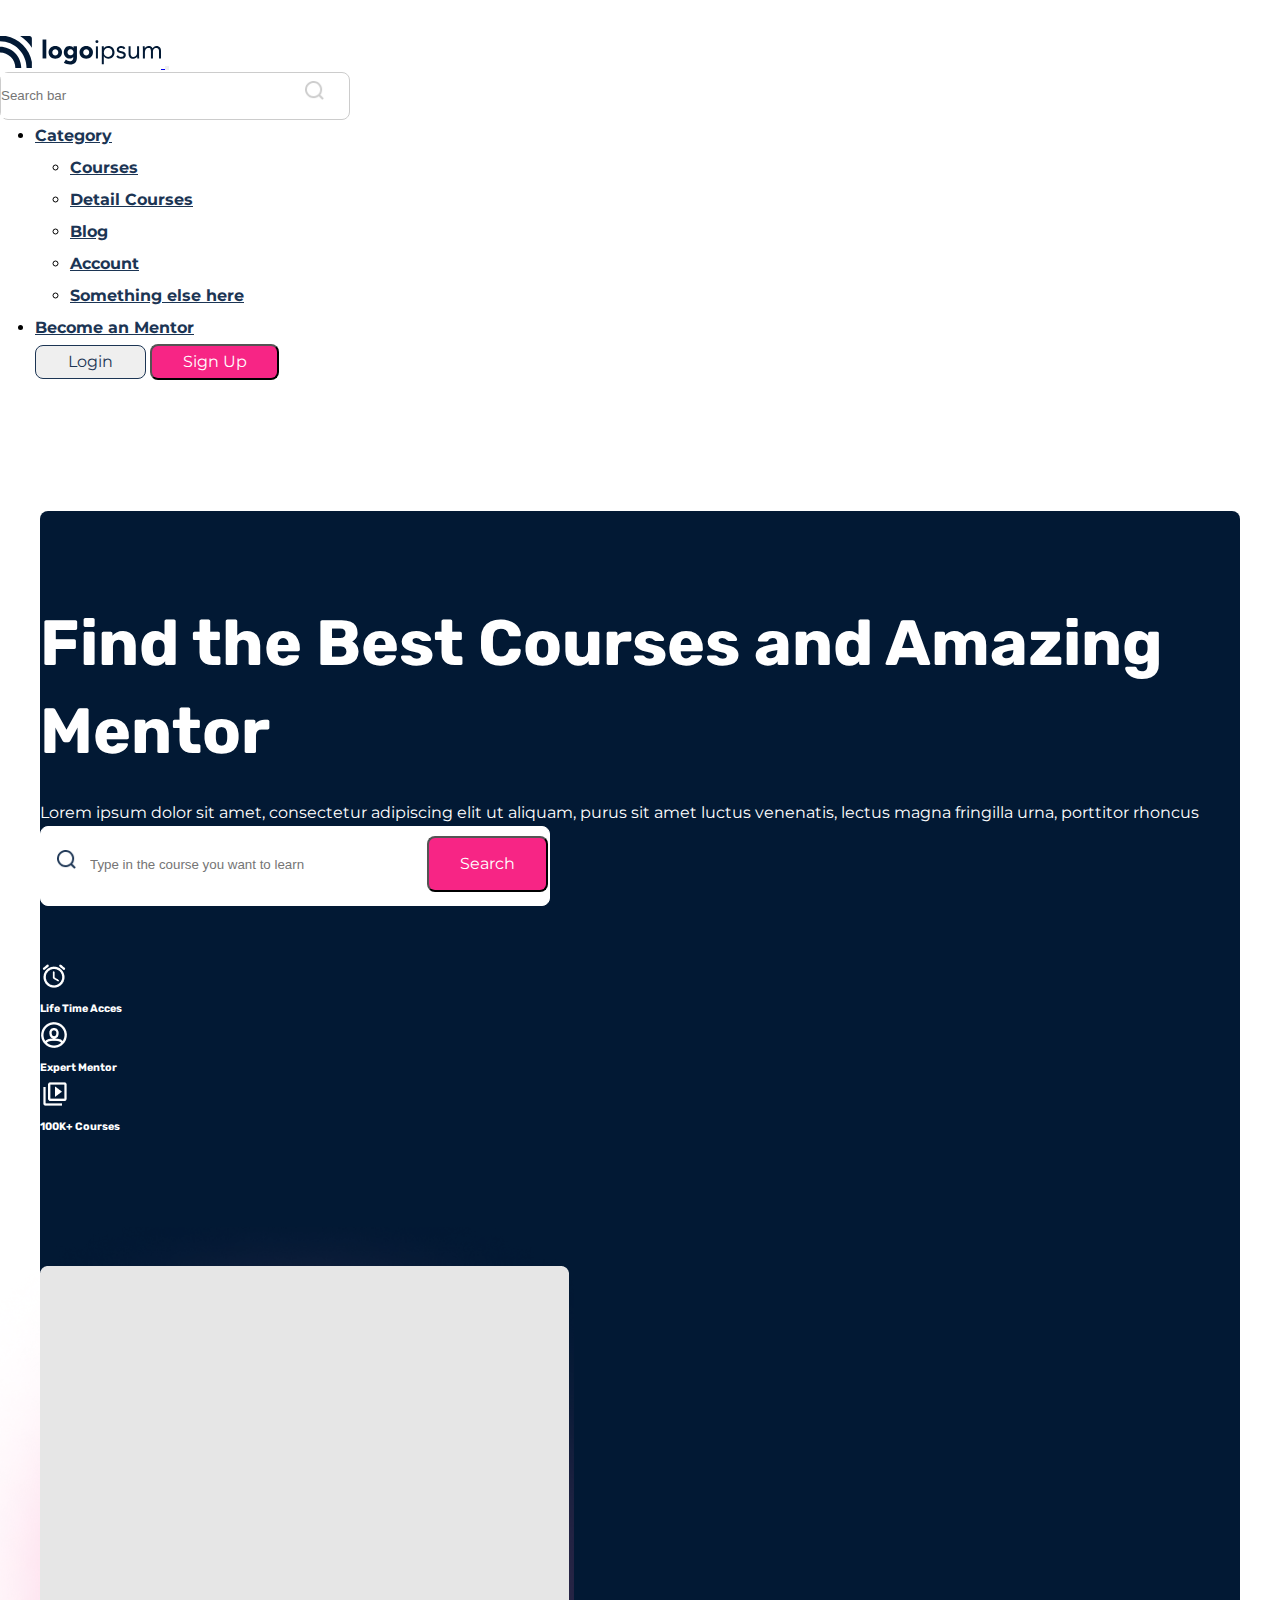
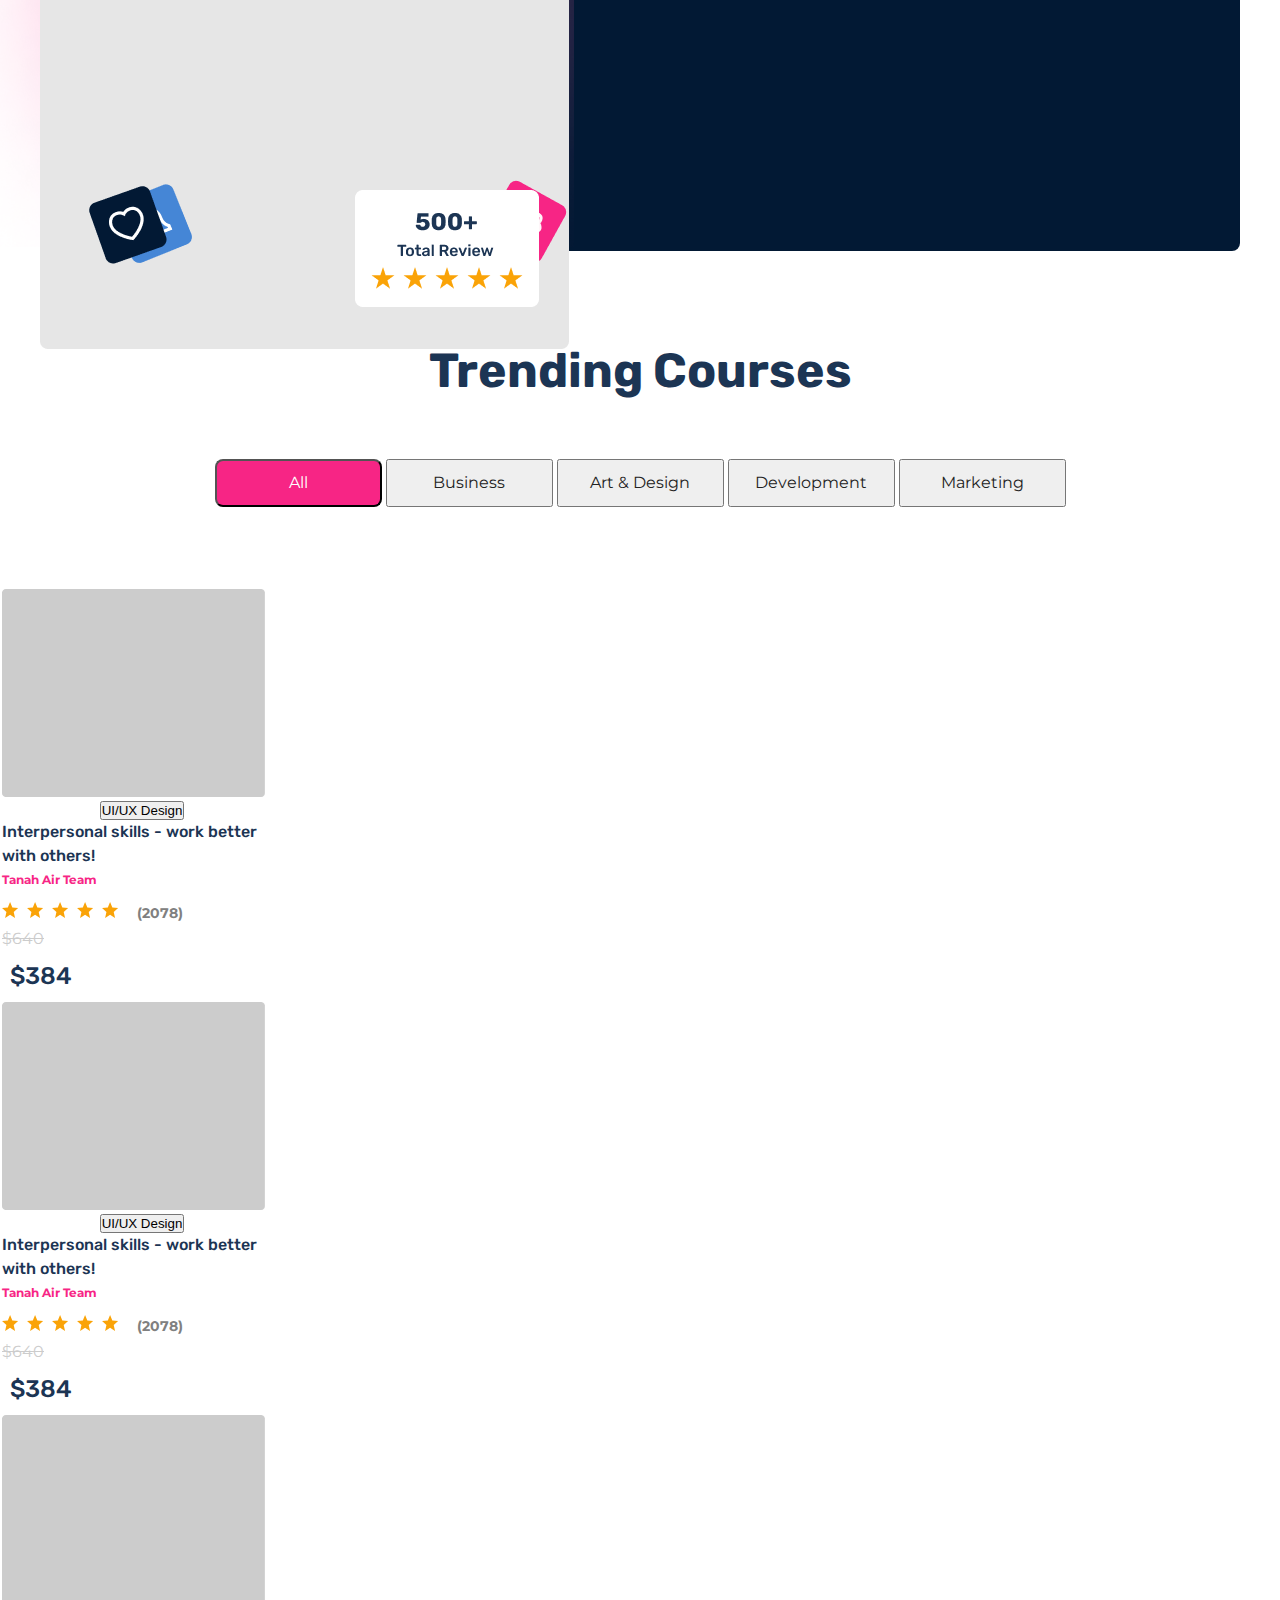
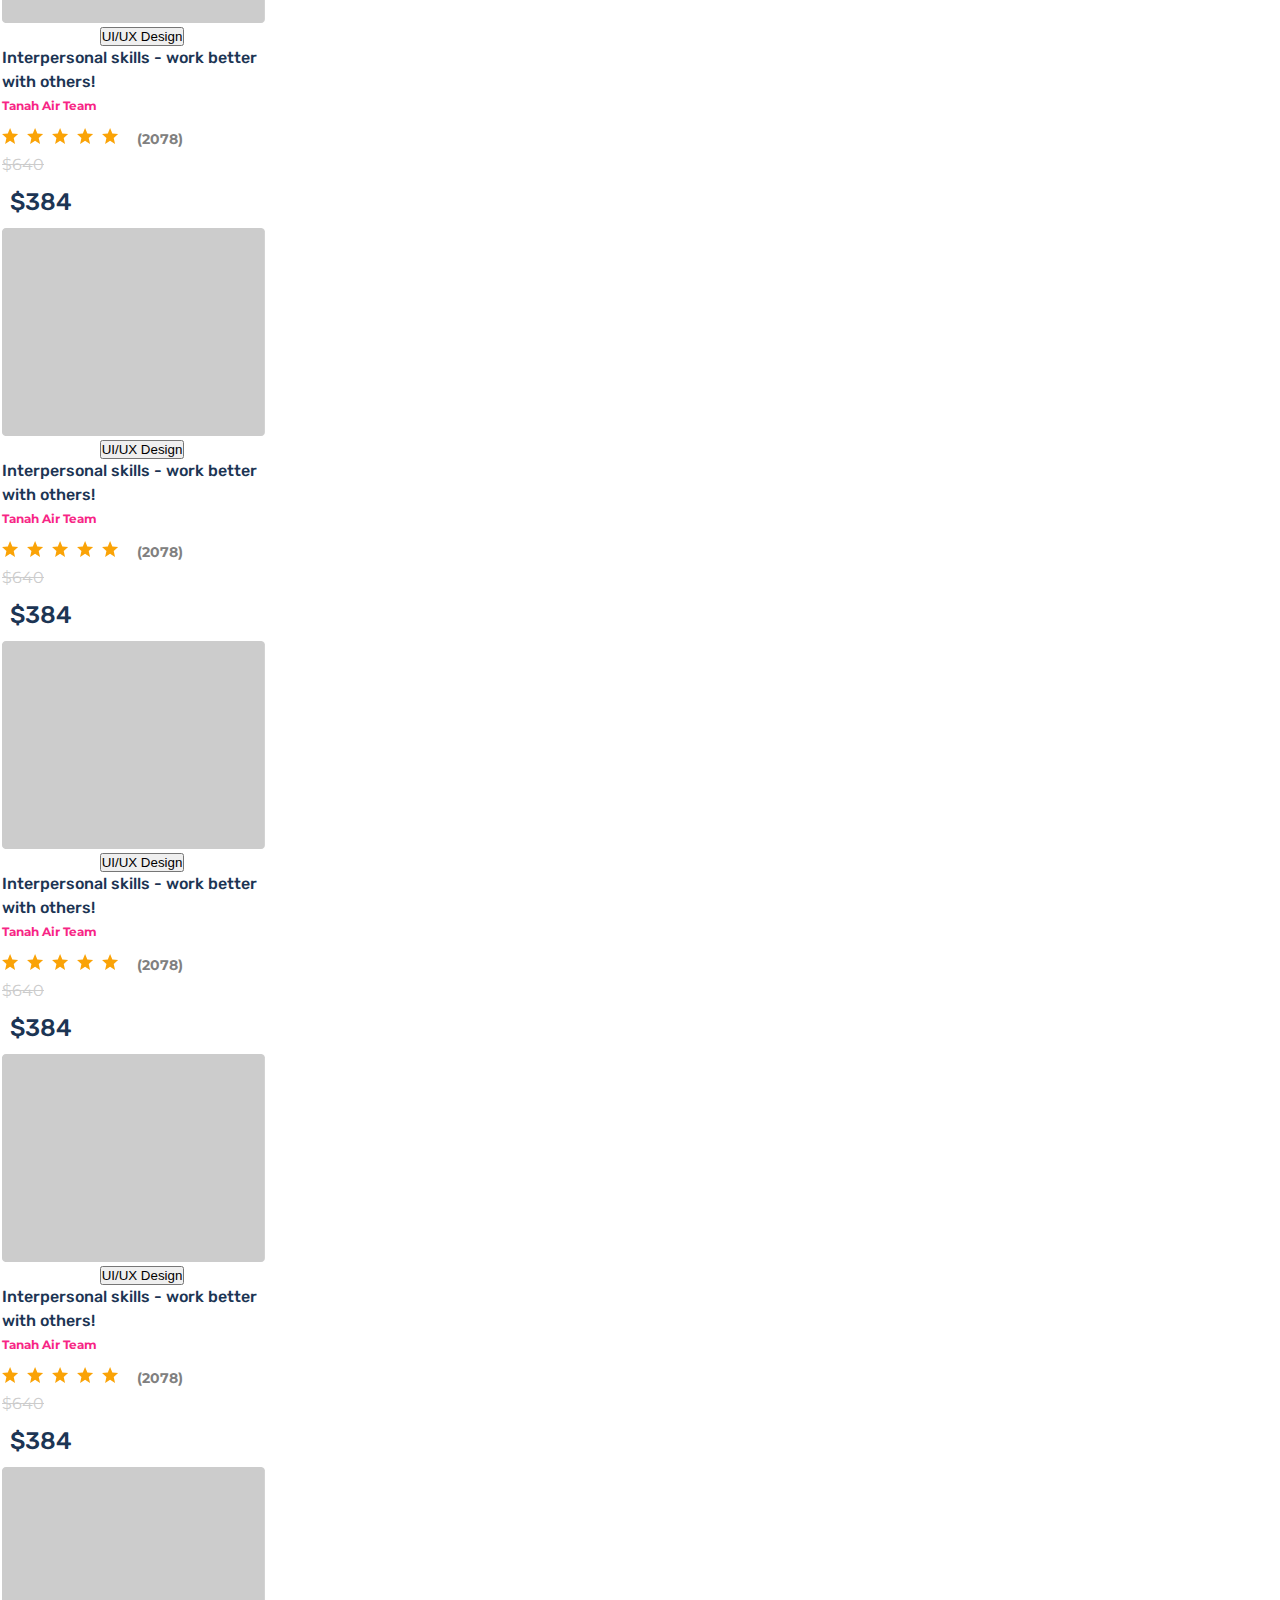
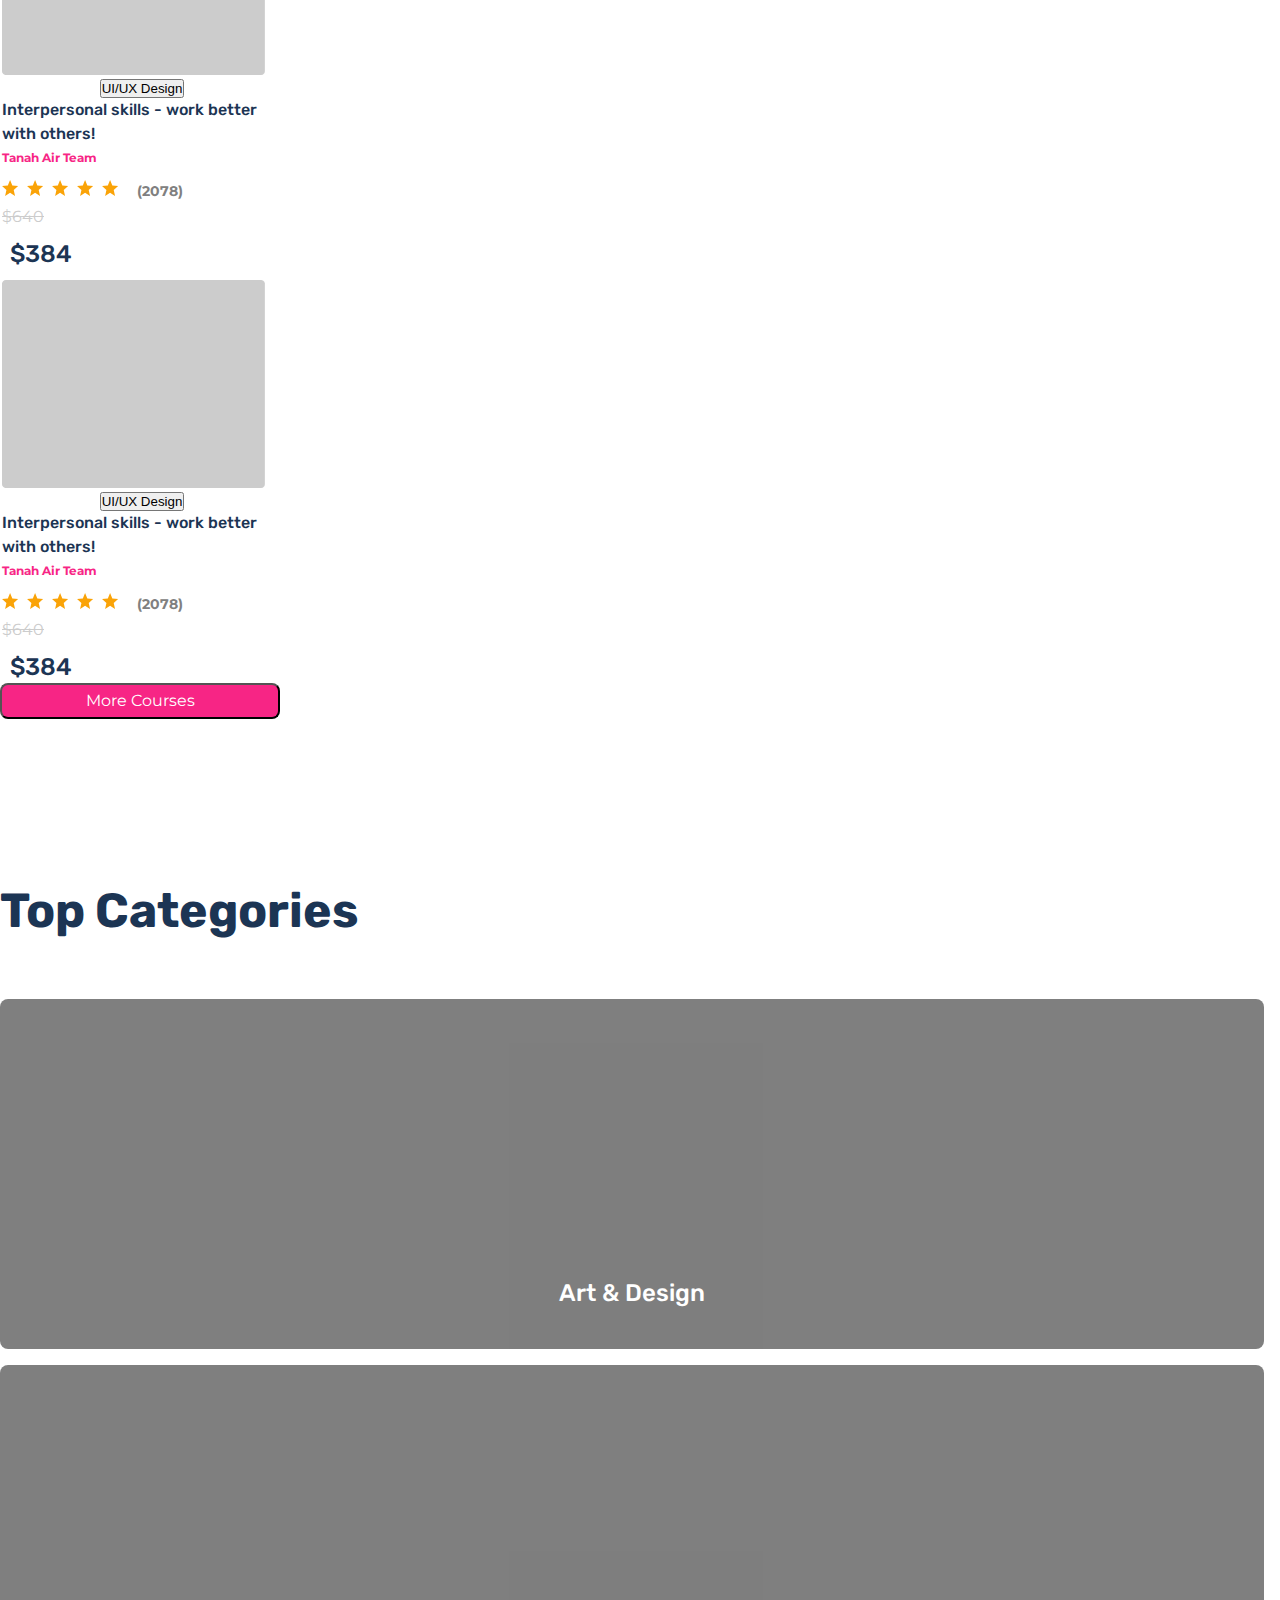
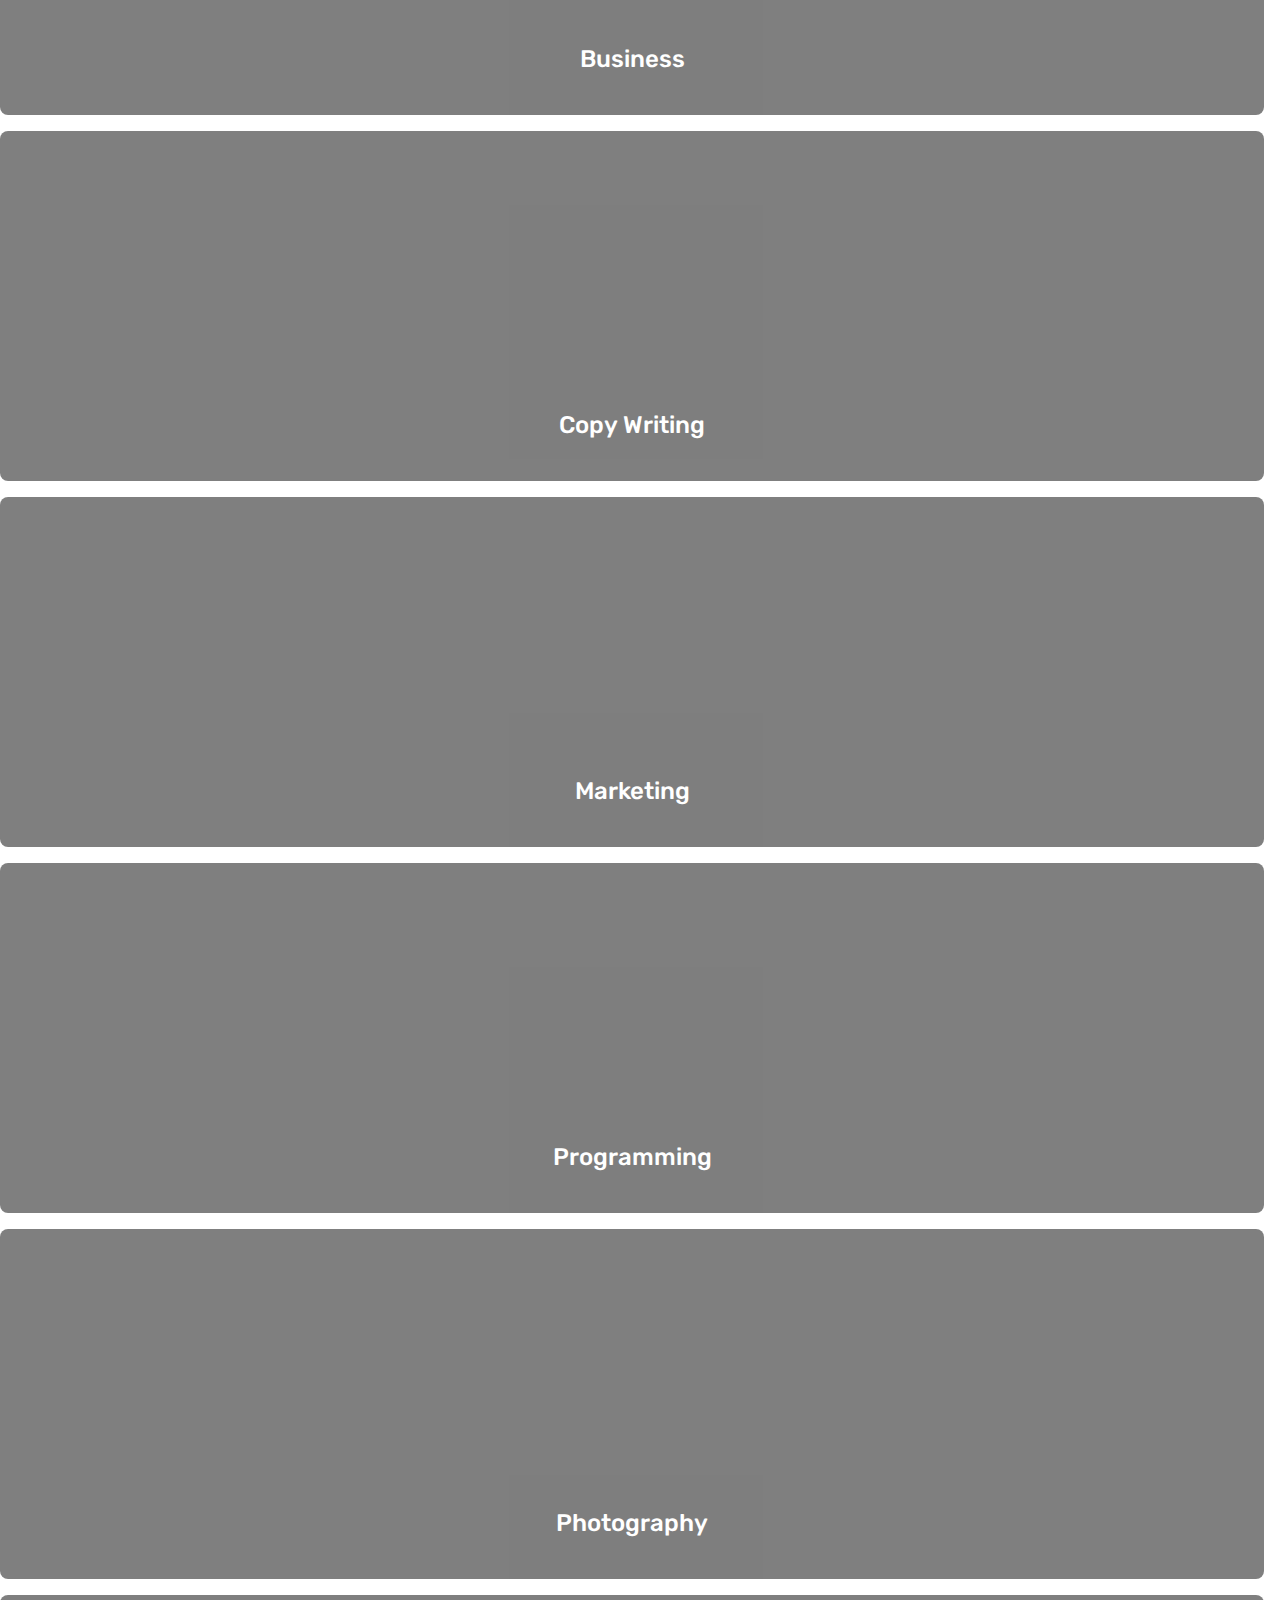
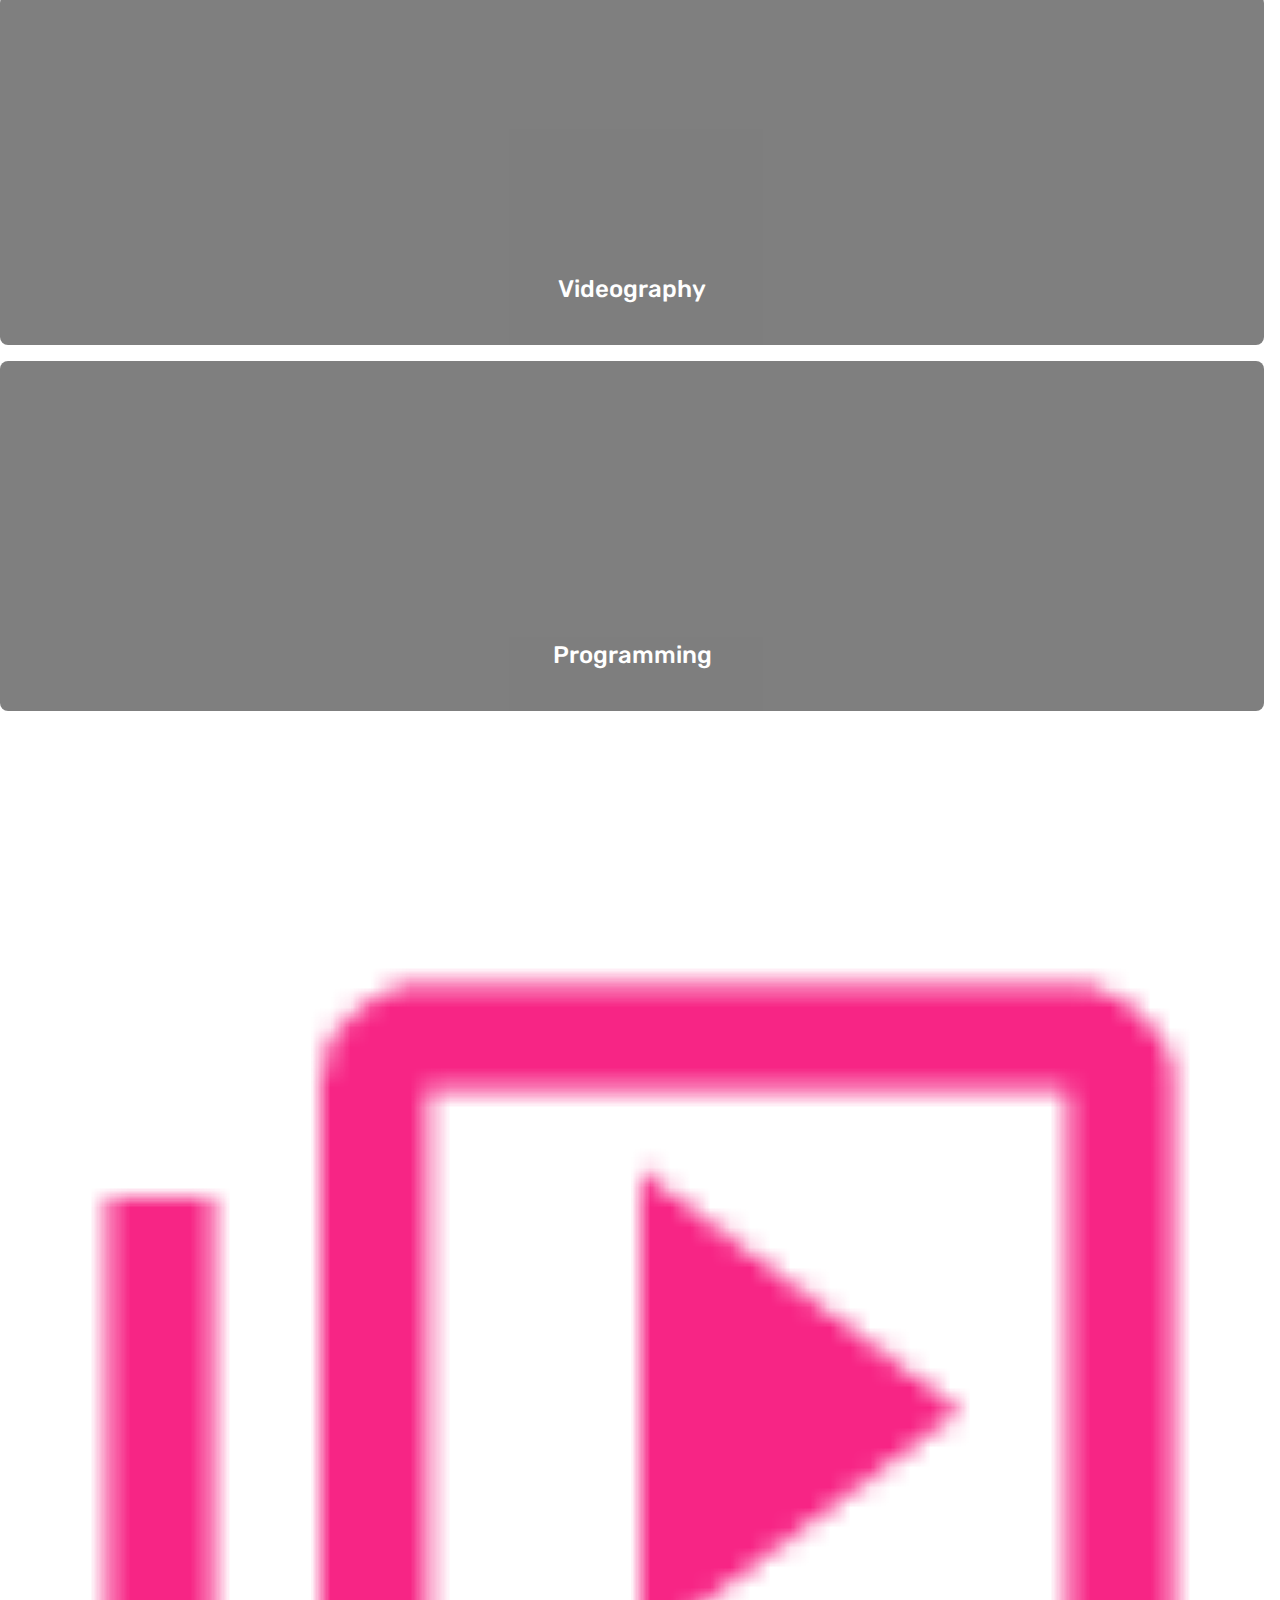
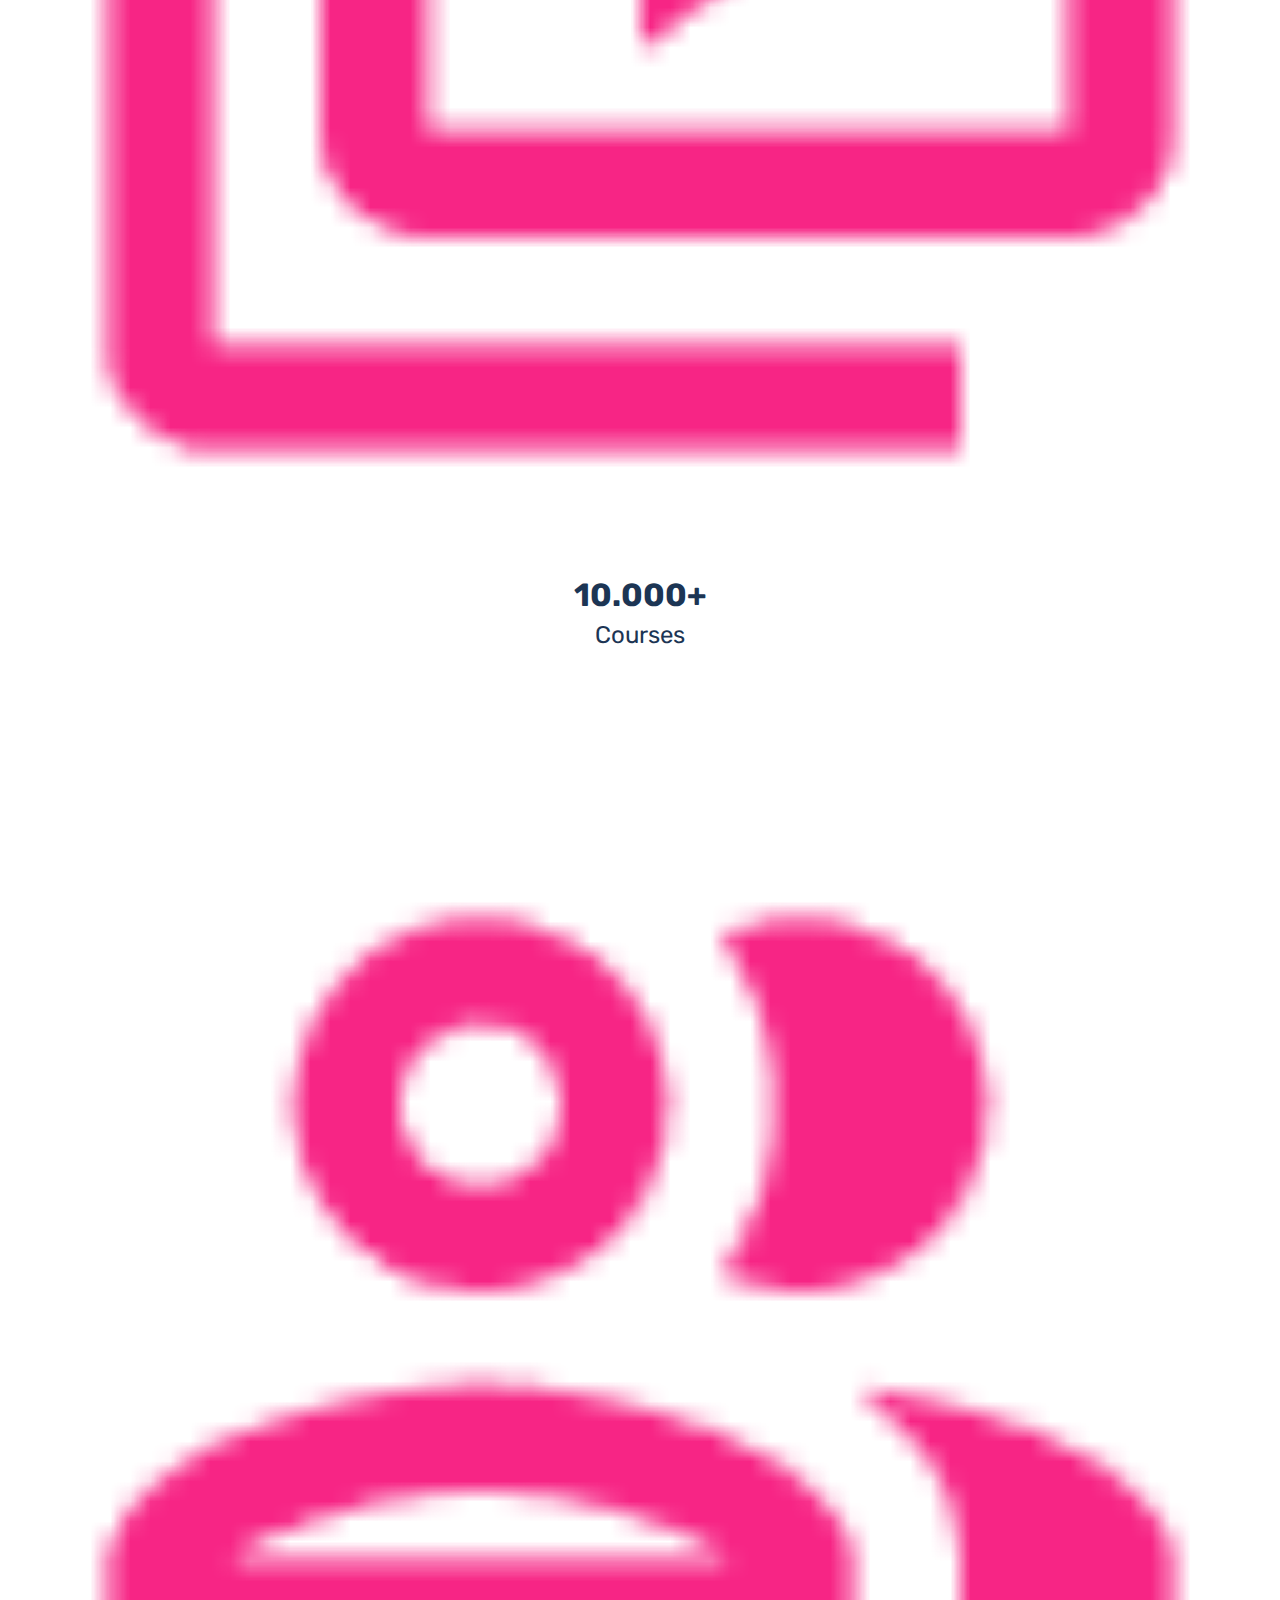
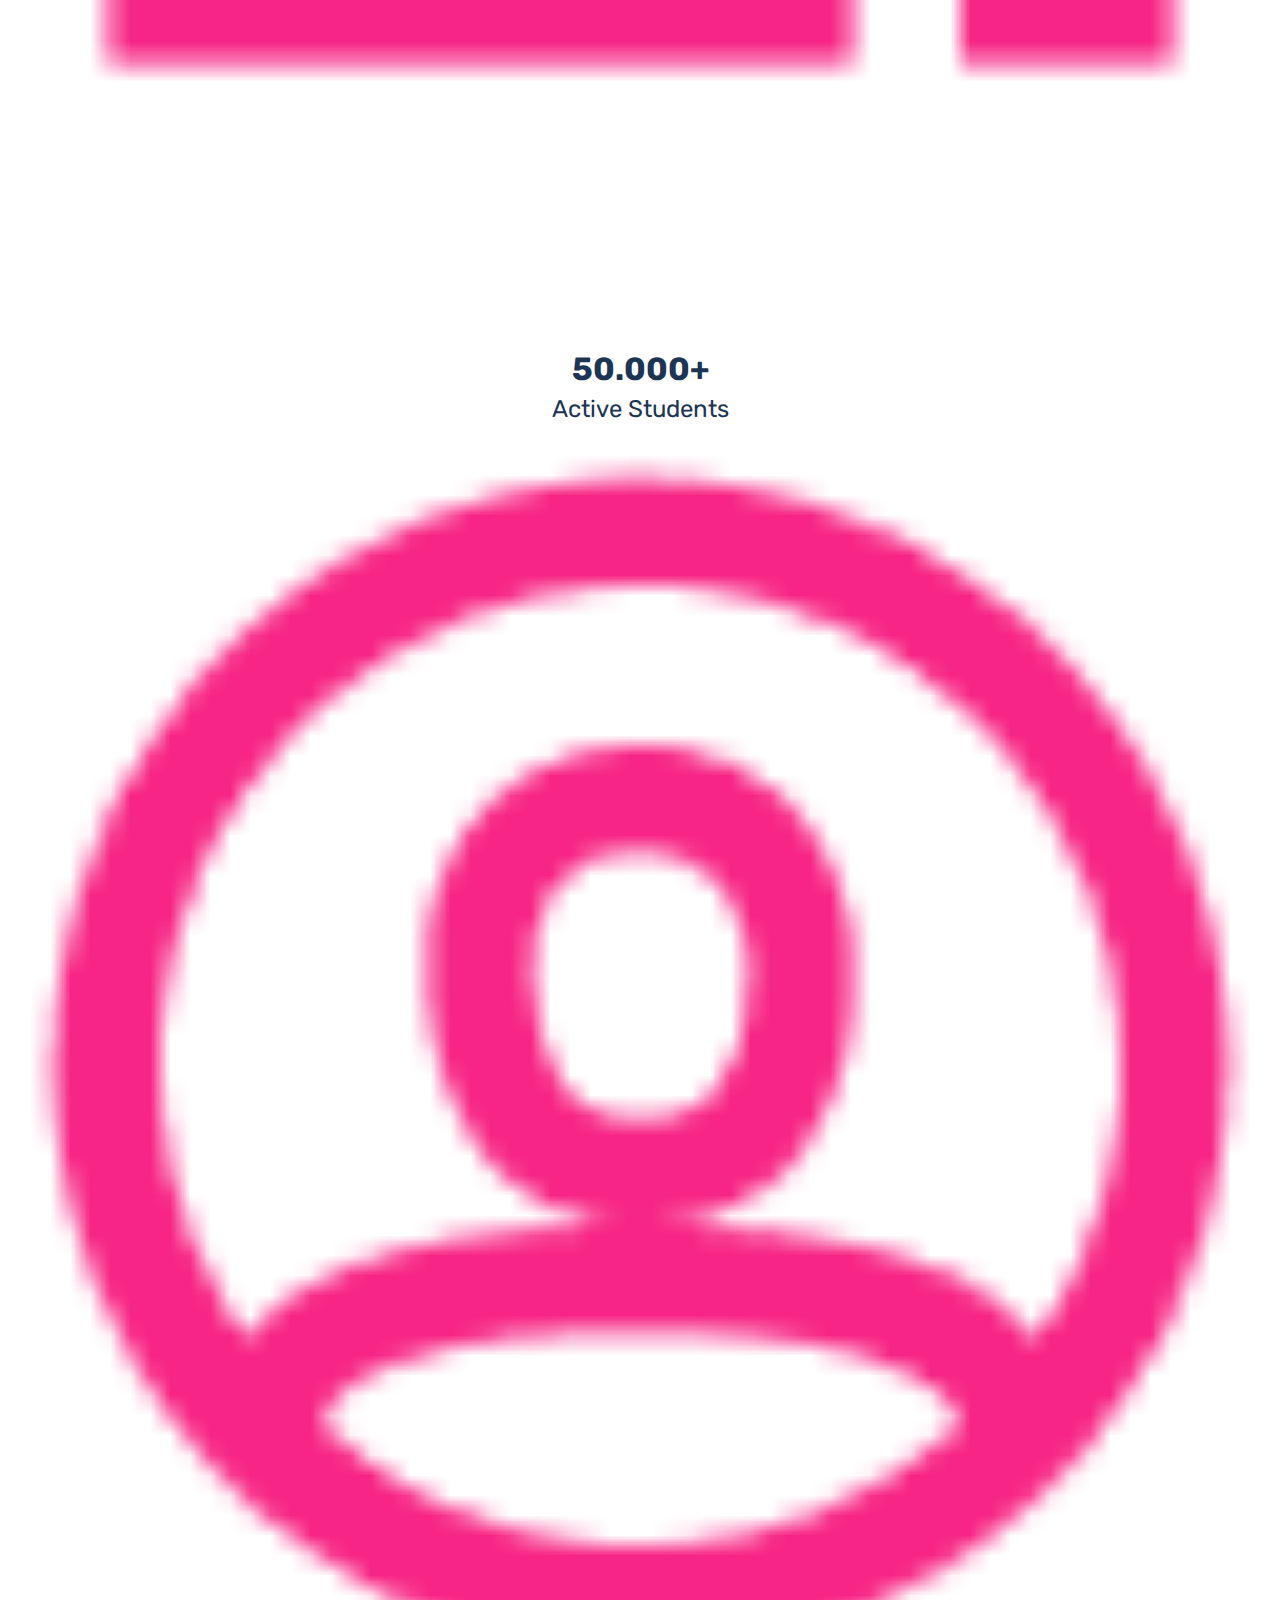
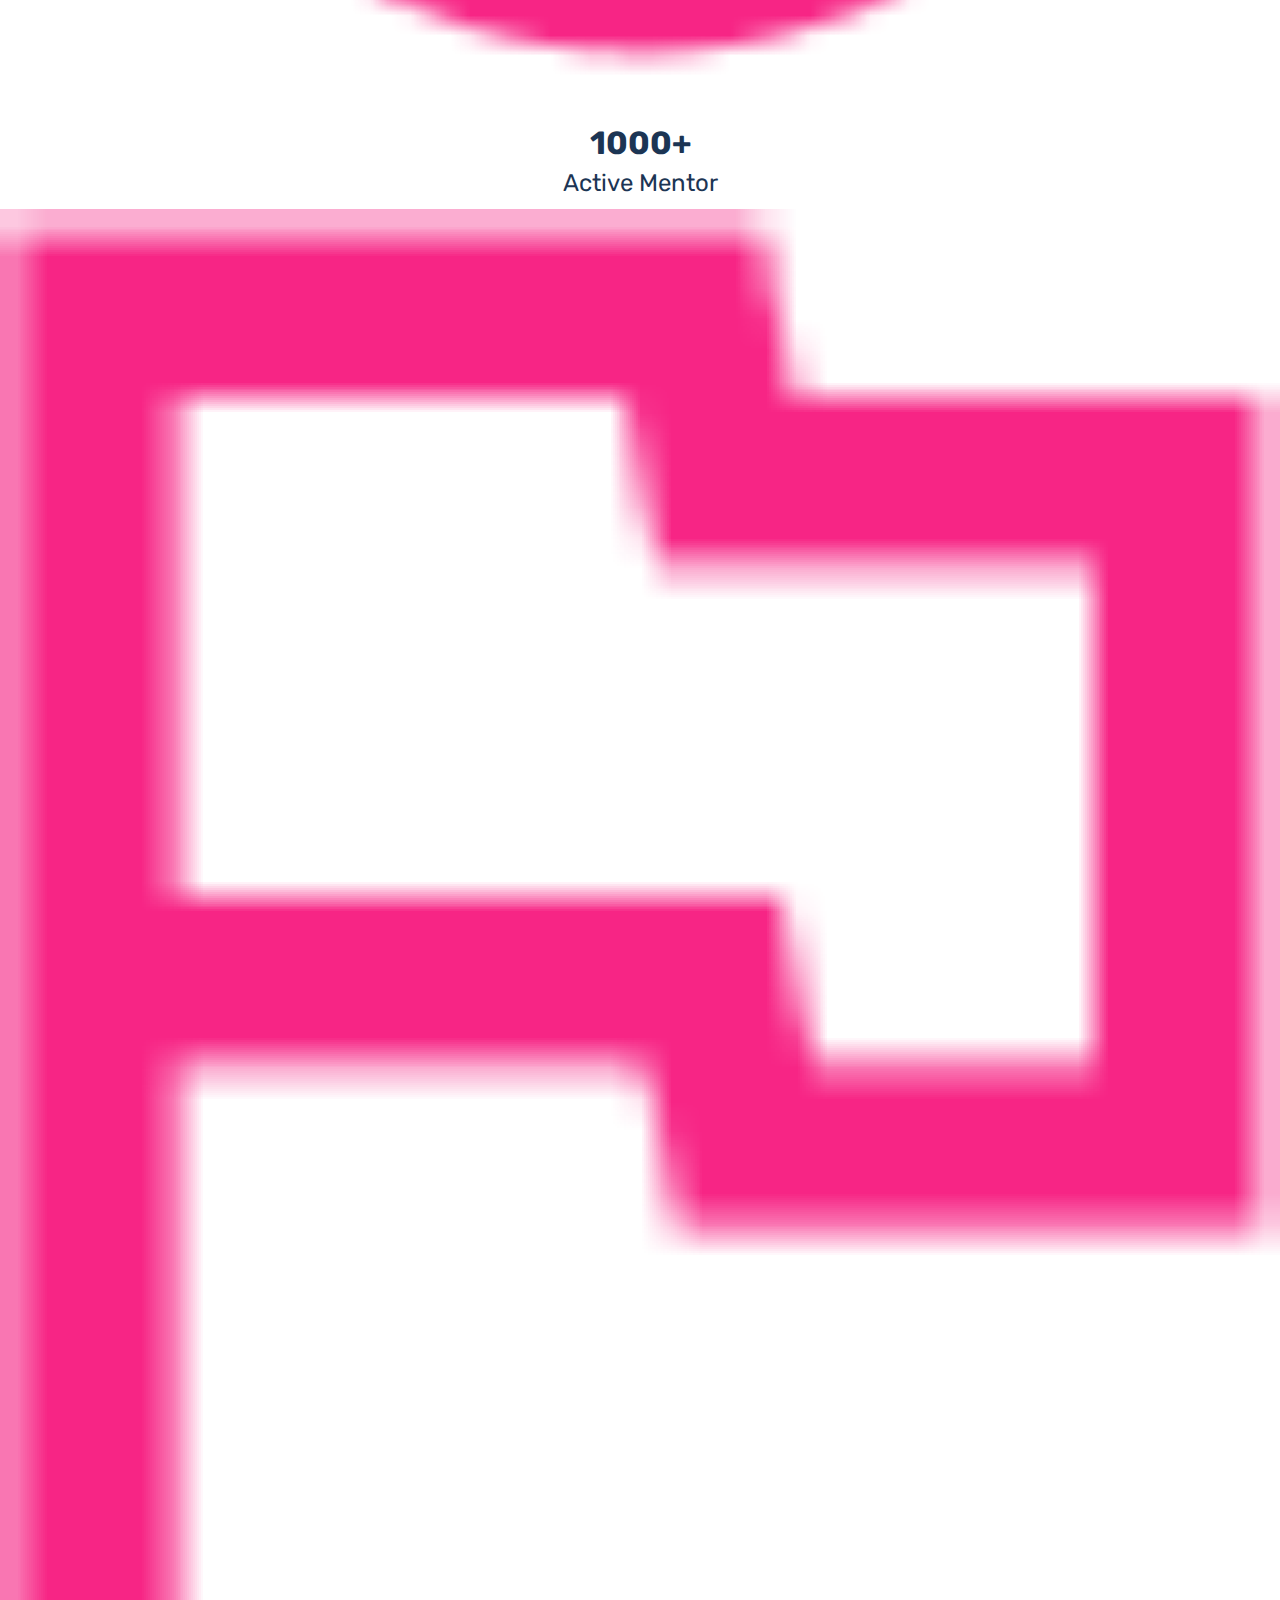
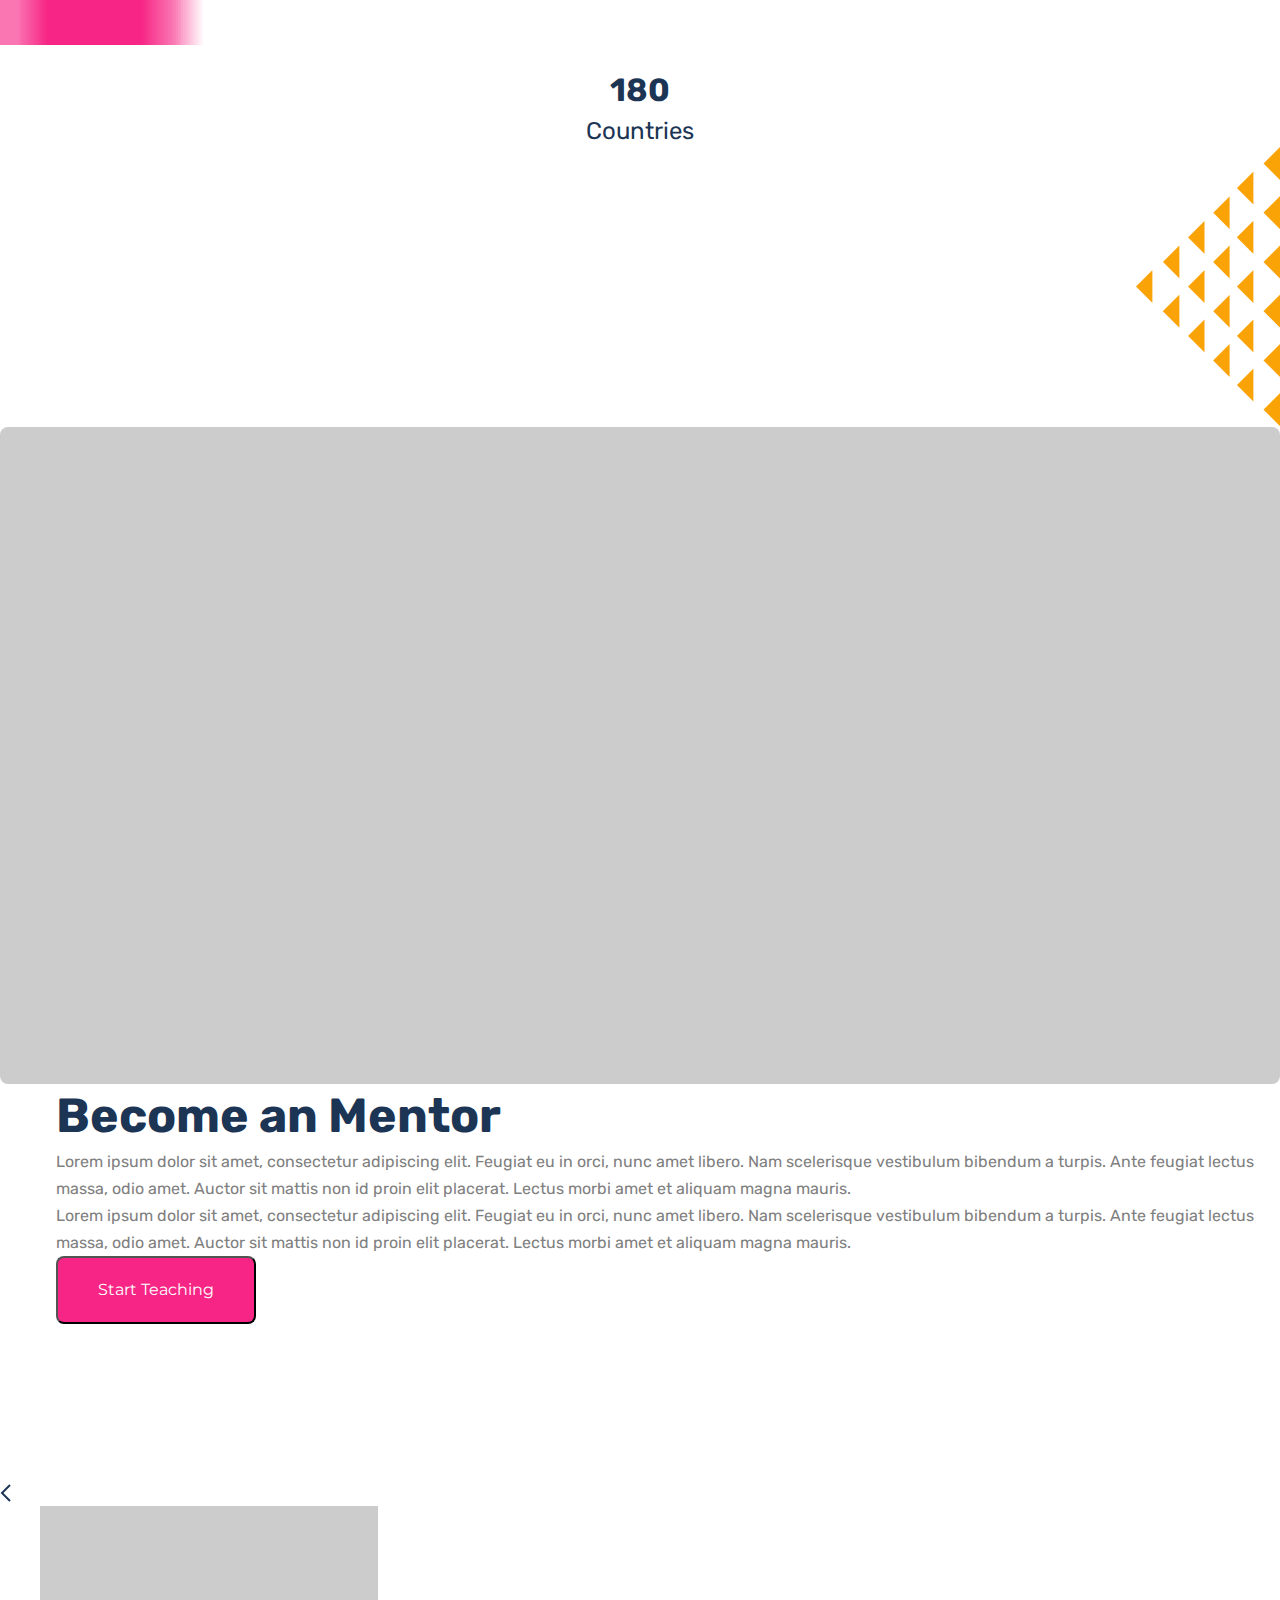
<file: index.html>
<!DOCTYPE html>
<html lang="en">
  <head>
    <meta charset="UTF-8" />
    <meta http-equiv="X-UA-Compatible" content="IE=edge" />
    <meta name="viewport" content="width=device-width, initial-scale=1.0" />
    <title>Home</title>
    <link rel="stylesheet" href="./sass/main.css" />
    <link rel="preconnect" href="https://fonts.googleapis.com" />
    <link rel="preconnect" href="https://fonts.gstatic.com" crossorigin />
    <link
      href="https://fonts.googleapis.com/css2?family=Rubik:wght@300;400;500;600;700;800;900&display=swap"
      rel="stylesheet"
    />

    <link rel="preconnect" href="https://fonts.googleapis.com" />
    <link rel="preconnect" href="https://fonts.gstatic.com" crossorigin />
    <link
      href="https://fonts.googleapis.com/css2?family=Montserrat:wght@100;200;300;400;500;600;700;800;900&family=Poppins:wght@100;200;300;400;500;600;700;800;900&family=Rubik:wght@300;400;500;600;700;800;900&display=swap"
      rel="stylesheet"
    />

    <link
      href="https://cdn.jsdelivr.net/npm/bootstrap@5.0.2/dist/css/bootstrap.min.css"
      rel="stylesheet"
      integrity="sha384-EVSTQN3/azprG1Anm3QDgpJLIm9Nao0Yz1ztcQTwFspd3yD65VohhpuuCOmLASjC"
      crossorigin="anonymous"
    />
  </head>
  <body>
    <header class="header fixed-top">
      <nav class="navbar navbar-expand-lg navbar-light bg-light nav">
        <div class="container">
          <a class="navbar-brand" href="./index.html">
            <img src="./images/Logo.svg" alt="" />
          </a>
          <button
            class="navbar-toggler"
            type="button"
            data-bs-toggle="collapse"
            data-bs-target="#navbarSupportedContent"
            aria-controls="navbarSupportedContent"
            aria-expanded="false"
            aria-label="Toggle navigation"
          >
            <span class="navbar-toggler-icon"></span>
          </button>

          <div class="collapse navbar-collapse" id="navbarSupportedContent">
            <form class="d-flex">
              <input
                class="form-input"
                type="text"
                placeholder="Search bar"
                aria-label="Search"
              />
              <img src="./images/Search.png" alt="" />
            </form>

            <ul class="navbar-nav mb-lg-0">
              <li class="nav-item active dropdown">
                <a
                  class="nav-link dropdown-toggle"
                  href="#"
                  id="navbarDropdown"
                  role="button"
                  data-bs-toggle="dropdown"
                  aria-expanded="false"
                >
                  Category
                </a>
                <ul class="dropdown-menu" aria-labelledby="navbarDropdown">
                  <li>
                    <a class="dropdown-item" href="./pages/courses.html"
                      >Courses</a
                    >
                  </li>
                  <li>
                    <a class="dropdown-item" href="./pages/detailCourses.html"
                      >Detail Courses</a
                    >
                  </li>
                  <li>
                    <a class="dropdown-item" href="./pages/blog.html">Blog</a>
                  </li>
                  <li>
                    <a class="dropdown-item" href="./pages/account.html"
                      >Account</a
                    >
                  </li>
                  <li>
                    <a class="dropdown-item" href="#">Something else here</a>
                  </li>
                </ul>
              </li>
              <li class="nav-item">
                <a
                  class="nav-link"
                  aria-current="page"
                  href="./pages/courses.html"
                  >Become an Mentor</a
                >
              </li>
              <button class="btn btn-outline login-btn mx-2" type="submit">
                Login
              </button>
              <button class="btn btn-outline sign-btn" type="submit">
                Sign Up
              </button>
            </ul>
          </div>
        </div>
      </nav>
    </header>
    <br />
    <br />
    <br />
    <br />
    <br />
    <section class="bg-section">
      <div class="container">
        <div class="row header-texts">
          <div class="col-12 col-md-6 header-text">
            <h1>Find the Best Courses and Amazing Mentor</h1>
            <p>
              Lorem ipsum dolor sit amet, consectetur adipiscing elit ut
              aliquam, purus sit amet luctus venenatis, lectus magna fringilla
              urna, porttitor rhoncus
            </p>
            <form class="d-flex">
              <img src="./images/Search2.png" alt="" />
              <input
                class="form-input"
                type="text"
                placeholder="Type in the course you want to learn"
                aria-label="Search"
              />
              <button class="btn btn-outline" type="submit">Search</button>
            </form>
            <div class="icons d-flex">
              <div class="clock d-flex align-items-center">
                <img src="./images/access_alarm.png" alt="" />
                <h6 class="my-2 mx-1">Life Time Acces</h6>
              </div>
              <div class="user d-flex align-items-center">
                <img src="./images/user.png" alt="" />
                <h6 class="my-2 mx-1">Expert Mentor</h6>
              </div>
              <div class="video d-flex align-items-center">
                <img src="./images/video_library.png" alt="" />
                <h6 class="my-2 mx-1">100K+ Courses</h6>
              </div>
            </div>
          </div>
          <div class="col-12 col-md-6 header-img">
            <div class="header-div_1"></div>
            <img class="header-img_1" src="./images/Accent.png" alt="" />
            <div class="header-div_2">
              <img
                class="header-img_2"
                src="./images/Image Place Holder.png"
                alt=""
              />
            </div>
            <div class="header-div_3">
              <img class="header-img_3" src="./images/Bell Icon.png" alt="" />
            </div>
            <div class="header-div_4">
              <img
                class="header-img_4"
                src="./images/Verification Icon.png"
                alt=""
              />
            </div>
            <div class="header-div_5">
              <img class="header-img_5" src="./images/Love Icon.png" alt="" />
            </div>
            <div class="header-div_6">
              <img class="header-img_6" src="./images/Review.png" alt="" />
            </div>
          </div>
        </div>
      </div>
    </section>

    <section class="bg-card">
      <div class="container">
        <h1>Trending Courses</h1>
        <div class="btn-all">
          <button class="btn btn-outline btn-all-1">All</button>
          <button class="btn btn-outline btn-all-2">Business</button>
          <button class="btn btn-outline btn-all-2">Art & Design</button>
          <button class="btn btn-outline btn-all-2">Development</button>
          <button class="btn btn-outline btn-all-2">Marketing</button>
        </div>
        <div class="row cards mb-5">
          <div class="col-12 col-md-3 my-2 card">
            <div class="card-img">
              <img
                src="./images/Image Placeholder.png"
                class="card-img-top"
                alt="..."
              />
            </div>
            <div class="btn-card">
              <button class="btn btn-primary w-50 btn-cards">
                UI/UX Design
              </button>
            </div>
            <div class="card-body cards-title">
              <h6>Interpersonal skills - work better with others!</h6>
              <b>Tanah Air Team</b>
              <div class="card-icons d-flex">
                <img src="./images/1 (1).svg" alt="" />
                <img src="./images/1 (1).svg" alt="" />
                <img src="./images/1 (1).svg" alt="" />
                <img src="./images/1 (1).svg" alt="" />
                <img src="./images/1 (1).svg" alt="" />
                <b>(2078)</b>
              </div>
              <div class="card-del d-flex align-items-center">
                <del>$640</del>
                <h3>$384</h3>
              </div>
            </div>
          </div>
          <div class="col-12 col-md-3 my-2 card">
            <div class="card-img">
              <img
                src="./images/Image Placeholder.png"
                class="card-img-top"
                alt="..."
              />
            </div>
            <div class="btn-card">
              <button class="btn btn-primary w-50 btn-cards">
                UI/UX Design
              </button>
            </div>
            <div class="card-body cards-title">
              <h6>Interpersonal skills - work better with others!</h6>
              <b>Tanah Air Team</b>
              <div class="card-icons d-flex">
                <img src="./images/1 (1).svg" alt="" />
                <img src="./images/1 (1).svg" alt="" />
                <img src="./images/1 (1).svg" alt="" />
                <img src="./images/1 (1).svg" alt="" />
                <img src="./images/1 (1).svg" alt="" />
                <b>(2078)</b>
              </div>
              <div class="card-del d-flex align-items-center">
                <del>$640</del>
                <h3>$384</h3>
              </div>
            </div>
          </div>
          <div class="col-12 col-md-3 my-2 card">
            <div class="card-img">
              <img
                src="./images/Image Placeholder.png"
                class="card-img-top"
                alt="..."
              />
            </div>
            <div class="btn-card">
              <button class="btn btn-primary w-50 btn-cards">
                UI/UX Design
              </button>
            </div>
            <div class="card-body cards-title">
              <h6>Interpersonal skills - work better with others!</h6>
              <b>Tanah Air Team</b>
              <div class="card-icons d-flex">
                <img src="./images/1 (1).svg" alt="" />
                <img src="./images/1 (1).svg" alt="" />
                <img src="./images/1 (1).svg" alt="" />
                <img src="./images/1 (1).svg" alt="" />
                <img src="./images/1 (1).svg" alt="" />
                <b>(2078)</b>
              </div>
              <div class="card-del d-flex align-items-center">
                <del>$640</del>
                <h3>$384</h3>
              </div>
            </div>
          </div>
          <div class="col-12 col-md-3 my-2 card">
            <div class="card-img">
              <img
                src="./images/Image Placeholder.png"
                class="card-img-top"
                alt="..."
              />
            </div>
            <div class="btn-card">
              <button class="btn btn-primary w-50 btn-cards">
                UI/UX Design
              </button>
            </div>
            <div class="card-body cards-title">
              <h6>Interpersonal skills - work better with others!</h6>
              <b>Tanah Air Team</b>
              <div class="card-icons d-flex">
                <img src="./images/1 (1).svg" alt="" />
                <img src="./images/1 (1).svg" alt="" />
                <img src="./images/1 (1).svg" alt="" />
                <img src="./images/1 (1).svg" alt="" />
                <img src="./images/1 (1).svg" alt="" />
                <b>(2078)</b>
              </div>
              <div class="card-del d-flex align-items-center">
                <del>$640</del>
                <h3>$384</h3>
              </div>
            </div>
          </div>
          <div class="col-12 col-md-3 my-2 card">
            <div class="card-img">
              <img
                src="./images/Image Placeholder.png"
                class="card-img-top"
                alt="..."
              />
            </div>
            <div class="btn-card">
              <button class="btn btn-primary w-50 btn-cards">
                UI/UX Design
              </button>
            </div>
            <div class="card-body cards-title">
              <h6>Interpersonal skills - work better with others!</h6>
              <b>Tanah Air Team</b>
              <div class="card-icons d-flex">
                <img src="./images/1 (1).svg" alt="" />
                <img src="./images/1 (1).svg" alt="" />
                <img src="./images/1 (1).svg" alt="" />
                <img src="./images/1 (1).svg" alt="" />
                <img src="./images/1 (1).svg" alt="" />
                <b>(2078)</b>
              </div>
              <div class="card-del d-flex align-items-center">
                <del>$640</del>
                <h3>$384</h3>
              </div>
            </div>
          </div>
          <div class="col-12 col-md-3 my-2 card">
            <div class="card-img">
              <img
                src="./images/Image Placeholder.png"
                class="card-img-top"
                alt="..."
              />
            </div>
            <div class="btn-card">
              <button class="btn btn-primary w-50 btn-cards">
                UI/UX Design
              </button>
            </div>
            <div class="card-body cards-title">
              <h6>Interpersonal skills - work better with others!</h6>
              <b>Tanah Air Team</b>
              <div class="card-icons d-flex">
                <img src="./images/1 (1).svg" alt="" />
                <img src="./images/1 (1).svg" alt="" />
                <img src="./images/1 (1).svg" alt="" />
                <img src="./images/1 (1).svg" alt="" />
                <img src="./images/1 (1).svg" alt="" />
                <b>(2078)</b>
              </div>
              <div class="card-del d-flex align-items-center">
                <del>$640</del>
                <h3>$384</h3>
              </div>
            </div>
          </div>
          <div class="col-12 col-md-3 my-2 card">
            <div class="card-img">
              <img
                src="./images/Image Placeholder.png"
                class="card-img-top"
                alt="..."
              />
            </div>
            <div class="btn-card">
              <button class="btn btn-primary w-50 btn-cards">
                UI/UX Design
              </button>
            </div>
            <div class="card-body cards-title">
              <h6>Interpersonal skills - work better with others!</h6>
              <b>Tanah Air Team</b>
              <div class="card-icons d-flex">
                <img src="./images/1 (1).svg" alt="" />
                <img src="./images/1 (1).svg" alt="" />
                <img src="./images/1 (1).svg" alt="" />
                <img src="./images/1 (1).svg" alt="" />
                <img src="./images/1 (1).svg" alt="" />
                <b>(2078)</b>
              </div>
              <div class="card-del d-flex align-items-center">
                <del>$640</del>
                <h3>$384</h3>
              </div>
            </div>
          </div>
          <div class="col-12 col-md-3 my-2 card">
            <div class="card-img">
              <img
                src="./images/Image Placeholder.png"
                class="card-img-top"
                alt="..."
              />
            </div>
            <div class="btn-card">
              <button class="btn btn-primary w-50 btn-cards">
                UI/UX Design
              </button>
            </div>
            <div class="card-body cards-title">
              <h6>Interpersonal skills - work better with others!</h6>
              <b>Tanah Air Team</b>
              <div class="card-icons d-flex">
                <img src="./images/1 (1).svg" alt="" />
                <img src="./images/1 (1).svg" alt="" />
                <img src="./images/1 (1).svg" alt="" />
                <img src="./images/1 (1).svg" alt="" />
                <img src="./images/1 (1).svg" alt="" />
                <b>(2078)</b>
              </div>
              <div class="card-del d-flex align-items-center">
                <del>$640</del>
                <h3>$384</h3>
              </div>
            </div>
          </div>
        </div>
        <div class="d-flex justify-content-center">
          <button class="btn btn-outline btn-more">More Courses</button>
        </div>
      </div>
    </section>

    <section class="categories">
      <div class="container">
        <h1>Top Categories</h1>
        <div class="row">
          <div class="col-12 col-md-3 categories-top">
            <div class="categories-art">Art & Design</div>
          </div>
          <div class="col-12 col-md-3 categories-top">
            <div class="categories-art">Business</div>
          </div>
          <div class="col-12 col-md-3 categories-top">
            <div class="categories-art">Copy Writing</div>
          </div>
          <div class="col-12 col-md-3 categories-top">
            <div class="categories-art">Marketing</div>
          </div>
          <div class="col-12 col-md-3 categories-top">
            <div class="categories-art">Programming</div>
          </div>
          <div class="col-12 col-md-3 categories-top">
            <div class="categories-art">Photography</div>
          </div>
          <div class="col-12 col-md-3 categories-top">
            <div class="categories-art">Videography</div>
          </div>
          <div class="col-12 col-md-3 categories-top">
            <div class="categories-art">Programming</div>
          </div>
        </div>
      </div>
    </section>

    <section class="section-icons">
      <div class="container-fluid">
        <div class="container">
          <div class="row">
            <div class="col-12 col-md-3 d-flex flex-column align-items-center">
              <div class="section-img">
                <img src="./images/video_library2.png" alt="" />
              </div>
              <div class="section-icon__texts">
                <p class="section-icon__text">10.000+</p>
                <p class="section-icon__p">Courses</p>
              </div>
            </div>
            <div class="col-12 col-md-3 d-flex flex-column align-items-center">
              <div class="section-img">
                <img src="./images/Container.png" alt="" />
              </div>
              <div class="section-icon__texts">
                <p class="section-icon__text">50.000+</p>
                <p class="section-icon__p">Active Students</p>
              </div>
            </div>
            <div class="col-12 col-md-3 d-flex flex-column align-items-center">
              <div class="section-img">
                <img src="./images/Container (1).png" alt="" />
              </div>
              <div class="section-icon__texts">
                <p class="section-icon__text">1000+</p>
                <p class="section-icon__p">Active Mentor</p>
              </div>
            </div>
            <div class="col-12 col-md-3 d-flex flex-column align-items-center">
              <div class="section-img1">
                <img src="./images/🔹 Icon Color.png" alt="" />
              </div>
              <div class="section-icon__texts1">
                <p class="section-icon__text1">180</p>
                <p class="section-icon__p1">Countries</p>
              </div>
            </div>
          </div>
        </div>
        <div class="section-imgs">
          <img class="section-imgs" src="./images/Accent (1).png" alt="" />
        </div>
      </div>
    </section>

    <section class="section-back">
      <div class="container">
        <div class="row align-items-center">
          <div class="col-12 col-md-6 section-bg"></div>
          <div class="col-12 col-md-6 section-becom">
            <h1>Become an Mentor</h1>
            <p>
              Lorem ipsum dolor sit amet, consectetur adipiscing elit. Feugiat
              eu in orci, nunc amet libero. Nam scelerisque vestibulum bibendum
              a turpis. Ante feugiat lectus massa, odio amet. Auctor sit mattis
              non id proin elit placerat. Lectus morbi amet et aliquam magna
              mauris.
            </p>
            <p>
              Lorem ipsum dolor sit amet, consectetur adipiscing elit. Feugiat
              eu in orci, nunc amet libero. Nam scelerisque vestibulum bibendum
              a turpis. Ante feugiat lectus massa, odio amet. Auctor sit mattis
              non id proin elit placerat. Lectus morbi amet et aliquam magna
              mauris.
            </p>
            <button class="btn btn-outline section-btn">Start Teaching</button>
          </div>
        </div>
      </div>
    </section>

    <section class="corusel">
      <div class="container">
        <div class="d-flex align-items-center">
          <div>
            <img src="./images/Vector.svg" alt="" />
          </div>
          <div>
            <div class="corusel-img">
              <img src="./images/Image Placeholder (3).png" alt="" />
              <div class="corusel-acc">
                <img src="./images/Accent2.svg" alt="" />
              </div>
            </div>
          </div>
          <div class="carousel-texts">
            <p class="carousel-p">
              After studying here I gained new knowledge and insights. The
              mentor was very friendly and guided me to get the knowledge I
              wanted. Thank you!
            </p>
            <h6>KecekArif</h6>
            <p class="carousel-p__little">
              Yang punya Surabaya nanti kapan - kapan tapi
            </p>
          </div>
          <div>
            <img src="./images/Vector (1).svg" alt="" />
          </div>
        </div>
      </div>
    </section>

    <section class="section-icons">
      <div class="container">
        <h1>Trusted by Company</h1>
        <div class="section-icons__grid">
          <div class="row">
            <div class="col-6 col-md-3">
              <img src="./images/05.svg" alt="" />
            </div>
            <div class="col-6 col-md-3">
              <img src="./images/01.svg" alt="" />
            </div>
            <div class="col-6 col-md-3">
              <img src="./images/02.svg" alt="" />
            </div>
            <div class="col-6 col-md-3">
              <img src="./images/06.svg" alt="" />
            </div>
          </div>
          <div class="row justify-content-center">
            <div class="col-6 col-md-3">
              <img src="./images/05.svg" alt="" />
            </div>
            <div class="col-6 col-md-3">
              <img src="./images/01.svg" alt="" />
            </div>
          </div>
        </div>
      </div>
    </section>

    <section class="section-bottom">
      <div class="container">
        <h1>The Latest Blog</h1>
        <div class="row">
          <div class="col-12 col-md-4 card section-bottom__img">
            <img
              src="./images/Image Placeholder (4).svg"
              class="card-img-top"
              alt="..."
            />
            <div class="card-body section-bottom__texts">
              <span>3, Mei 2021</span><span>3 min read</span>
              <h5 class="card-title">
                10 graphic design trends to get you inspired in 2021
              </h5>
              <p class="card-text">
                Lorem ipsum dolor sit amet, consec tetur adipiscing elit, sed do
                eiusmod.
              </p>
              <a href="#" class="btn btn-primary">Read More</a>
            </div>
          </div>
          <div class="col-12 col-md-4 card section-bottom__img">
            <img
              src="./images/Image Placeholder (4).svg"
              class="card-img-top"
              alt="..."
            />
            <div class="card-body section-bottom__texts">
              <span>3, Mei 2021</span><span>3 min read</span>
              <h5 class="card-title">
                10 graphic design trends to get you inspired in 2021
              </h5>
              <p class="card-text">
                Lorem ipsum dolor sit amet, consec tetur adipiscing elit, sed do
                eiusmod.
              </p>
              <a href="#" class="btn btn-primary">Read More</a>
            </div>
          </div>
          <div class="col-12 col-md-4 card section-bottom__img">
            <img
              src="./images/Image Placeholder (4).svg"
              class="card-img-top"
              alt="..."
            />
            <div class="card-body section-bottom__texts">
              <span>3, Mei 2021</span><span>3 min read</span>
              <h5 class="card-title">
                10 graphic design trends to get you inspired in 2021
              </h5>
              <p class="card-text">
                Lorem ipsum dolor sit amet, consec tetur adipiscing elit, sed do
                eiusmod.
              </p>
              <a href="#" class="btn btn-primary">Read More</a>
            </div>
          </div>
        </div>
      </div>
    </section>

    <div class="bg-footer__top">
      <footer class="bg-footer">
        <div class="container">
          <div class="row">
            <div class="col-12 col-md-6 bg-footer__logo">
              <img src="./images/Logo (1).svg" alt="" />
              <p>
                Lorem ipsum dolor sit amet, consectetur adipiscing elit. Amet
                tristique placerat eleifend aliquam pellentesque facilisis
                ultrices. Imperdiet mus urna egestas at tellus.
              </p>
            </div>
            <div class="col-12 col-md-2 bg-footer__ul">
              <ul>
                <li class="pb-3">
                  <a class="bg-footer__1" href="./index.html">About</a>
                </li>
                <li><a href="./pages/detailCourses.html">About us</a></li>
                <li><a href="./pages/courses.html">Courses</a></li>
                <li><a href="./pages/blog.html">Mentor</a></li>
                <li><a href="./pages/blog.html">Contact Us</a></li>
              </ul>
            </div>
            <div class="col-12 col-md-2 bg-footer__ul">
              <ul>
                <li class="pb-3">
                  <a class="bg-footer__1" href="./index.html">Support</a>
                </li>
                <li><a href="./index.html">Careers</a></li>
                <li><a href="./index.html">Help & Support</a></li>
                <li><a href="./pages/blog.html">Blog</a></li>
              </ul>
            </div>
            <div class="col-12 col-md-2 bg-footer__ul">
              <ul>
                <li class="pb-3">
                  <a class="bg-footer__1" href="./index.html">Company</a>
                </li>
                <li><a href="./index.html">Privacy Policy</a></li>
                <li><a href="./index.html">Terms of Service</a></li>
                <li><a href="./index.html">Code_of_Conduct</a></li>
              </ul>
            </div>
            <div class="row my-5">
              <div class="col-12 col-md-3 footer-bg__text">Privacy Policy</div>
              <div class="col-12 col-md-3 footer-bg__text">Privacy Policy</div>
              <div class="col-12 col-md-6 footer-bg__text footer-bg__20">
                @2020 TanahAir Studio. All rights reserved.
              </div>
            </div>
          </div>
        </div>
      </footer>
    </div>

    <script
      src="https://cdn.jsdelivr.net/npm/@popperjs/core@2.9.2/dist/umd/popper.min.js"
      integrity="sha384-IQsoLXl5PILFhosVNubq5LC7Qb9DXgDA9i+tQ8Zj3iwWAwPtgFTxbJ8NT4GN1R8p"
      crossorigin="anonymous"
    ></script>
    <script
      src="https://cdn.jsdelivr.net/npm/bootstrap@5.0.2/dist/js/bootstrap.min.js"
      integrity="sha384-cVKIPhGWiC2Al4u+LWgxfKTRIcfu0JTxR+EQDz/bgldoEyl4H0zUF0QKbrJ0EcQF"
      crossorigin="anonymous"
    ></script>
  </body>
</html>
</file>
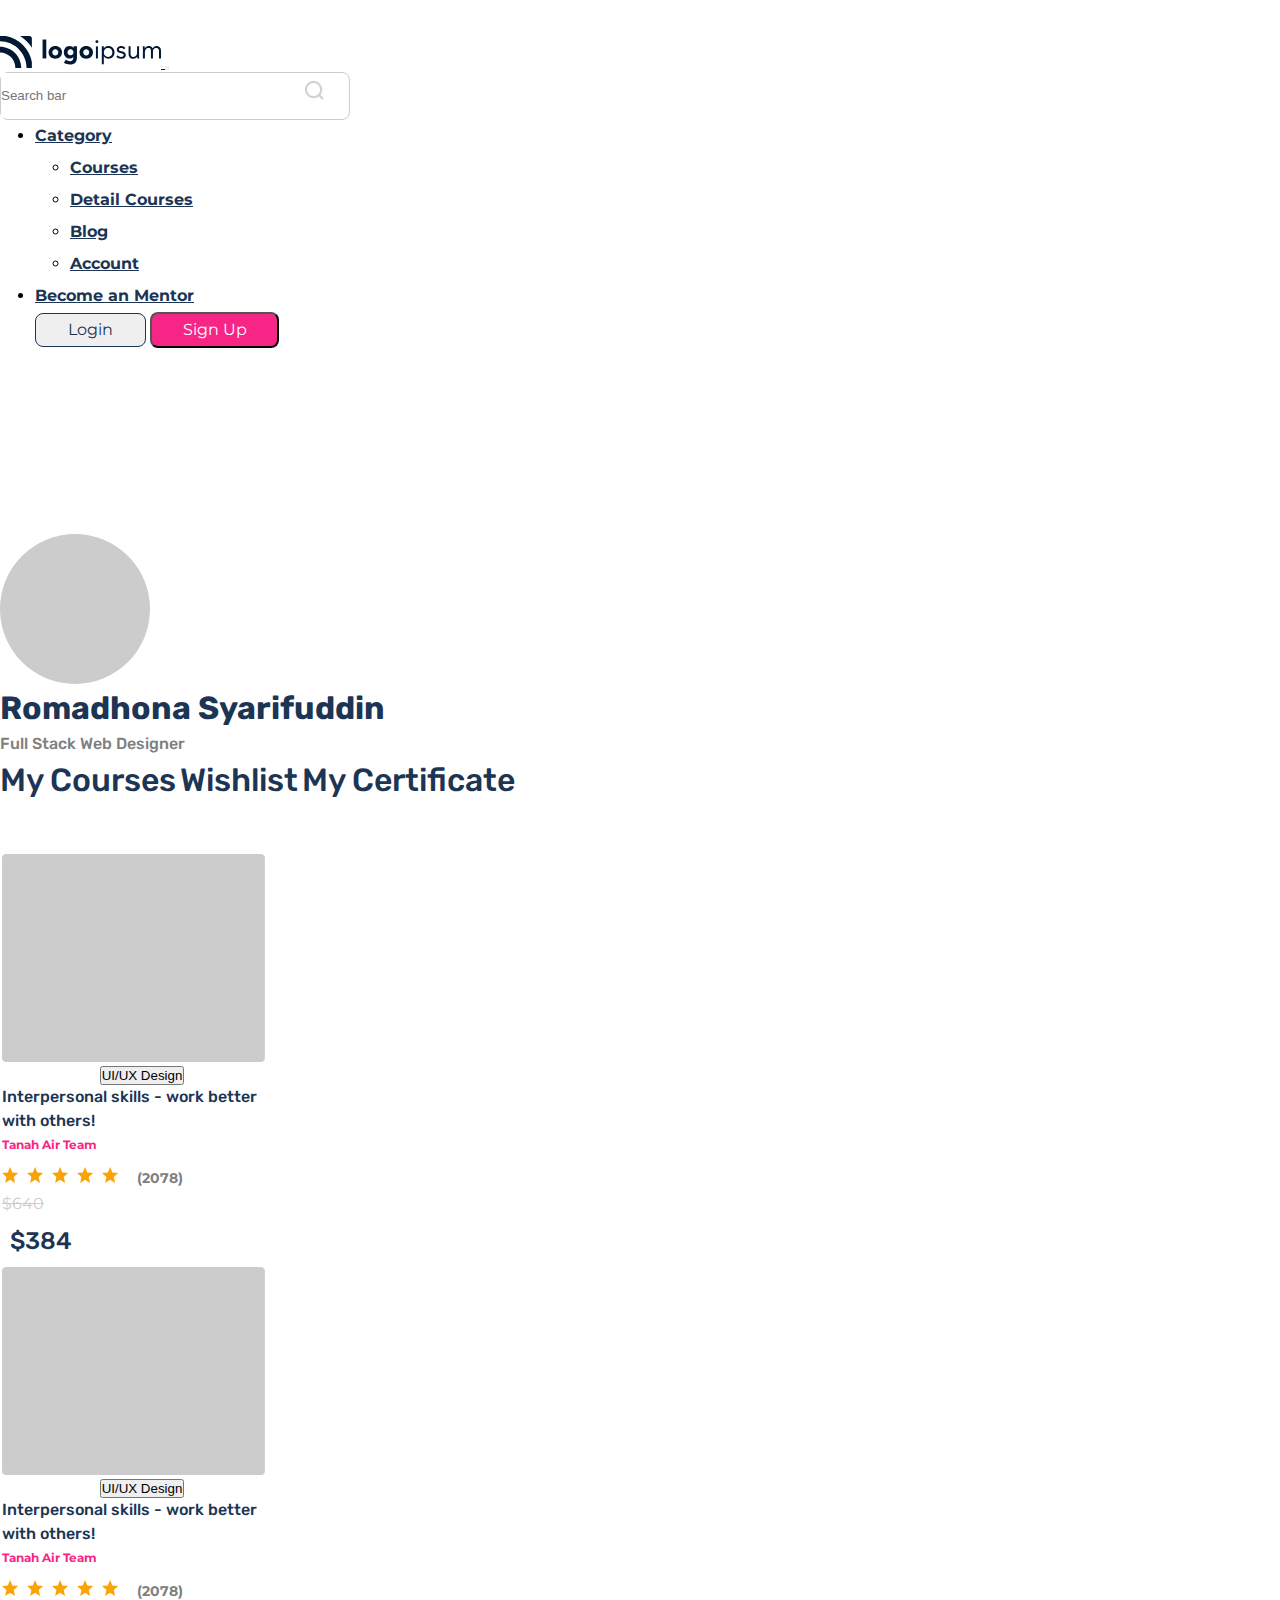
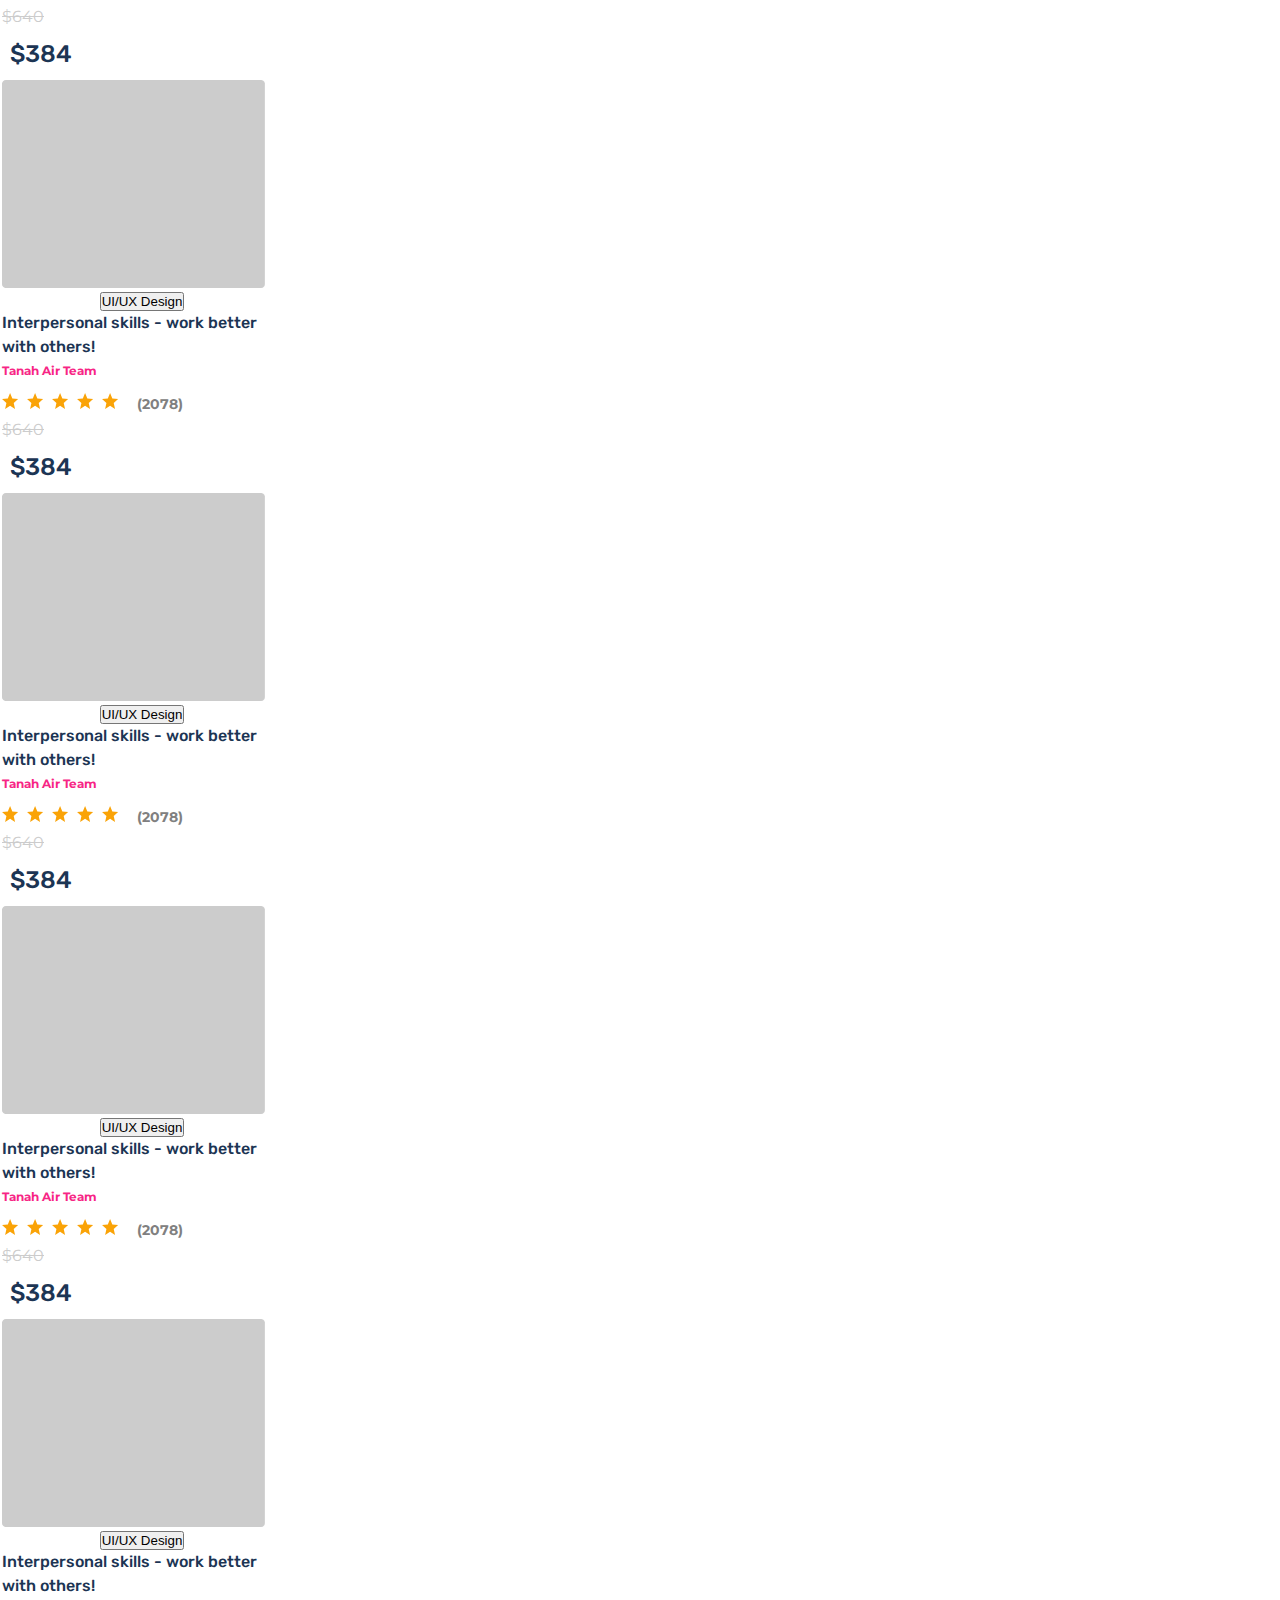
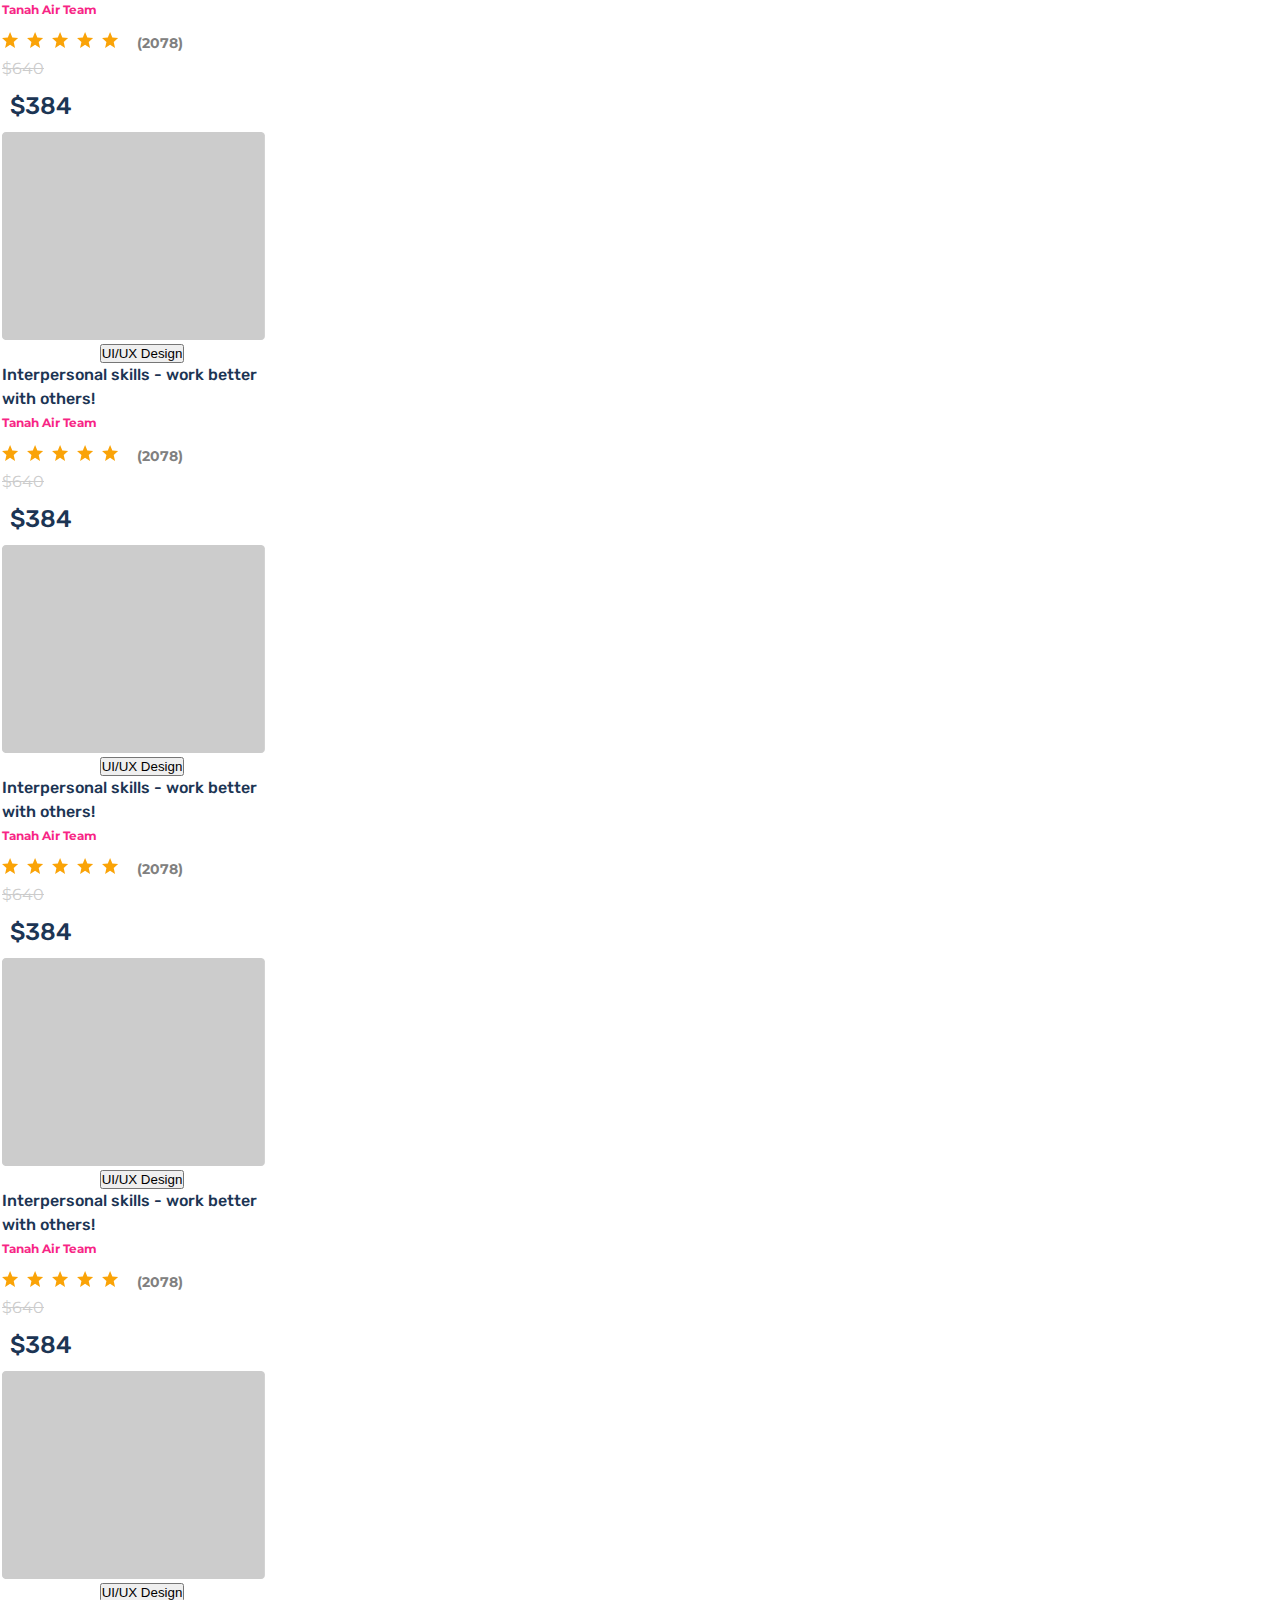
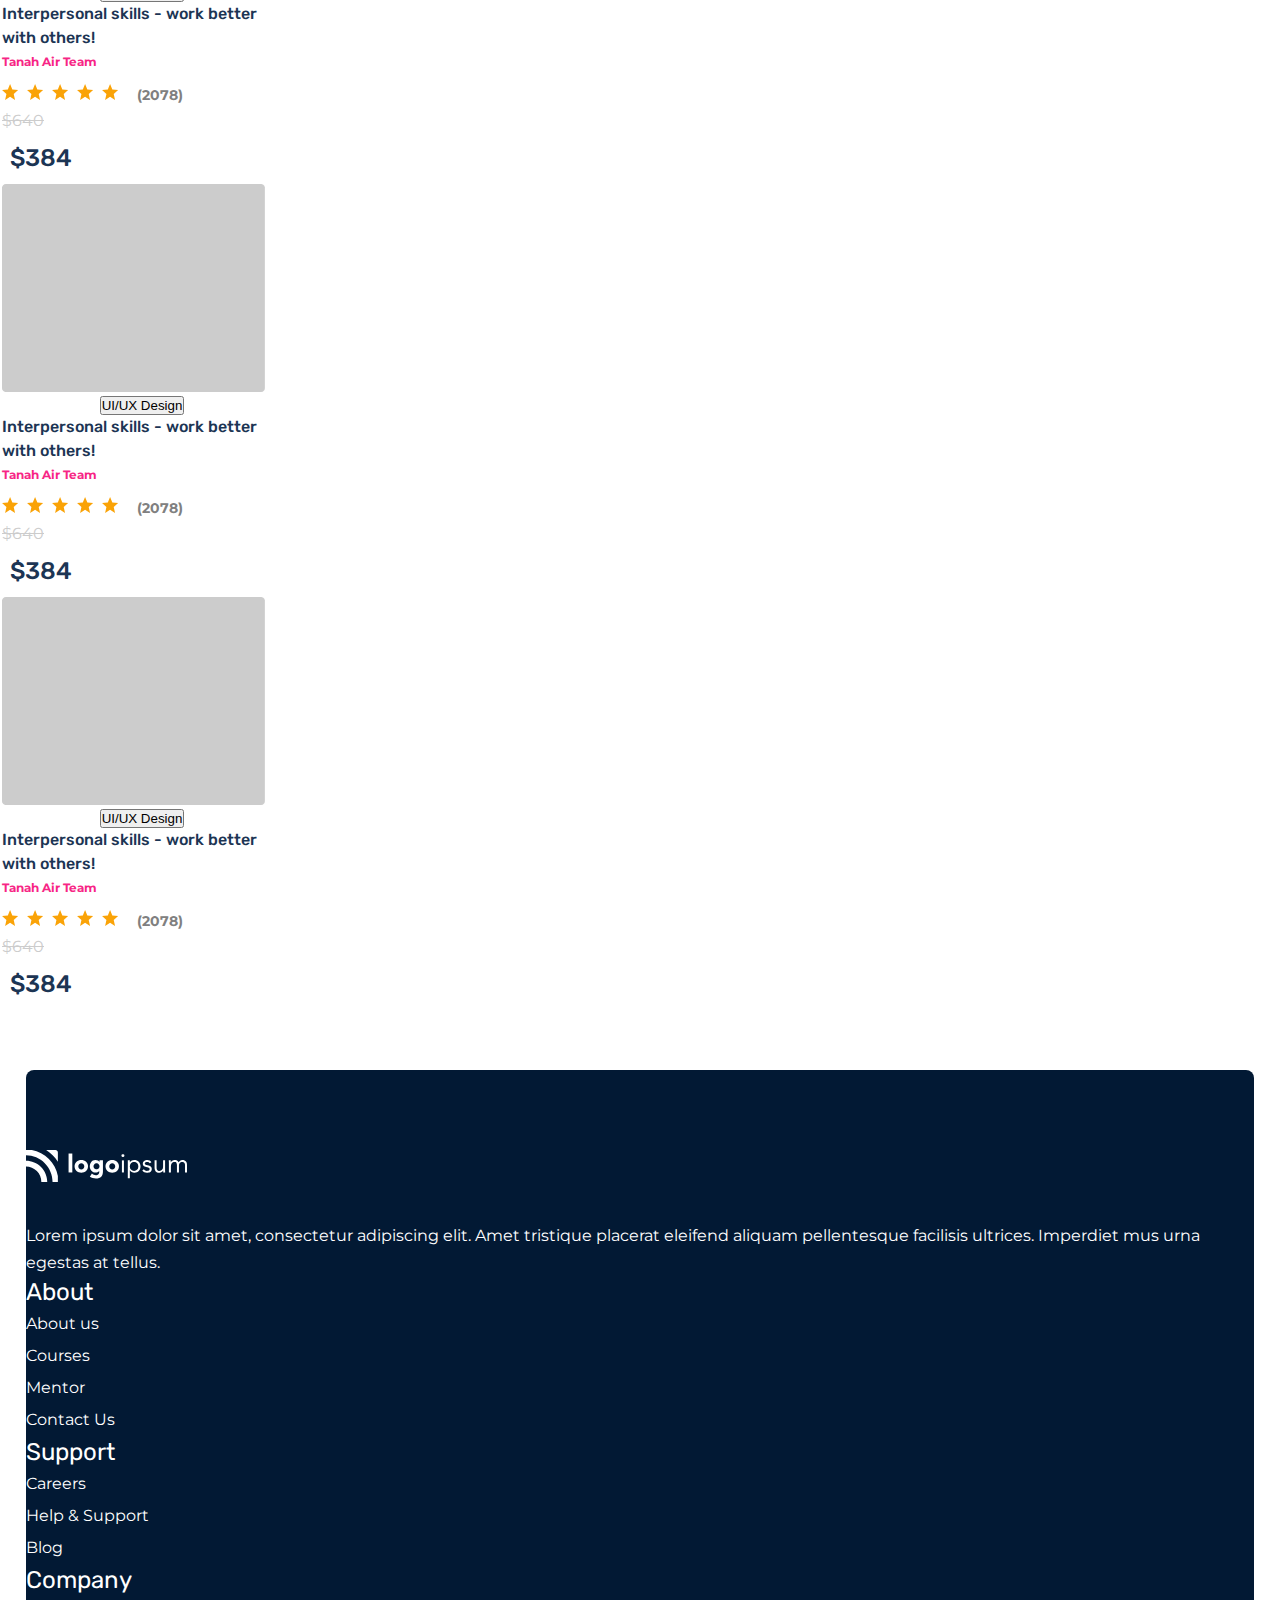
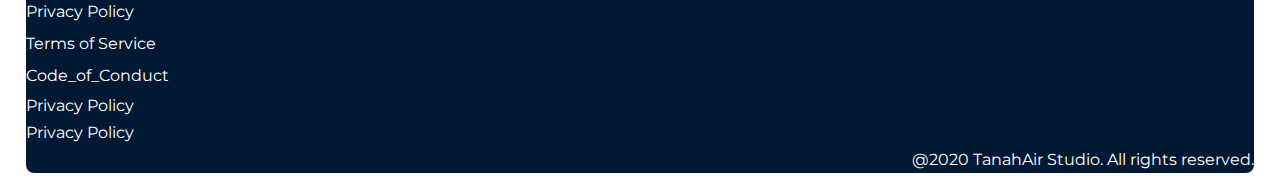
<file: pages/account.html>
<!DOCTYPE html>
<html lang="en">
  <head>
    <meta charset="UTF-8" />
    <meta http-equiv="X-UA-Compatible" content="IE=edge" />
    <meta name="viewport" content="width=device-width, initial-scale=1.0" />
    <title>Courses</title>
    <link rel="stylesheet" href="../sass/main.css" />
    <link rel="preconnect" href="https://fonts.googleapis.com" />
    <link rel="preconnect" href="https://fonts.gstatic.com" crossorigin />
    <link
      href="https://fonts.googleapis.com/css2?family=Rubik:wght@300;400;500;600;700;800;900&display=swap"
      rel="stylesheet"
    />

    <link rel="preconnect" href="https://fonts.googleapis.com" />
    <link rel="preconnect" href="https://fonts.gstatic.com" crossorigin />
    <link
      href="https://fonts.googleapis.com/css2?family=Montserrat:wght@100;200;300;400;500;600;700;800;900&family=Poppins:wght@100;200;300;400;500;600;700;800;900&family=Rubik:wght@300;400;500;600;700;800;900&display=swap"
      rel="stylesheet"
    />

    <link
      href="https://cdn.jsdelivr.net/npm/bootstrap@5.0.2/dist/css/bootstrap.min.css"
      rel="stylesheet"
      integrity="sha384-EVSTQN3/azprG1Anm3QDgpJLIm9Nao0Yz1ztcQTwFspd3yD65VohhpuuCOmLASjC"
      crossorigin="anonymous"
    />
  </head>
  <body>
    <header class="header fixed-top">
      <nav class="navbar navbar-expand-lg navbar-light bg-light nav">
        <div class="container">
          <a class="navbar-brand" href="../index.html">
            <img src="../images/Logo.svg" alt="" />
          </a>
          <button
            class="navbar-toggler"
            type="button"
            data-bs-toggle="collapse"
            data-bs-target="#navbarSupportedContent"
            aria-controls="navbarSupportedContent"
            aria-expanded="false"
            aria-label="Toggle navigation"
          >
            <span class="navbar-toggler-icon"></span>
          </button>

          <div class="collapse navbar-collapse" id="navbarSupportedContent">
            <form class="d-flex">
              <input
                class="form-input"
                type="text"
                placeholder="Search bar"
                aria-label="Search"
              />
              <img src="../images/Search.png" alt="" />
            </form>

            <ul class="navbar-nav mb-lg-0">
              <li class="nav-item active dropdown">
                <a
                  class="nav-link dropdown-toggle"
                  href="#"
                  id="navbarDropdown"
                  role="button"
                  data-bs-toggle="dropdown"
                  aria-expanded="false"
                >
                  Category
                </a>
                <ul class="dropdown-menu" aria-labelledby="navbarDropdown">
                  <li>
                    <a class="dropdown-item" href="./courses.html">Courses</a>
                  </li>
                  <li>
                    <a class="dropdown-item" href="./detailCourses.html"
                      >Detail Courses</a
                    >
                  </li>
                  <li>
                    <a class="dropdown-item" href="./blog.html">Blog</a>
                  </li>
                  <li>
                    <a class="dropdown-item" href="./account.html">Account</a>
                  </li>
                </ul>
              </li>
              <li class="nav-item">
                <a class="nav-link" aria-current="page" href="./courses.html"
                  >Become an Mentor</a
                >
              </li>
              <button class="btn btn-outline login-btn mx-2" type="submit">
                Login
              </button>
              <button class="btn btn-outline sign-btn" type="submit">
                Sign Up
              </button>
            </ul>
          </div>
        </div>
      </nav>
    </header>

    <div class="container">
      <div class="d-flex align-items-center accont">
        <div class="account-kv"></div>
        <div class="account-texts">
          <h6 class="mx-4">Romadhona Syarifuddin</h6>
          <p class="mx-4">Full Stack Web Designer</p>
        </div>
      </div>
    </div>

    <div class="container">
      <div class="d-flex justify-content-center account-link">
        <a class="mx-5" href="#">My Courses</a>
        <a class="mx-5" href="#">Wishlist</a>
        <a class="mx-5" href="#">My Certificate</a>
      </div>
    </div>

    <div class="container">
      <div class="row cards mb-5">
        <div class="col-12 col-md-3 my-2 card">
          <div class="card-img">
            <img
              src="../images/Image Placeholder.png"
              class="card-img-top"
              alt="..."
            />
          </div>
          <div class="btn-card">
            <button class="btn btn-primary w-50 btn-cards">UI/UX Design</button>
          </div>
          <div class="card-body cards-title">
            <h6>Interpersonal skills - work better with others!</h6>
            <b>Tanah Air Team</b>
            <div class="card-icons d-flex">
              <img src="../images/1 (1).svg" alt="" />
              <img src="../images/1 (1).svg" alt="" />
              <img src="../images/1 (1).svg" alt="" />
              <img src="../images/1 (1).svg" alt="" />
              <img src="../images/1 (1).svg" alt="" />
              <b>(2078)</b>
            </div>
            <div class="card-del d-flex align-items-center">
              <del>$640</del>
              <h3>$384</h3>
            </div>
          </div>
        </div>
        <div class="col-12 col-md-3 my-2 card">
          <div class="card-img">
            <img
              src="../images/Image Placeholder.png"
              class="card-img-top"
              alt="..."
            />
          </div>
          <div class="btn-card">
            <button class="btn btn-primary w-50 btn-cards">UI/UX Design</button>
          </div>
          <div class="card-body cards-title">
            <h6>Interpersonal skills - work better with others!</h6>
            <b>Tanah Air Team</b>
            <div class="card-icons d-flex">
              <img src="../images/1 (1).svg" alt="" />
              <img src="../images/1 (1).svg" alt="" />
              <img src="../images/1 (1).svg" alt="" />
              <img src="../images/1 (1).svg" alt="" />
              <img src="../images/1 (1).svg" alt="" />
              <b>(2078)</b>
            </div>
            <div class="card-del d-flex align-items-center">
              <del>$640</del>
              <h3>$384</h3>
            </div>
          </div>
        </div>
        <div class="col-12 col-md-3 my-2 card">
          <div class="card-img">
            <img
              src="../images/Image Placeholder.png"
              class="card-img-top"
              alt="..."
            />
          </div>
          <div class="btn-card">
            <button class="btn btn-primary w-50 btn-cards">UI/UX Design</button>
          </div>
          <div class="card-body cards-title">
            <h6>Interpersonal skills - work better with others!</h6>
            <b>Tanah Air Team</b>
            <div class="card-icons d-flex">
              <img src="../images/1 (1).svg" alt="" />
              <img src="../images/1 (1).svg" alt="" />
              <img src="../images/1 (1).svg" alt="" />
              <img src="../images/1 (1).svg" alt="" />
              <img src="../images/1 (1).svg" alt="" />
              <b>(2078)</b>
            </div>
            <div class="card-del d-flex align-items-center">
              <del>$640</del>
              <h3>$384</h3>
            </div>
          </div>
        </div>
        <div class="col-12 col-md-3 my-2 card">
          <div class="card-img">
            <img
              src="../images/Image Placeholder.png"
              class="card-img-top"
              alt="..."
            />
          </div>
          <div class="btn-card">
            <button class="btn btn-primary w-50 btn-cards">UI/UX Design</button>
          </div>
          <div class="card-body cards-title">
            <h6>Interpersonal skills - work better with others!</h6>
            <b>Tanah Air Team</b>
            <div class="card-icons d-flex">
              <img src="../images/1 (1).svg" alt="" />
              <img src="../images/1 (1).svg" alt="" />
              <img src="../images/1 (1).svg" alt="" />
              <img src="../images/1 (1).svg" alt="" />
              <img src="../images/1 (1).svg" alt="" />
              <b>(2078)</b>
            </div>
            <div class="card-del d-flex align-items-center">
              <del>$640</del>
              <h3>$384</h3>
            </div>
          </div>
        </div>
        <div class="col-12 col-md-3 my-2 card">
          <div class="card-img">
            <img
              src="../images/Image Placeholder.png"
              class="card-img-top"
              alt="..."
            />
          </div>
          <div class="btn-card">
            <button class="btn btn-primary w-50 btn-cards">UI/UX Design</button>
          </div>
          <div class="card-body cards-title">
            <h6>Interpersonal skills - work better with others!</h6>
            <b>Tanah Air Team</b>
            <div class="card-icons d-flex">
              <img src="../images/1 (1).svg" alt="" />
              <img src="../images/1 (1).svg" alt="" />
              <img src="../images/1 (1).svg" alt="" />
              <img src="../images/1 (1).svg" alt="" />
              <img src="../images/1 (1).svg" alt="" />
              <b>(2078)</b>
            </div>
            <div class="card-del d-flex align-items-center">
              <del>$640</del>
              <h3>$384</h3>
            </div>
          </div>
        </div>
        <div class="col-12 col-md-3 my-2 card">
          <div class="card-img">
            <img
              src="../images/Image Placeholder.png"
              class="card-img-top"
              alt="..."
            />
          </div>
          <div class="btn-card">
            <button class="btn btn-primary w-50 btn-cards">UI/UX Design</button>
          </div>
          <div class="card-body cards-title">
            <h6>Interpersonal skills - work better with others!</h6>
            <b>Tanah Air Team</b>
            <div class="card-icons d-flex">
              <img src="../images/1 (1).svg" alt="" />
              <img src="../images/1 (1).svg" alt="" />
              <img src="../images/1 (1).svg" alt="" />
              <img src="../images/1 (1).svg" alt="" />
              <img src="../images/1 (1).svg" alt="" />
              <b>(2078)</b>
            </div>
            <div class="card-del d-flex align-items-center">
              <del>$640</del>
              <h3>$384</h3>
            </div>
          </div>
        </div>
        <div class="col-12 col-md-3 my-2 card">
          <div class="card-img">
            <img
              src="../images/Image Placeholder.png"
              class="card-img-top"
              alt="..."
            />
          </div>
          <div class="btn-card">
            <button class="btn btn-primary w-50 btn-cards">UI/UX Design</button>
          </div>
          <div class="card-body cards-title">
            <h6>Interpersonal skills - work better with others!</h6>
            <b>Tanah Air Team</b>
            <div class="card-icons d-flex">
              <img src="../images/1 (1).svg" alt="" />
              <img src="../images/1 (1).svg" alt="" />
              <img src="../images/1 (1).svg" alt="" />
              <img src="../images/1 (1).svg" alt="" />
              <img src="../images/1 (1).svg" alt="" />
              <b>(2078)</b>
            </div>
            <div class="card-del d-flex align-items-center">
              <del>$640</del>
              <h3>$384</h3>
            </div>
          </div>
        </div>
        <div class="col-12 col-md-3 my-2 card">
          <div class="card-img">
            <img
              src="../images/Image Placeholder.png"
              class="card-img-top"
              alt="..."
            />
          </div>
          <div class="btn-card">
            <button class="btn btn-primary w-50 btn-cards">UI/UX Design</button>
          </div>
          <div class="card-body cards-title">
            <h6>Interpersonal skills - work better with others!</h6>
            <b>Tanah Air Team</b>
            <div class="card-icons d-flex">
              <img src="../images/1 (1).svg" alt="" />
              <img src="../images/1 (1).svg" alt="" />
              <img src="../images/1 (1).svg" alt="" />
              <img src="../images/1 (1).svg" alt="" />
              <img src="../images/1 (1).svg" alt="" />
              <b>(2078)</b>
            </div>
            <div class="card-del d-flex align-items-center">
              <del>$640</del>
              <h3>$384</h3>
            </div>
          </div>
        </div>
        <div class="col-12 col-md-3 my-2 card">
          <div class="card-img">
            <img
              src="../images/Image Placeholder.png"
              class="card-img-top"
              alt="..."
            />
          </div>
          <div class="btn-card">
            <button class="btn btn-primary w-50 btn-cards">UI/UX Design</button>
          </div>
          <div class="card-body cards-title">
            <h6>Interpersonal skills - work better with others!</h6>
            <b>Tanah Air Team</b>
            <div class="card-icons d-flex">
              <img src="../images/1 (1).svg" alt="" />
              <img src="../images/1 (1).svg" alt="" />
              <img src="../images/1 (1).svg" alt="" />
              <img src="../images/1 (1).svg" alt="" />
              <img src="../images/1 (1).svg" alt="" />
              <b>(2078)</b>
            </div>
            <div class="card-del d-flex align-items-center">
              <del>$640</del>
              <h3>$384</h3>
            </div>
          </div>
        </div>
        <div class="col-12 col-md-3 my-2 card">
          <div class="card-img">
            <img
              src="../images/Image Placeholder.png"
              class="card-img-top"
              alt="..."
            />
          </div>
          <div class="btn-card">
            <button class="btn btn-primary w-50 btn-cards">UI/UX Design</button>
          </div>
          <div class="card-body cards-title">
            <h6>Interpersonal skills - work better with others!</h6>
            <b>Tanah Air Team</b>
            <div class="card-icons d-flex">
              <img src="../images/1 (1).svg" alt="" />
              <img src="../images/1 (1).svg" alt="" />
              <img src="../images/1 (1).svg" alt="" />
              <img src="../images/1 (1).svg" alt="" />
              <img src="../images/1 (1).svg" alt="" />
              <b>(2078)</b>
            </div>
            <div class="card-del d-flex align-items-center">
              <del>$640</del>
              <h3>$384</h3>
            </div>
          </div>
        </div>
        <div class="col-12 col-md-3 my-2 card">
          <div class="card-img">
            <img
              src="../images/Image Placeholder.png"
              class="card-img-top"
              alt="..."
            />
          </div>
          <div class="btn-card">
            <button class="btn btn-primary w-50 btn-cards">UI/UX Design</button>
          </div>
          <div class="card-body cards-title">
            <h6>Interpersonal skills - work better with others!</h6>
            <b>Tanah Air Team</b>
            <div class="card-icons d-flex">
              <img src="../images/1 (1).svg" alt="" />
              <img src="../images/1 (1).svg" alt="" />
              <img src="../images/1 (1).svg" alt="" />
              <img src="../images/1 (1).svg" alt="" />
              <img src="../images/1 (1).svg" alt="" />
              <b>(2078)</b>
            </div>
            <div class="card-del d-flex align-items-center">
              <del>$640</del>
              <h3>$384</h3>
            </div>
          </div>
        </div>
        <div class="col-12 col-md-3 my-2 card">
          <div class="card-img">
            <img
              src="../images/Image Placeholder.png"
              class="card-img-top"
              alt="..."
            />
          </div>
          <div class="btn-card">
            <button class="btn btn-primary w-50 btn-cards">UI/UX Design</button>
          </div>
          <div class="card-body cards-title">
            <h6>Interpersonal skills - work better with others!</h6>
            <b>Tanah Air Team</b>
            <div class="card-icons d-flex">
              <img src="../images/1 (1).svg" alt="" />
              <img src="../images/1 (1).svg" alt="" />
              <img src="../images/1 (1).svg" alt="" />
              <img src="../images/1 (1).svg" alt="" />
              <img src="../images/1 (1).svg" alt="" />
              <b>(2078)</b>
            </div>
            <div class="card-del d-flex align-items-center">
              <del>$640</del>
              <h3>$384</h3>
            </div>
          </div>
        </div>
      </div>
    </div>

    <div class="bg-footer__top">
      <footer class="bg-footer">
        <div class="container">
          <div class="row">
            <div class="col-12 col-md-6 bg-footer__logo">
              <img src="../images/Logo (1).svg" alt="" />
              <p>
                Lorem ipsum dolor sit amet, consectetur adipiscing elit. Amet
                tristique placerat eleifend aliquam pellentesque facilisis
                ultrices. Imperdiet mus urna egestas at tellus.
              </p>
            </div>
            <div class="col-12 col-md-2 bg-footer__ul">
              <ul>
                <li class="pb-3">
                  <a class="bg-footer__1" href="../index.html">About</a>
                </li>
                <li><a href="./detailCourses.html">About us</a></li>
                <li><a href="./courses.html">Courses</a></li>
                <li><a href="./blog.html">Mentor</a></li>
                <li><a href="./account.html">Contact Us</a></li>
              </ul>
            </div>
            <div class="col-12 col-md-2 bg-footer__ul">
              <ul>
                <li class="pb-3">
                  <a class="bg-footer__1" href="../index.html">Support</a>
                </li>
                <li><a href="../index.html">Careers</a></li>
                <li><a href="../index.html">Help & Support</a></li>
                <li><a href="./blog.html">Blog</a></li>
              </ul>
            </div>
            <div class="col-12 col-md-2 bg-footer__ul">
              <ul>
                <li class="pb-3">
                  <a class="bg-footer__1" href="../index.html">Company</a>
                </li>
                <li><a href="../index.html">Privacy Policy</a></li>
                <li><a href="../index.html">Terms of Service</a></li>
                <li><a href="../index.html">Code_of_Conduct</a></li>
              </ul>
            </div>
            <div class="row my-5">
              <div class="col-12 col-md-3 footer-bg__text">Privacy Policy</div>
              <div class="col-12 col-md-3 footer-bg__text">Privacy Policy</div>
              <div class="col-12 col-md-6 footer-bg__text footer-bg__20">
                @2020 TanahAir Studio. All rights reserved.
              </div>
            </div>
          </div>
        </div>
      </footer>
    </div>
    <script
      src="https://cdn.jsdelivr.net/npm/@popperjs/core@2.9.2/dist/umd/popper.min.js"
      integrity="sha384-IQsoLXl5PILFhosVNubq5LC7Qb9DXgDA9i+tQ8Zj3iwWAwPtgFTxbJ8NT4GN1R8p"
      crossorigin="anonymous"
    ></script>
    <script
      src="https://cdn.jsdelivr.net/npm/bootstrap@5.0.2/dist/js/bootstrap.min.js"
      integrity="sha384-cVKIPhGWiC2Al4u+LWgxfKTRIcfu0JTxR+EQDz/bgldoEyl4H0zUF0QKbrJ0EcQF"
      crossorigin="anonymous"
    ></script>
  </body>
</html>
</file>
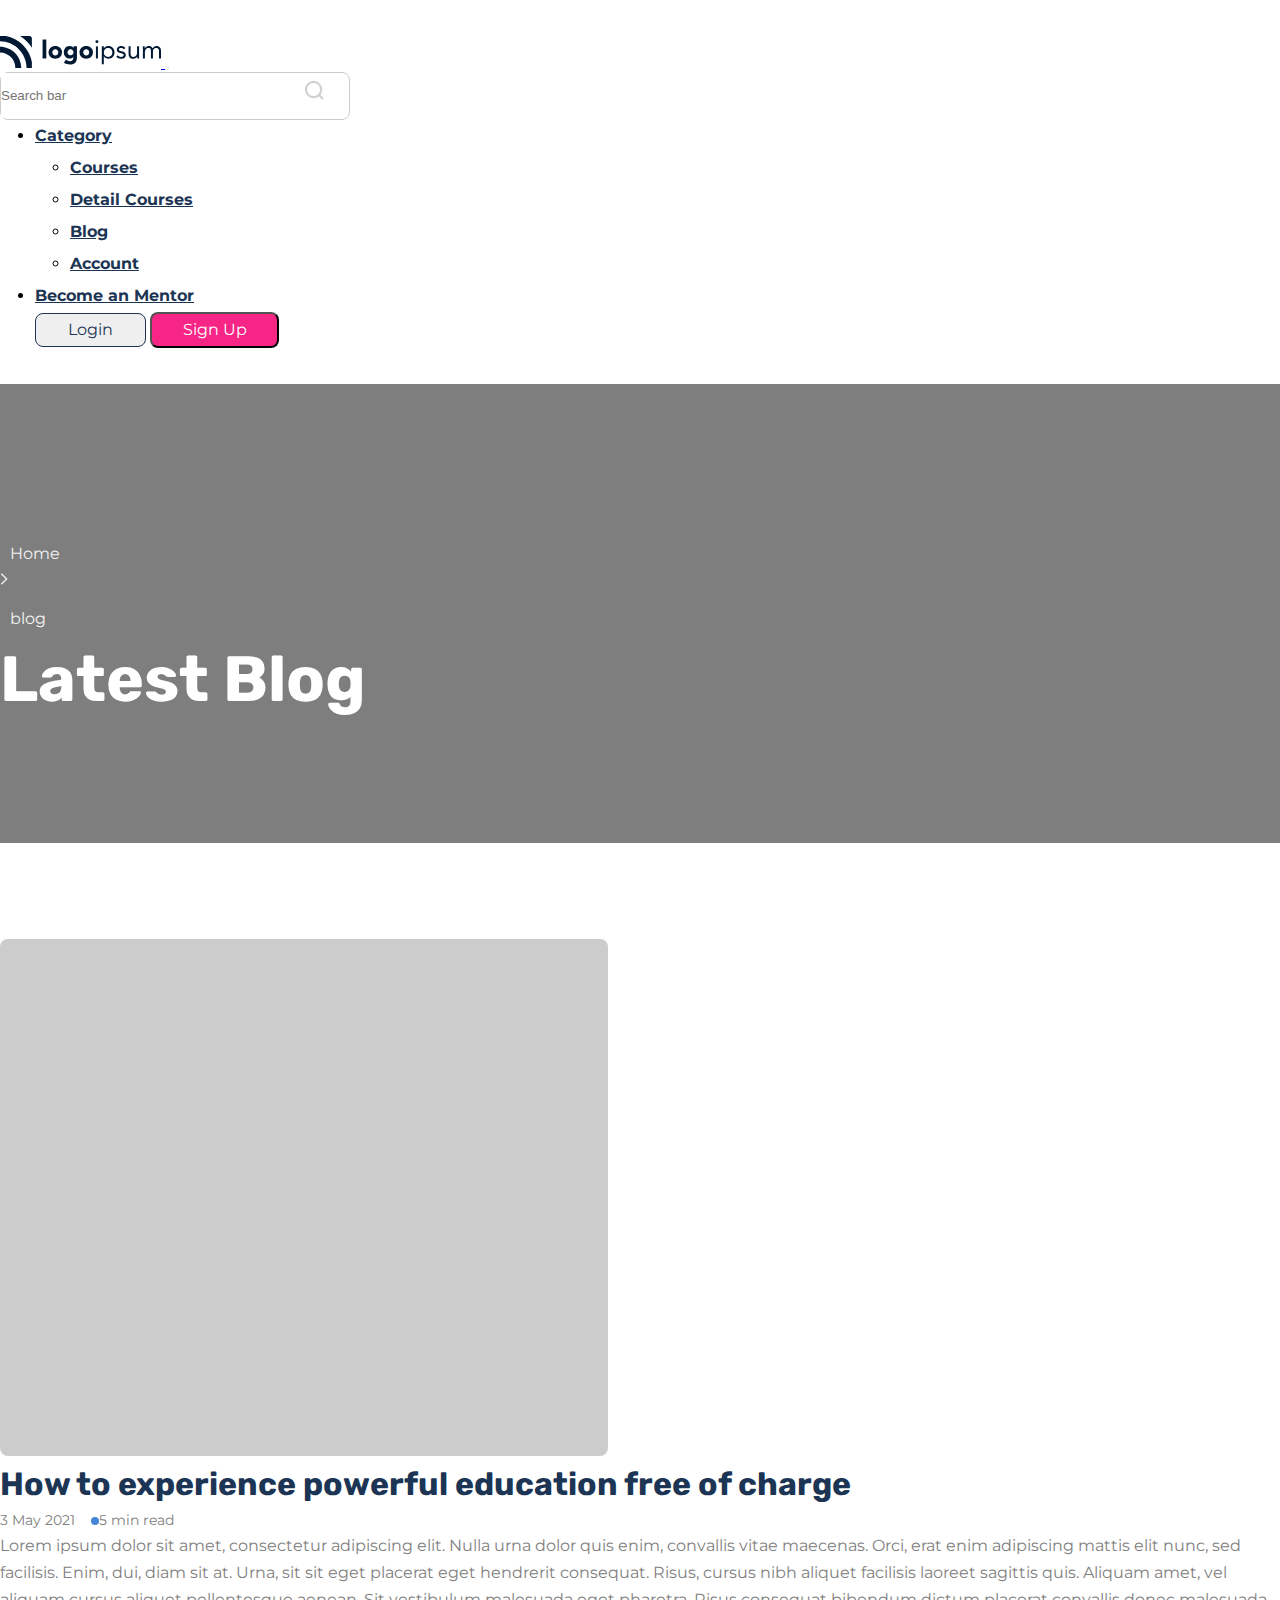
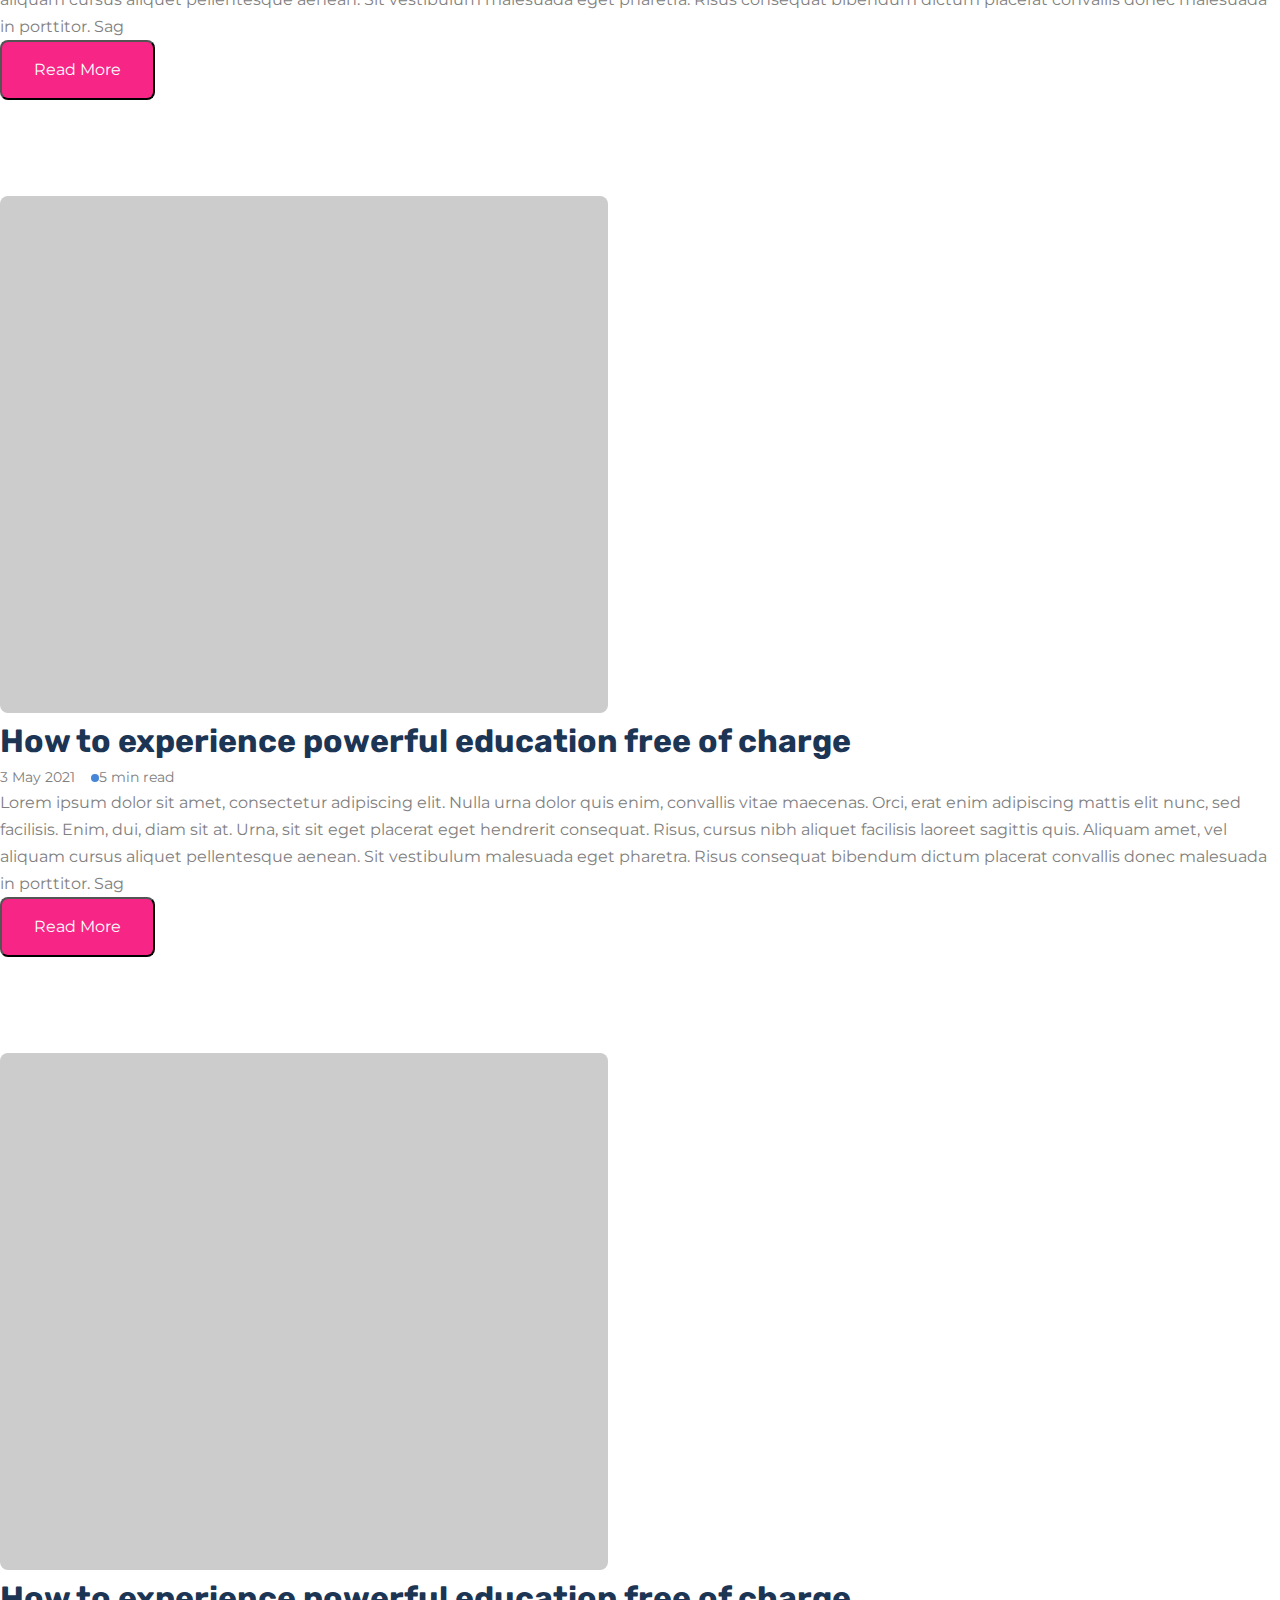
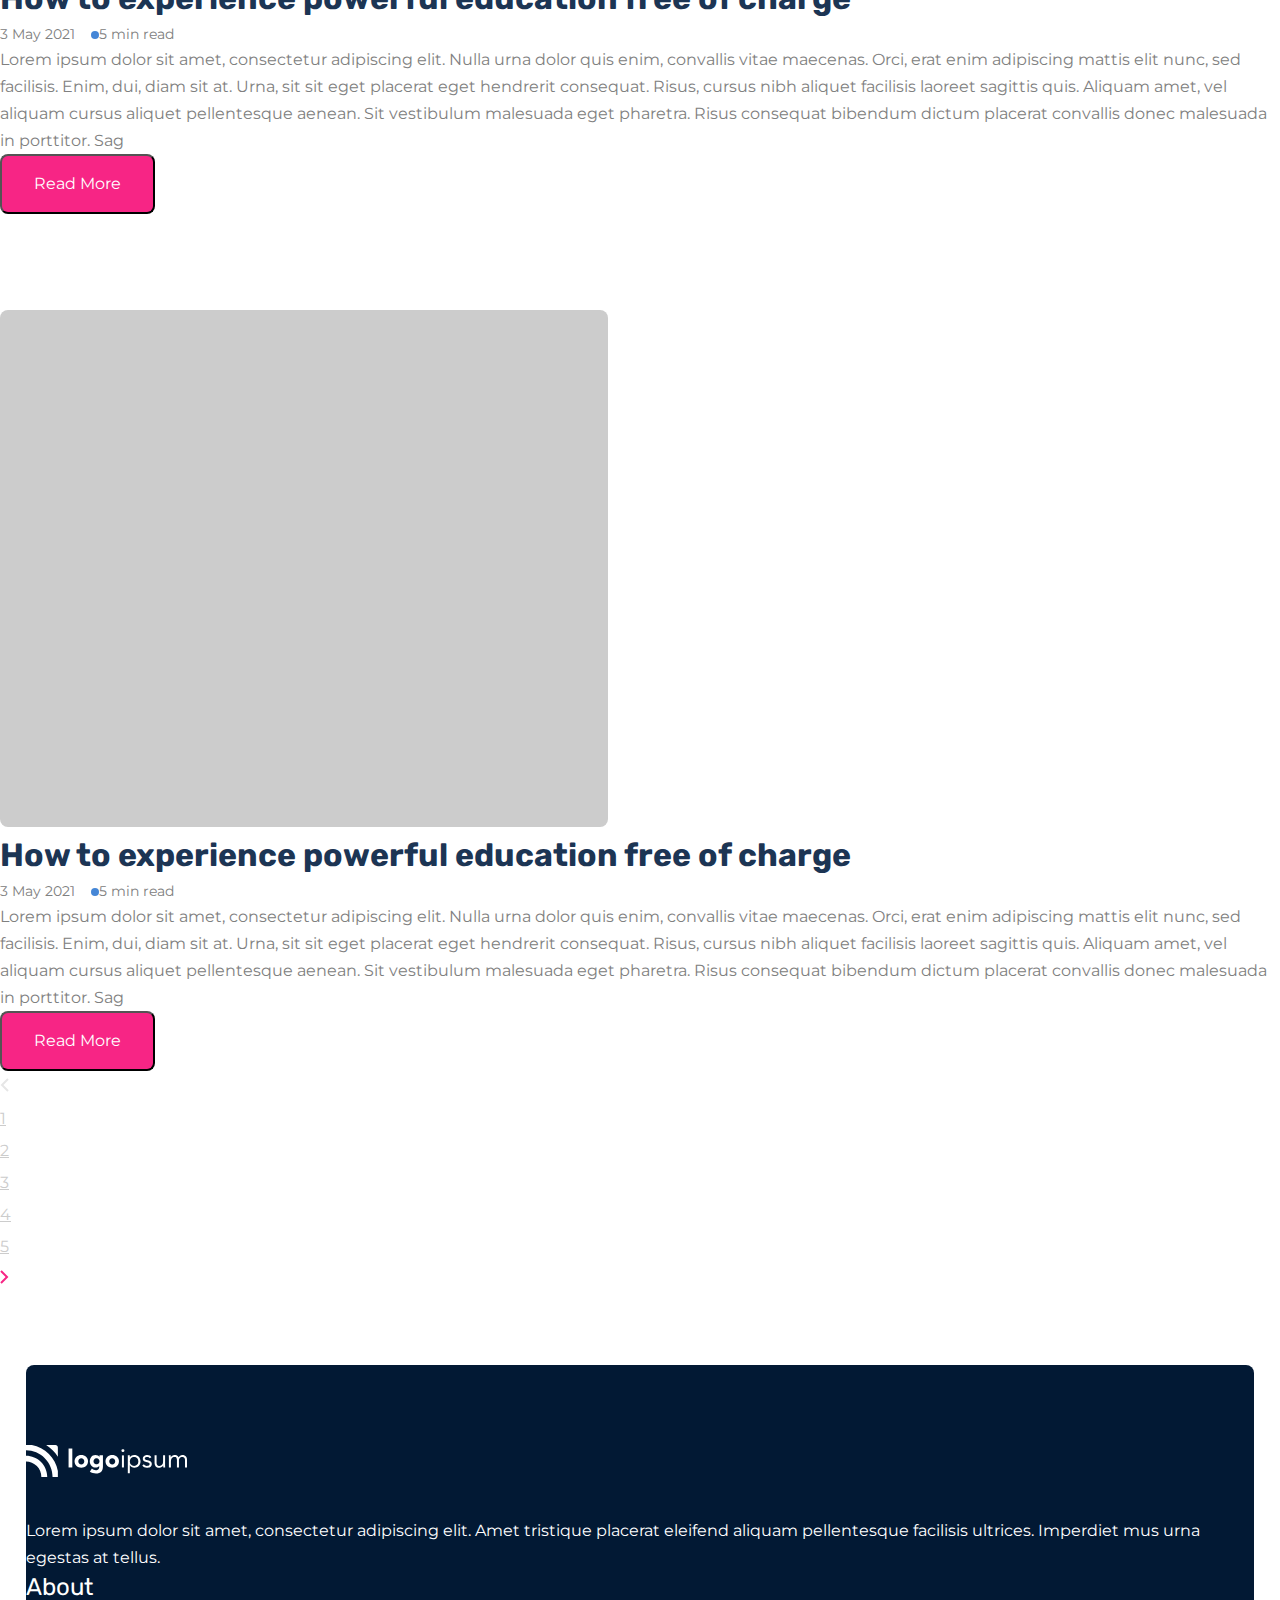
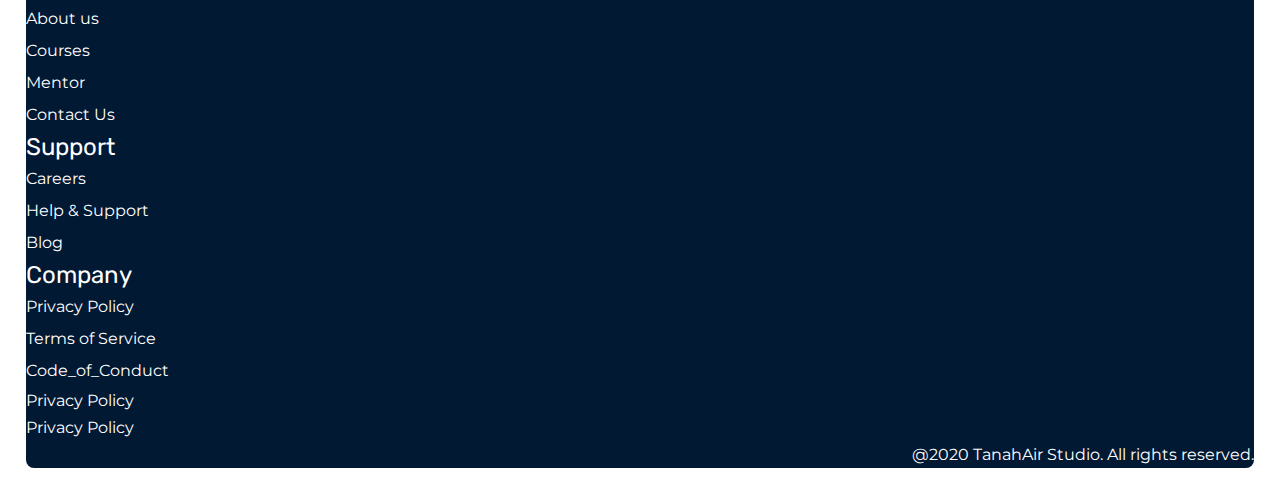
<file: pages/blog.html>
<!DOCTYPE html>
<html lang="en">
  <head>
    <meta charset="UTF-8" />
    <meta http-equiv="X-UA-Compatible" content="IE=edge" />
    <meta name="viewport" content="width=device-width, initial-scale=1.0" />
    <title>Courses</title>
    <link rel="stylesheet" href="../sass/main.css" />
    <link rel="preconnect" href="https://fonts.googleapis.com" />
    <link rel="preconnect" href="https://fonts.gstatic.com" crossorigin />
    <link
      href="https://fonts.googleapis.com/css2?family=Rubik:wght@300;400;500;600;700;800;900&display=swap"
      rel="stylesheet"
    />

    <link rel="preconnect" href="https://fonts.googleapis.com" />
    <link rel="preconnect" href="https://fonts.gstatic.com" crossorigin />
    <link
      href="https://fonts.googleapis.com/css2?family=Montserrat:wght@100;200;300;400;500;600;700;800;900&family=Poppins:wght@100;200;300;400;500;600;700;800;900&family=Rubik:wght@300;400;500;600;700;800;900&display=swap"
      rel="stylesheet"
    />

    <link
      href="https://cdn.jsdelivr.net/npm/bootstrap@5.0.2/dist/css/bootstrap.min.css"
      rel="stylesheet"
      integrity="sha384-EVSTQN3/azprG1Anm3QDgpJLIm9Nao0Yz1ztcQTwFspd3yD65VohhpuuCOmLASjC"
      crossorigin="anonymous"
    />
  </head>
  <body>
    <header class="header fixed-top">
      <nav class="navbar navbar-expand-lg navbar-light bg-light nav">
        <div class="container">
          <a class="navbar-brand" href="../index.html">
            <img src="../images/Logo.svg" alt="" />
          </a>
          <button
            class="navbar-toggler"
            type="button"
            data-bs-toggle="collapse"
            data-bs-target="#navbarSupportedContent"
            aria-controls="navbarSupportedContent"
            aria-expanded="false"
            aria-label="Toggle navigation"
          >
            <span class="navbar-toggler-icon"></span>
          </button>

          <div class="collapse navbar-collapse" id="navbarSupportedContent">
            <form class="d-flex">
              <input
                class="form-input"
                type="text"
                placeholder="Search bar"
                aria-label="Search"
              />
              <img src="../images/Search.png" alt="" />
            </form>

            <ul class="navbar-nav mb-lg-0">
              <li class="nav-item active dropdown">
                <a
                  class="nav-link dropdown-toggle"
                  href="#"
                  id="navbarDropdown"
                  role="button"
                  data-bs-toggle="dropdown"
                  aria-expanded="false"
                >
                  Category
                </a>
                <ul class="dropdown-menu" aria-labelledby="navbarDropdown">
                  <li>
                    <a class="dropdown-item" href="./courses.html">Courses</a>
                  </li>
                  <li>
                    <a class="dropdown-item" href="./detailCourses.html"
                      >Detail Courses</a
                    >
                  </li>
                  <li>
                    <a class="dropdown-item" href="./blog.html">Blog</a>
                  </li>
                  <li>
                    <a class="dropdown-item" href="./account.html">Account</a>
                  </li>
                </ul>
              </li>
              <li class="nav-item">
                <a class="nav-link" aria-current="page" href="./courses.html"
                  >Become an Mentor</a
                >
              </li>
              <button class="btn btn-outline login-btn mx-2" type="submit">
                Login
              </button>
              <button class="btn btn-outline sign-btn" type="submit">
                Sign Up
              </button>
            </ul>
          </div>
        </div>
      </nav>
    </header>

    <section class="blog-bg">
      <div class="container">
        <div class="d-flex align-items-center detail-cours_texts">
          <p>Home</p>
          <img src="../images/Vector (4).svg" alt="" />
          <p>blog</p>
        </div>
        <h1>Latest Blog</h1>
      </div>
    </section>

    <section class="blog-bottom">
      <div class="container">
        <div class="d-flex align-items-center blog-div">
          <img src="../images/Image Placeholder (10).svg" alt="" />
          <div>
            <h1 class="mx-4">
              How to experience powerful education free of charge
            </h1>
            <span class="mx-4">3 May 2021</span
            ><img class="mx-4" src="../images/Container (1).svg" alt="" /><span
              class="mx-2"
              >5 min read
            </span>
            <p class="mx-4">
              Lorem ipsum dolor sit amet, consectetur adipiscing elit. Nulla
              urna dolor quis enim, convallis vitae maecenas. Orci, erat enim
              adipiscing mattis elit nunc, sed facilisis. Enim, dui, diam sit
              at. Urna, sit sit eget placerat eget hendrerit consequat. Risus,
              cursus nibh aliquet facilisis laoreet sagittis quis. Aliquam amet,
              vel aliquam cursus aliquet pellentesque aenean. Sit vestibulum
              malesuada eget pharetra. Risus consequat bibendum dictum placerat
              convallis donec malesuada in porttitor. Sag
            </p>
            <button class="btn btn-outline my-5 mx-4">Read More</button>
          </div>
        </div>
      </div>
    </section>
    <section class="blog-bottom">
      <div class="container">
        <div class="d-flex align-items-center blog-div">
          <img src="../images/Image Placeholder (10).svg" alt="" />
          <div>
            <h1 class="mx-4">
              How to experience powerful education free of charge
            </h1>
            <span class="mx-4">3 May 2021</span
            ><img class="mx-4" src="../images/Container (1).svg" alt="" /><span
              class="mx-2"
              >5 min read
            </span>
            <p class="mx-4">
              Lorem ipsum dolor sit amet, consectetur adipiscing elit. Nulla
              urna dolor quis enim, convallis vitae maecenas. Orci, erat enim
              adipiscing mattis elit nunc, sed facilisis. Enim, dui, diam sit
              at. Urna, sit sit eget placerat eget hendrerit consequat. Risus,
              cursus nibh aliquet facilisis laoreet sagittis quis. Aliquam amet,
              vel aliquam cursus aliquet pellentesque aenean. Sit vestibulum
              malesuada eget pharetra. Risus consequat bibendum dictum placerat
              convallis donec malesuada in porttitor. Sag
            </p>
            <button class="btn btn-outline my-5 mx-4">Read More</button>
          </div>
        </div>
      </div>
    </section>
    <section class="blog-bottom">
      <div class="container">
        <div class="d-flex align-items-center blog-div">
          <img src="../images/Image Placeholder (10).svg" alt="" />
          <div>
            <h1 class="mx-4">
              How to experience powerful education free of charge
            </h1>
            <span class="mx-4">3 May 2021</span
            ><img class="mx-4" src="../images/Container (1).svg" alt="" /><span
              class="mx-2"
              >5 min read
            </span>
            <p class="mx-4">
              Lorem ipsum dolor sit amet, consectetur adipiscing elit. Nulla
              urna dolor quis enim, convallis vitae maecenas. Orci, erat enim
              adipiscing mattis elit nunc, sed facilisis. Enim, dui, diam sit
              at. Urna, sit sit eget placerat eget hendrerit consequat. Risus,
              cursus nibh aliquet facilisis laoreet sagittis quis. Aliquam amet,
              vel aliquam cursus aliquet pellentesque aenean. Sit vestibulum
              malesuada eget pharetra. Risus consequat bibendum dictum placerat
              convallis donec malesuada in porttitor. Sag
            </p>
            <button class="btn btn-outline my-5 mx-4">Read More</button>
          </div>
        </div>
      </div>
    </section>
    <section class="blog-bottom">
      <div class="container">
        <div class="d-flex align-items-center blog-div">
          <img src="../images/Image Placeholder (10).svg" alt="" />
          <div>
            <h1 class="mx-4">
              How to experience powerful education free of charge
            </h1>
            <span class="mx-4">3 May 2021</span
            ><img class="mx-4" src="../images/Container (1).svg" alt="" /><span
              class="mx-2"
              >5 min read
            </span>
            <p class="mx-4">
              Lorem ipsum dolor sit amet, consectetur adipiscing elit. Nulla
              urna dolor quis enim, convallis vitae maecenas. Orci, erat enim
              adipiscing mattis elit nunc, sed facilisis. Enim, dui, diam sit
              at. Urna, sit sit eget placerat eget hendrerit consequat. Risus,
              cursus nibh aliquet facilisis laoreet sagittis quis. Aliquam amet,
              vel aliquam cursus aliquet pellentesque aenean. Sit vestibulum
              malesuada eget pharetra. Risus consequat bibendum dictum placerat
              convallis donec malesuada in porttitor. Sag
            </p>
            <button class="btn btn-outline my-5 mx-4">Read More</button>
          </div>
        </div>
      </div>
    </section>

    <div class="container">
      <nav aria-label="Page navigation example">
        <ul class="pagination blog-ul justify-content-center my-5">
          <li class="page-item">
            <a class="page-link" href="#"
              ><img src="../images/icon7.svg" alt=""
            /></a>
          </li>
          <li class="page-item"><a class="page-link" href="#">1</a></li>
          <li class="page-item"><a class="page-link" href="#">2</a></li>
          <li class="page-item"><a class="page-link" href="#">3</a></li>
          <li class="page-item"><a class="page-link" href="#">4</a></li>
          <li class="page-item"><a class="page-link" href="#">5</a></li>

          <li class="page-item">
            <a class="page-link" href="#"
              ><img src="../images/icon8.svg" alt=""
            /></a>
          </li>
        </ul>
      </nav>
    </div>

    <div class="bg-footer__top">
      <footer class="bg-footer">
        <div class="container">
          <div class="row">
            <div class="col-12 col-md-6 bg-footer__logo">
              <img src="../images/Logo (1).svg" alt="" />
              <p>
                Lorem ipsum dolor sit amet, consectetur adipiscing elit. Amet
                tristique placerat eleifend aliquam pellentesque facilisis
                ultrices. Imperdiet mus urna egestas at tellus.
              </p>
            </div>
            <div class="col-12 col-md-2 bg-footer__ul">
              <ul>
                <li class="pb-3">
                  <a class="bg-footer__1" href="../index.html">About</a>
                </li>
                <li><a href="./detailCourses.html">About us</a></li>
                <li><a href="./courses.html">Courses</a></li>
                <li><a href="./blog.html">Mentor</a></li>
                <li><a href="./account.html">Contact Us</a></li>
              </ul>
            </div>
            <div class="col-12 col-md-2 bg-footer__ul">
              <ul>
                <li class="pb-3">
                  <a class="bg-footer__1" href="../index.html">Support</a>
                </li>
                <li><a href="../index.html">Careers</a></li>
                <li><a href="../index.html">Help & Support</a></li>
                <li><a href="./blog.html">Blog</a></li>
              </ul>
            </div>
            <div class="col-12 col-md-2 bg-footer__ul">
              <ul>
                <li class="pb-3">
                  <a class="bg-footer__1" href="../index.html">Company</a>
                </li>
                <li><a href="../index.html">Privacy Policy</a></li>
                <li><a href="../index.html">Terms of Service</a></li>
                <li><a href="../index.html">Code_of_Conduct</a></li>
              </ul>
            </div>
            <div class="row my-5">
              <div class="col-12 col-md-3 footer-bg__text">Privacy Policy</div>
              <div class="col-12 col-md-3 footer-bg__text">Privacy Policy</div>
              <div class="col-12 col-md-6 footer-bg__text footer-bg__20">
                @2020 TanahAir Studio. All rights reserved.
              </div>
            </div>
          </div>
        </div>
      </footer>
    </div>
    <script
      src="https://cdn.jsdelivr.net/npm/@popperjs/core@2.9.2/dist/umd/popper.min.js"
      integrity="sha384-IQsoLXl5PILFhosVNubq5LC7Qb9DXgDA9i+tQ8Zj3iwWAwPtgFTxbJ8NT4GN1R8p"
      crossorigin="anonymous"
    ></script>
    <script
      src="https://cdn.jsdelivr.net/npm/bootstrap@5.0.2/dist/js/bootstrap.min.js"
      integrity="sha384-cVKIPhGWiC2Al4u+LWgxfKTRIcfu0JTxR+EQDz/bgldoEyl4H0zUF0QKbrJ0EcQF"
      crossorigin="anonymous"
    ></script>
  </body>
</html>
</file>
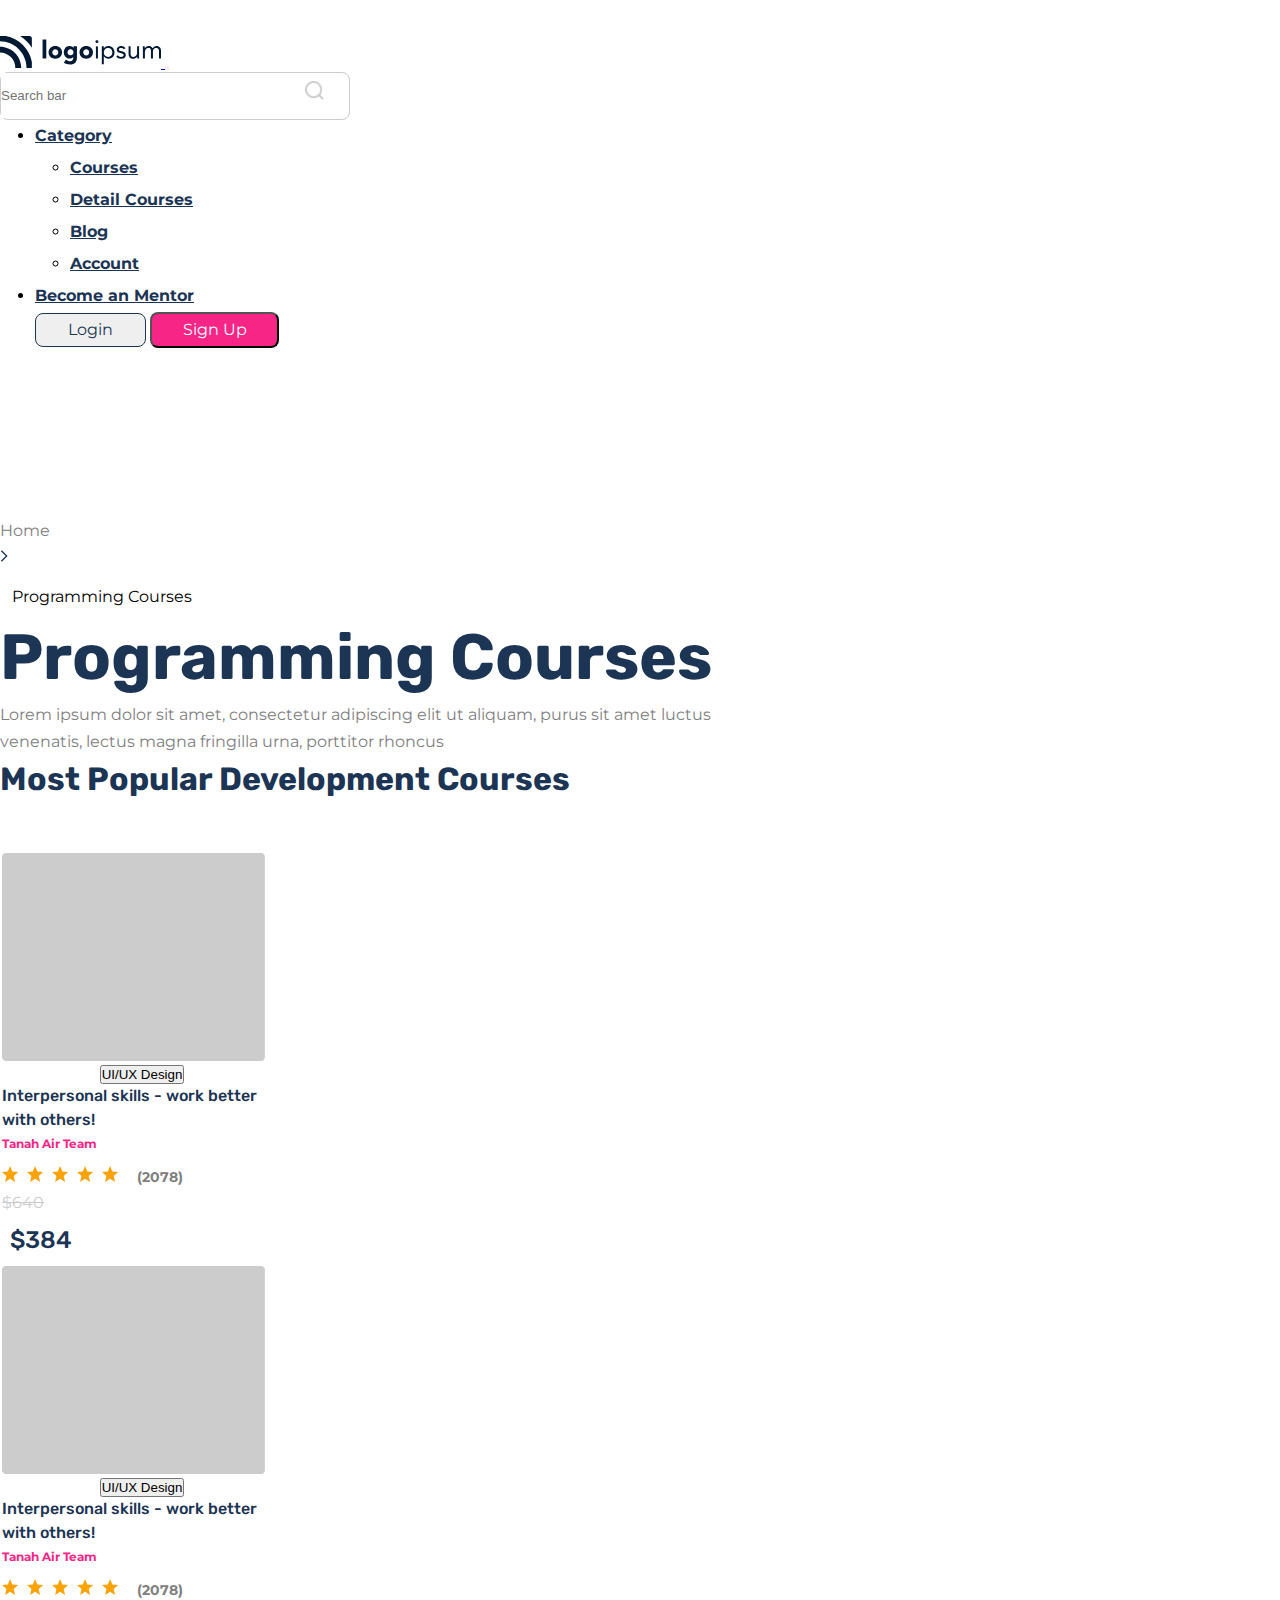
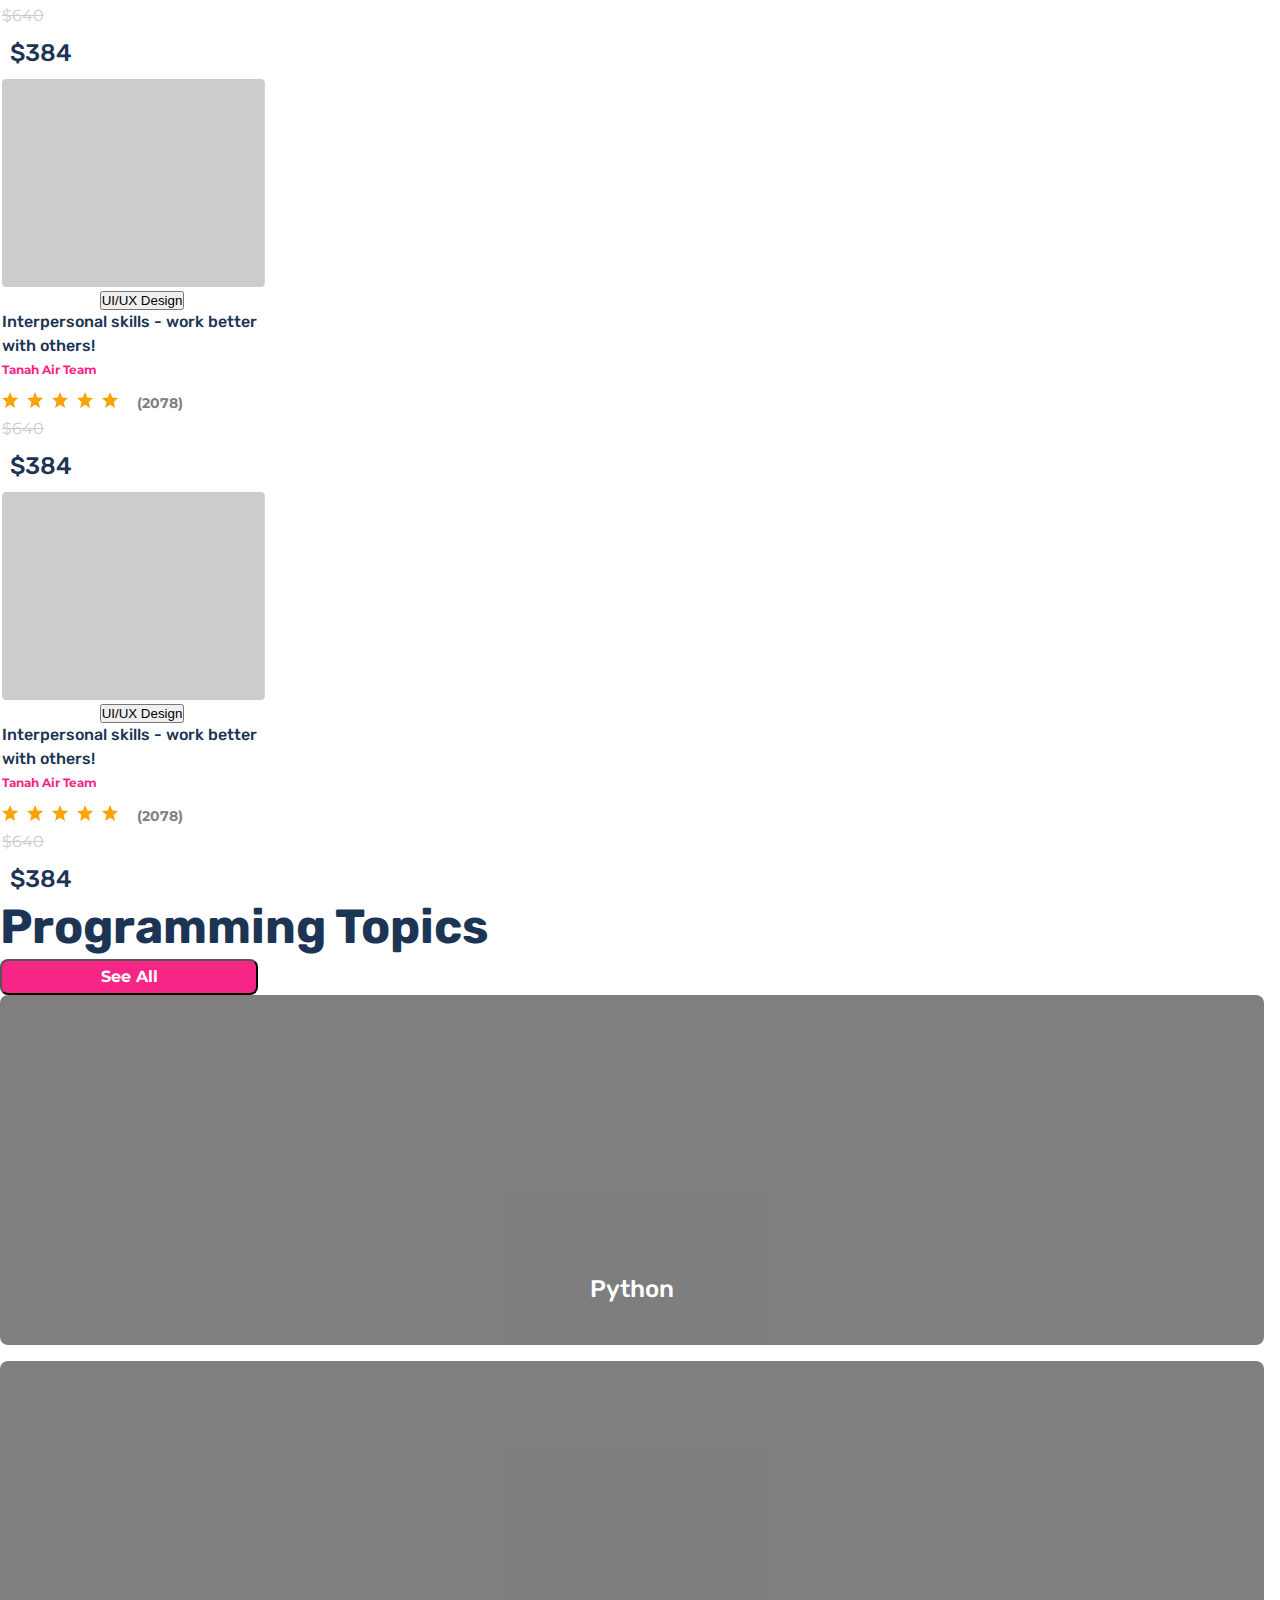
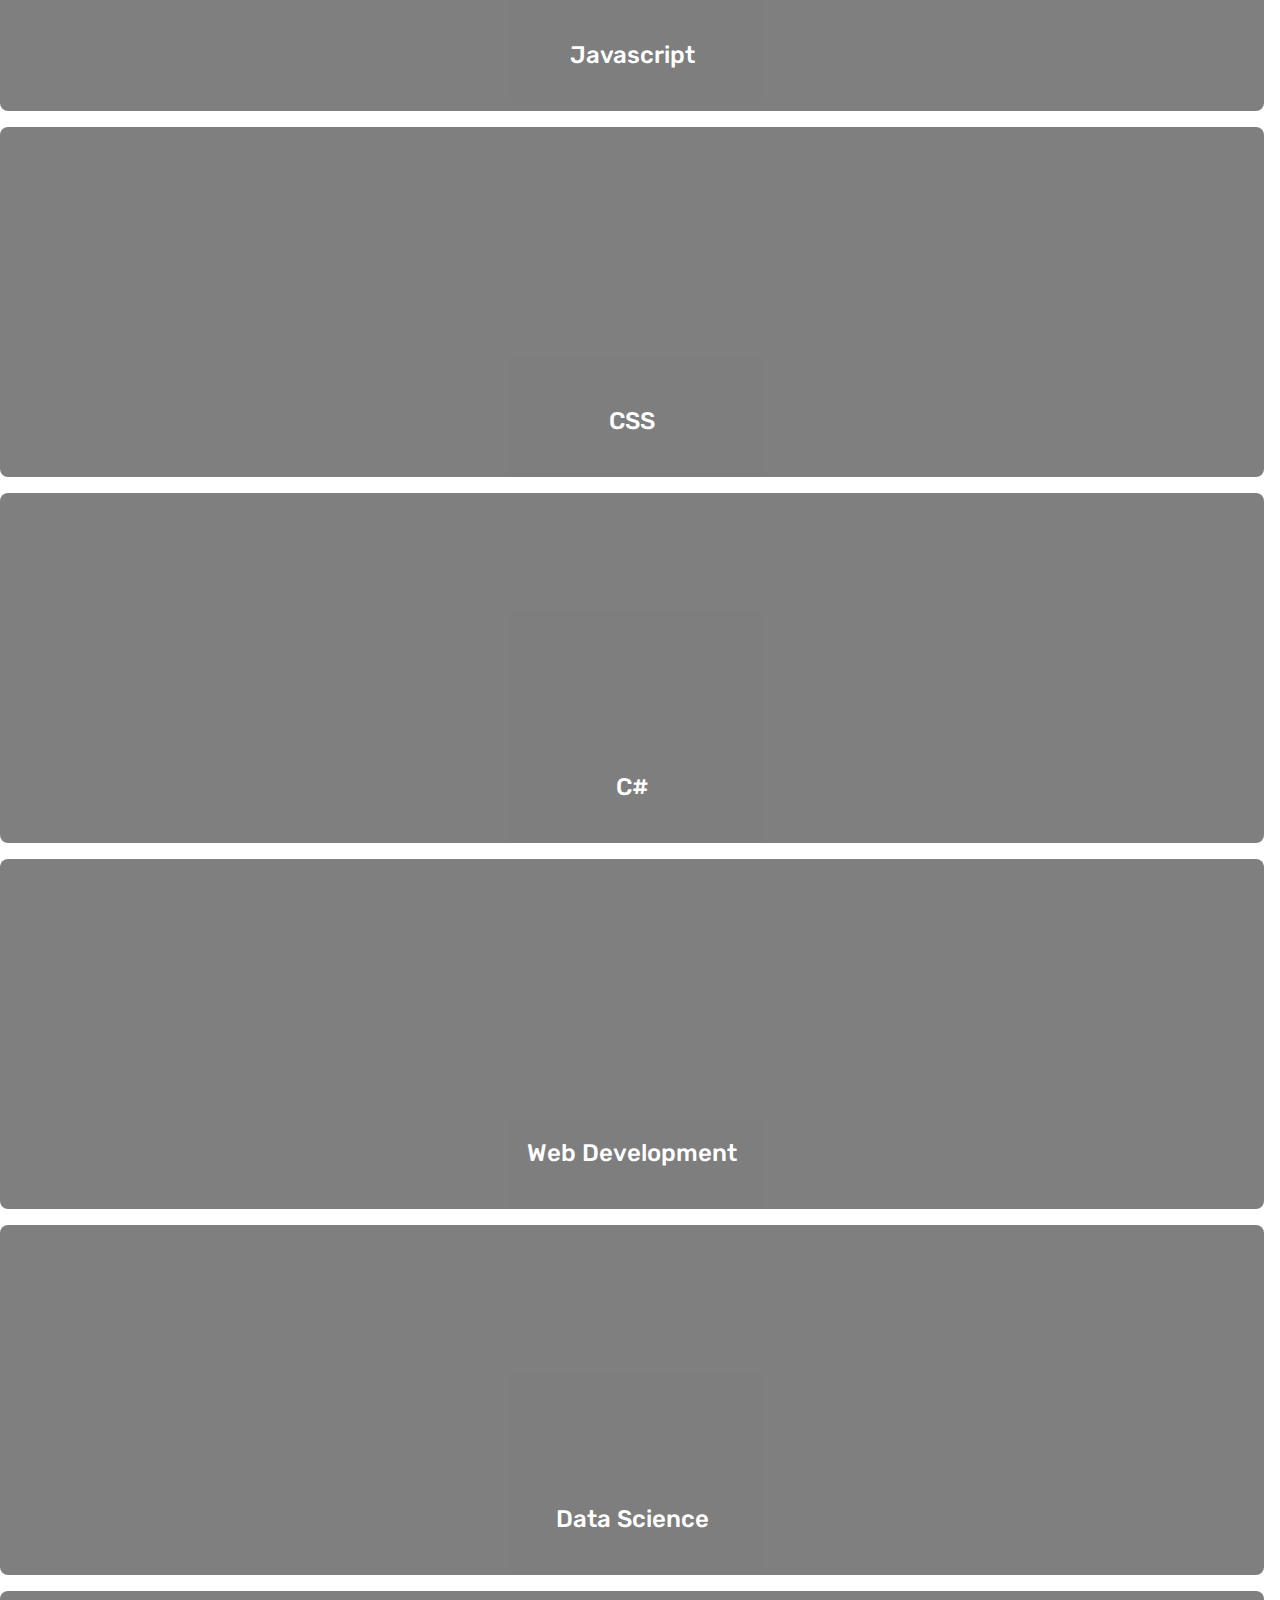
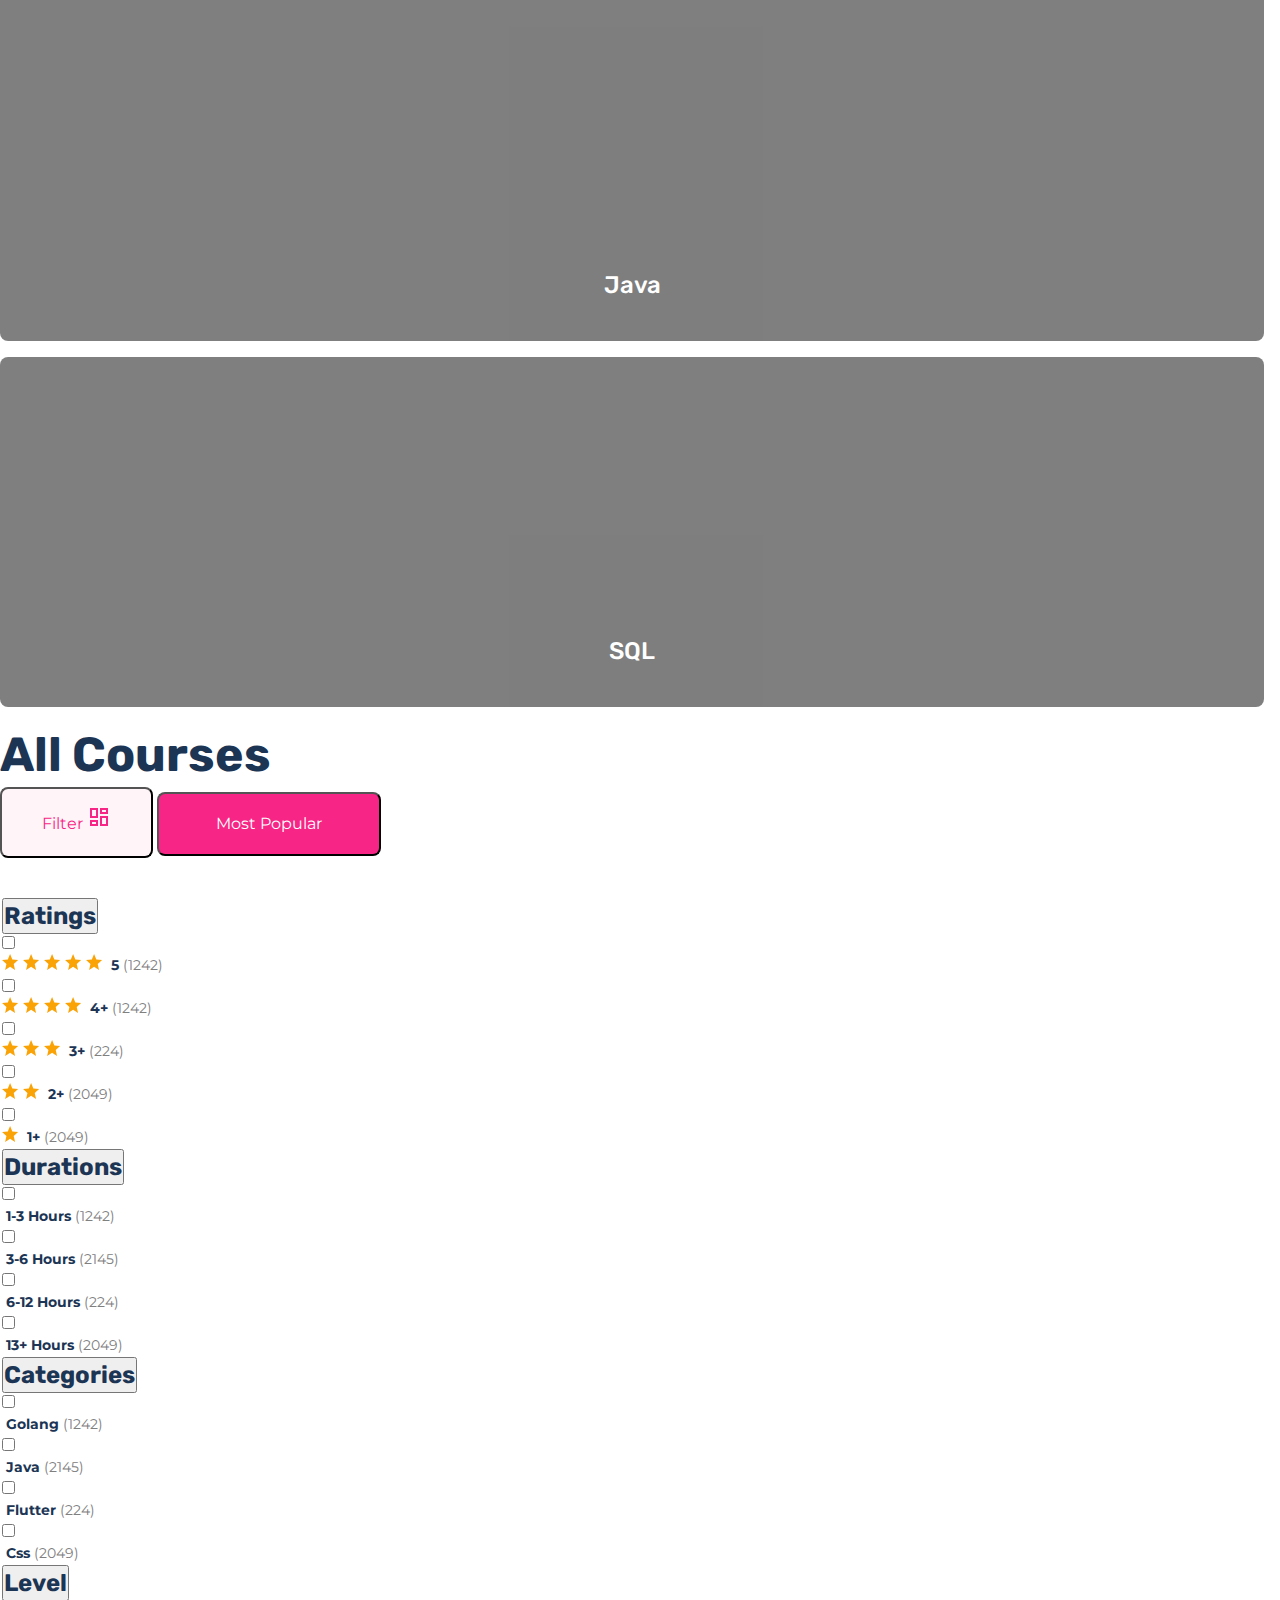
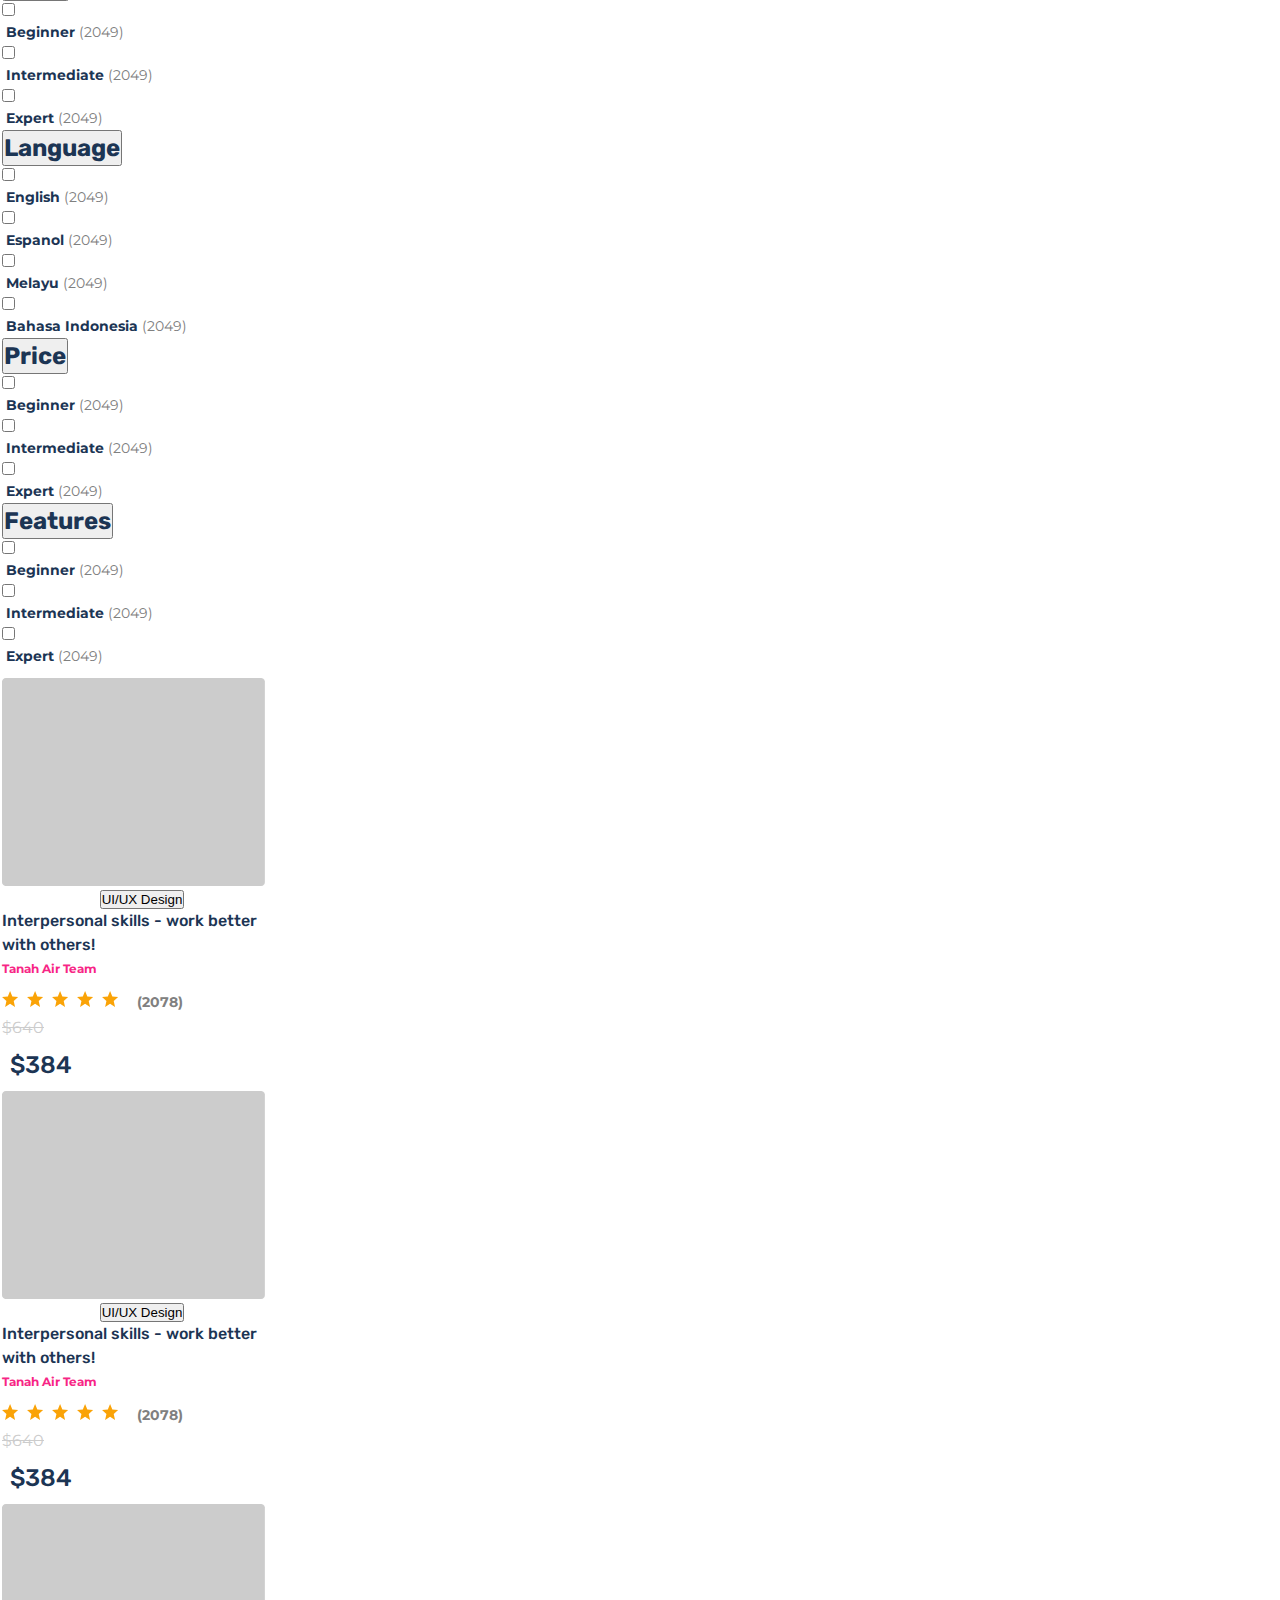
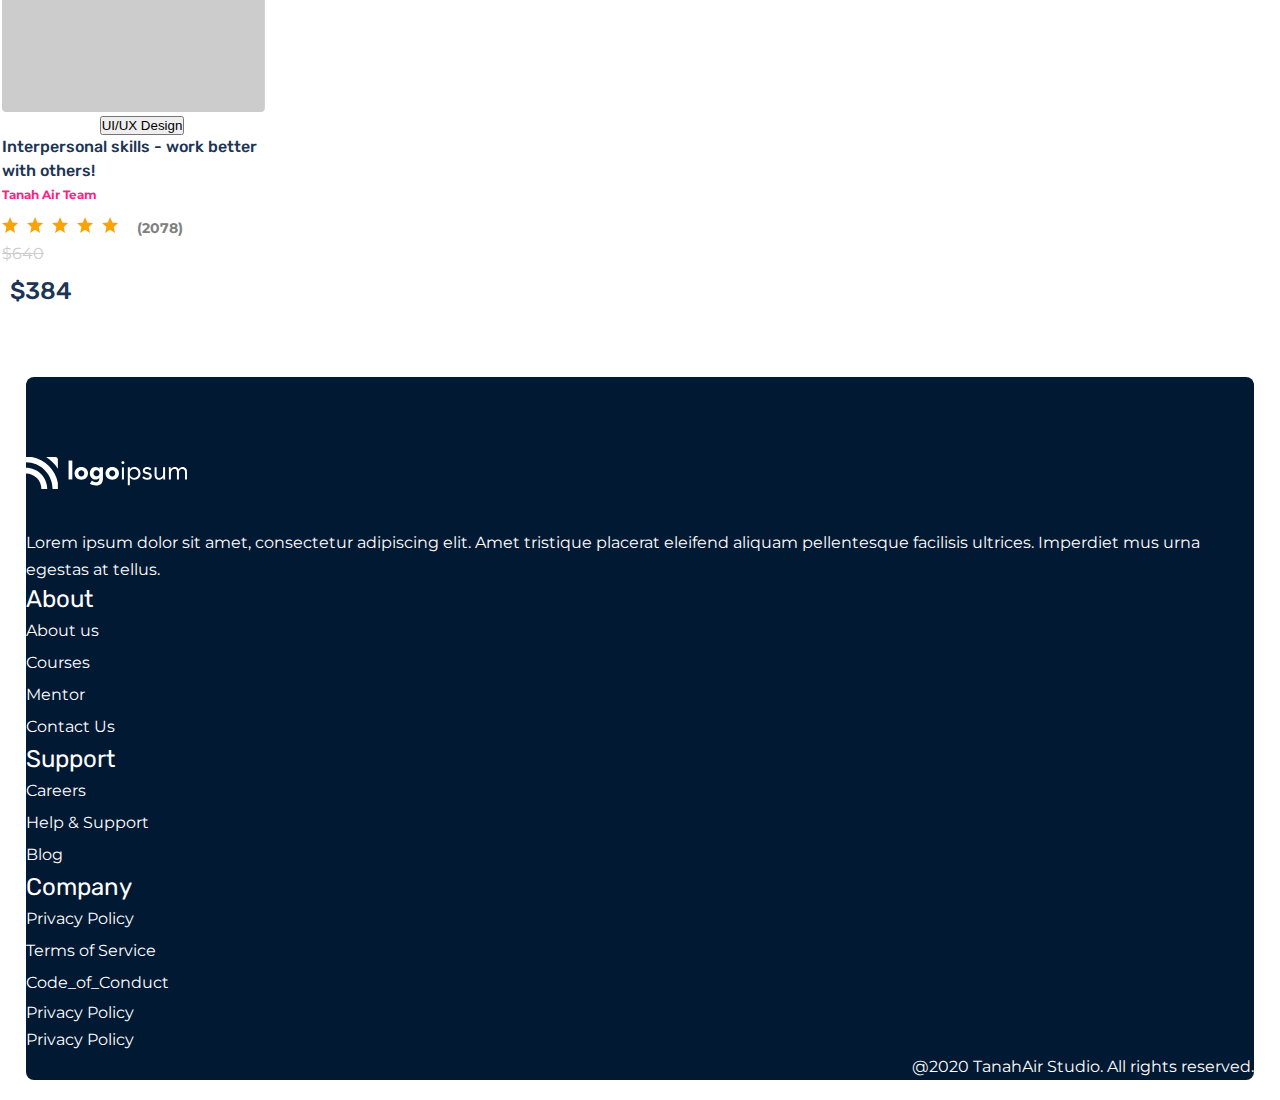
<file: pages/courses.html>
<!DOCTYPE html>
<html lang="en">
  <head>
    <meta charset="UTF-8" />
    <meta http-equiv="X-UA-Compatible" content="IE=edge" />
    <meta name="viewport" content="width=device-width, initial-scale=1.0" />
    <title>Courses</title>
    <link rel="stylesheet" href="../sass/main.css" />
    <link rel="preconnect" href="https://fonts.googleapis.com" />
    <link rel="preconnect" href="https://fonts.gstatic.com" crossorigin />
    <link
      href="https://fonts.googleapis.com/css2?family=Rubik:wght@300;400;500;600;700;800;900&display=swap"
      rel="stylesheet"
    />

    <link rel="preconnect" href="https://fonts.googleapis.com" />
    <link rel="preconnect" href="https://fonts.gstatic.com" crossorigin />
    <link
      href="https://fonts.googleapis.com/css2?family=Montserrat:wght@100;200;300;400;500;600;700;800;900&family=Poppins:wght@100;200;300;400;500;600;700;800;900&family=Rubik:wght@300;400;500;600;700;800;900&display=swap"
      rel="stylesheet"
    />

    <link
      href="https://cdn.jsdelivr.net/npm/bootstrap@5.0.2/dist/css/bootstrap.min.css"
      rel="stylesheet"
      integrity="sha384-EVSTQN3/azprG1Anm3QDgpJLIm9Nao0Yz1ztcQTwFspd3yD65VohhpuuCOmLASjC"
      crossorigin="anonymous"
    />
  </head>
  <body>
    <header class="header fixed-top">
      <nav class="navbar navbar-expand-lg navbar-light bg-light nav">
        <div class="container">
          <a class="navbar-brand" href="../index.html">
            <img src="../images/Logo.svg" alt="" />
          </a>
          <button
            class="navbar-toggler"
            type="button"
            data-bs-toggle="collapse"
            data-bs-target="#navbarSupportedContent"
            aria-controls="navbarSupportedContent"
            aria-expanded="false"
            aria-label="Toggle navigation"
          >
            <span class="navbar-toggler-icon"></span>
          </button>

          <div class="collapse navbar-collapse" id="navbarSupportedContent">
            <form class="d-flex">
              <input
                class="form-input"
                type="text"
                placeholder="Search bar"
                aria-label="Search"
              />
              <img src="../images/Search.png" alt="" />
            </form>

            <ul class="navbar-nav mb-lg-0">
              <li class="nav-item active dropdown">
                <a
                  class="nav-link dropdown-toggle"
                  href="#"
                  id="navbarDropdown"
                  role="button"
                  data-bs-toggle="dropdown"
                  aria-expanded="false"
                >
                  Category
                </a>
                <ul class="dropdown-menu" aria-labelledby="navbarDropdown">
                  <li>
                    <a class="dropdown-item" href="./courses.html">Courses</a>
                  </li>
                  <li>
                    <a class="dropdown-item" href="./detailCourses.html"
                      >Detail Courses</a
                    >
                  </li>
                  <li>
                    <a class="dropdown-item" href="./blog.html">Blog</a>
                  </li>
                  <li>
                    <a class="dropdown-item" href="./account.html">Account</a>
                  </li>
                </ul>
              </li>
              <li class="nav-item">
                <a class="nav-link" aria-current="page" href="./courses.html"
                  >Become an Mentor</a
                >
              </li>
              <button class="btn btn-outline login-btn mx-2" type="submit">
                Login
              </button>
              <button class="btn btn-outline sign-btn" type="submit">
                Sign Up
              </button>
            </ul>
          </div>
        </div>
      </nav>
    </header>
    <section class="section-home__page">
      <div class="container">
        <div class="d-flex section-home">
          <p class="section-home__p">Home</p>
          <img src="../images/Vector (2).svg" alt="" />
          <p class="section-home__text">Programming Courses</p>
        </div>
      </div>
    </section>

    <section class="section-programming">
      <div class="container">
        <h1>Programming Courses</h1>
        <p class="section-home__texts">
          Lorem ipsum dolor sit amet, consectetur adipiscing elit ut aliquam,
          purus sit amet luctus venenatis, lectus magna fringilla urna,
          porttitor rhoncus
        </p>
        <h6>Most Popular Development Courses</h6>

        <div class="row cards mb-5">
          <div class="col-12 col-md-3 my-2 card">
            <div class="card-img">
              <img
                src="../images/Image Placeholder.png"
                class="card-img-top"
                alt="..."
              />
            </div>
            <div class="btn-card">
              <button class="btn btn-primary w-50 btn-cards">
                UI/UX Design
              </button>
            </div>
            <div class="card-body cards-title">
              <h6>Interpersonal skills - work better with others!</h6>
              <b>Tanah Air Team</b>
              <div class="card-icons d-flex">
                <img src="../images/1 (1).svg" alt="" />
                <img src="../images/1 (1).svg" alt="" />
                <img src="../images/1 (1).svg" alt="" />
                <img src="../images/1 (1).svg" alt="" />
                <img src="../images/1 (1).svg" alt="" />
                <b>(2078)</b>
              </div>
              <div class="card-del d-flex align-items-center">
                <del>$640</del>
                <h3>$384</h3>
              </div>
            </div>
          </div>
          <div class="col-12 col-md-3 my-2 card">
            <div class="card-img">
              <img
                src="../images/Image Placeholder.png"
                class="card-img-top"
                alt="..."
              />
            </div>
            <div class="btn-card">
              <button class="btn btn-primary w-50 btn-cards">
                UI/UX Design
              </button>
            </div>
            <div class="card-body cards-title">
              <h6>Interpersonal skills - work better with others!</h6>
              <b>Tanah Air Team</b>
              <div class="card-icons d-flex">
                <img src="../images/1 (1).svg" alt="" />
                <img src="../images/1 (1).svg" alt="" />
                <img src="../images/1 (1).svg" alt="" />
                <img src="../images/1 (1).svg" alt="" />
                <img src="../images/1 (1).svg" alt="" />
                <b>(2078)</b>
              </div>
              <div class="card-del d-flex align-items-center">
                <del>$640</del>
                <h3>$384</h3>
              </div>
            </div>
          </div>
          <div class="col-12 col-md-3 my-2 card">
            <div class="card-img">
              <img
                src="../images/Image Placeholder.png"
                class="card-img-top"
                alt="..."
              />
            </div>
            <div class="btn-card">
              <button class="btn btn-primary w-50 btn-cards">
                UI/UX Design
              </button>
            </div>
            <div class="card-body cards-title">
              <h6>Interpersonal skills - work better with others!</h6>
              <b>Tanah Air Team</b>
              <div class="card-icons d-flex">
                <img src="../images/1 (1).svg" alt="" />
                <img src="../images/1 (1).svg" alt="" />
                <img src="../images/1 (1).svg" alt="" />
                <img src="../images/1 (1).svg" alt="" />
                <img src="../images/1 (1).svg" alt="" />
                <b>(2078)</b>
              </div>
              <div class="card-del d-flex align-items-center">
                <del>$640</del>
                <h3>$384</h3>
              </div>
            </div>
          </div>
          <div class="col-12 col-md-3 my-2 card">
            <div class="card-img">
              <img
                src="../images/Image Placeholder.png"
                class="card-img-top"
                alt="..."
              />
            </div>
            <div class="btn-card">
              <button class="btn btn-primary w-50 btn-cards">
                UI/UX Design
              </button>
            </div>
            <div class="card-body cards-title">
              <h6>Interpersonal skills - work better with others!</h6>
              <b>Tanah Air Team</b>
              <div class="card-icons d-flex">
                <img src="../images/1 (1).svg" alt="" />
                <img src="../images/1 (1).svg" alt="" />
                <img src="../images/1 (1).svg" alt="" />
                <img src="../images/1 (1).svg" alt="" />
                <img src="../images/1 (1).svg" alt="" />
                <b>(2078)</b>
              </div>
              <div class="card-del d-flex align-items-center">
                <del>$640</del>
                <h3>$384</h3>
              </div>
            </div>
          </div>
        </div>
      </div>
    </section>

    <div class="section-top_programming">
      <div class="container">
        <div class="d-flex justify-content-between section-top__text">
          <h2>Programming Topics</h2>
          <button class="btn btn-outline">See All</button>
        </div>
        <div class="row my-5">
          <div class="col-12 col-md-3 categories-top">
            <div class="categories-art">Python</div>
          </div>
          <div class="col-12 col-md-3 categories-top">
            <div class="categories-art">Javascript</div>
          </div>
          <div class="col-12 col-md-3 categories-top">
            <div class="categories-art">CSS</div>
          </div>
          <div class="col-12 col-md-3 categories-top">
            <div class="categories-art">C#</div>
          </div>
          <div class="col-12 col-md-3 categories-top">
            <div class="categories-art">Web Development</div>
          </div>
          <div class="col-12 col-md-3 categories-top">
            <div class="categories-art">Data Science</div>
          </div>
          <div class="col-12 col-md-3 categories-top">
            <div class="categories-art">Java</div>
          </div>
          <div class="col-12 col-md-3 categories-top">
            <div class="categories-art">SQL</div>
          </div>
        </div>
      </div>
    </div>

    <section>
      <div class="container">
        <div class="d-flex justify-content-between bottom-carusels">
          <h1>All Courses</h1>
          <div>
            <button class="btn btn-outline bottom-section mx-4">
              Filter <img src="../images/dashboard.svg" alt="" />
            </button>
            <button class="btn btn-outline bottom-section2">
              Most Popular
            </button>
          </div>
        </div>

        <div class="row bottom-carusels__card">
          <div class="row cards mb-5">
            <div class="col-12 col-md-3 card">
              <div class="accordion accordion-flush" id="accordionFlushExample">
                <div class="accordion-item">
                  <h2 class="accordion-header" id="flush-headingOne">
                    <button
                      class="accordion-button collapsed class-carusel"
                      type="button"
                      data-bs-toggle="collapse"
                      data-bs-target="#flush-collapseOne"
                      aria-expanded="false"
                      aria-controls="flush-collapseOne"
                    >
                      Ratings
                    </button>
                  </h2>
                  <div
                    id="flush-collapseOne"
                    class="accordion-collapse collapse"
                    aria-labelledby="flush-headingOne"
                    data-bs-parent="#accordionFlushExample"
                  >
                    <div class="accordion-body">
                      <div class="form-check">
                        <input
                          class="form-check-input"
                          type="checkbox"
                          value=""
                          id="flexCheckDefault"
                        />
                        <label
                          class="form-check-label label"
                          for="flexCheckDefault"
                        >
                          <div class="card-icons d-flex">
                            <img src="../images/1 (1).svg" alt="" />
                            <img src="../images/1 (1).svg" alt="" />
                            <img src="../images/1 (1).svg" alt="" />
                            <img src="../images/1 (1).svg" alt="" />
                            <img src="../images/1 (1).svg" alt="" />
                            <b>5</b><span>(1242)</span>
                          </div>
                        </label>
                      </div>
                      <div class="form-check">
                        <input
                          class="form-check-input"
                          type="checkbox"
                          value=""
                          id="flexCheckDefault"
                        />
                        <label
                          class="form-check-label label"
                          for="flexCheckDefault"
                        >
                          <div class="card-icons d-flex">
                            <img src="../images/1 (1).svg" alt="" />
                            <img src="../images/1 (1).svg" alt="" />
                            <img src="../images/1 (1).svg" alt="" />
                            <img src="../images/1 (1).svg" alt="" />
                            <b>4+</b><span>(1242)</span>
                          </div>
                        </label>
                      </div>
                      <div class="form-check">
                        <input
                          class="form-check-input"
                          type="checkbox"
                          value=""
                          id="flexCheckDefault"
                        />
                        <label
                          class="form-check-label label"
                          for="flexCheckDefault"
                        >
                          <div class="card-icons d-flex">
                            <img src="../images/1 (1).svg" alt="" />
                            <img src="../images/1 (1).svg" alt="" />
                            <img src="../images/1 (1).svg" alt="" />
                            <b>3+</b><span>(224)</span>
                          </div>
                        </label>
                      </div>
                      <div class="form-check">
                        <input
                          class="form-check-input"
                          type="checkbox"
                          value=""
                          id="flexCheckDefault"
                        />
                        <label
                          class="form-check-label label"
                          for="flexCheckDefault"
                        >
                          <div class="card-icons d-flex">
                            <img src="../images/1 (1).svg" alt="" />
                            <img src="../images/1 (1).svg" alt="" />
                            <b>2+</b><span>(2049)</span>
                          </div>
                        </label>
                      </div>
                      <div class="form-check">
                        <input
                          class="form-check-input"
                          type="checkbox"
                          value=""
                          id="flexCheckDefault"
                        />
                        <label
                          class="form-check-label label"
                          for="flexCheckDefault"
                        >
                          <div class="card-icons d-flex">
                            <img src="../images/1 (1).svg" alt="" />
                            <b>1+</b><span>(2049)</span>
                          </div>
                        </label>
                      </div>
                    </div>
                  </div>
                </div>
                <div class="accordion-item">
                  <h2 class="accordion-header" id="flush-headingTwo">
                    <button
                      class="accordion-button collapsed class-carusel"
                      type="button"
                      data-bs-toggle="collapse"
                      data-bs-target="#flush-collapseTwo"
                      aria-expanded="false"
                      aria-controls="flush-collapseTwo"
                    >
                      Durations
                    </button>
                  </h2>
                  <div
                    id="flush-collapseTwo"
                    class="accordion-collapse collapse"
                    aria-labelledby="flush-headingTwo"
                    data-bs-parent="#accordionFlushExample"
                  >
                    <div class="accordion-body">
                      <div class="form-check">
                        <input
                          class="form-check-input"
                          type="checkbox"
                          value=""
                          id="flexCheckDefault"
                        />
                        <label
                          class="form-check-label label"
                          for="flexCheckDefault"
                        >
                          <div class="card-icons d-flex">
                            <b>1-3 Hours</b><span>(1242)</span>
                          </div>
                        </label>
                      </div>
                      <div class="form-check">
                        <input
                          class="form-check-input"
                          type="checkbox"
                          value=""
                          id="flexCheckDefault"
                        />
                        <label
                          class="form-check-label label"
                          for="flexCheckDefault"
                        >
                          <div class="card-icons d-flex">
                            <b>3-6 Hours</b><span>(2145)</span>
                          </div>
                        </label>
                      </div>
                      <div class="form-check">
                        <input
                          class="form-check-input"
                          type="checkbox"
                          value=""
                          id="flexCheckDefault"
                        />
                        <label
                          class="form-check-label label"
                          for="flexCheckDefault"
                        >
                          <div class="card-icons d-flex">
                            <b>6-12 Hours</b><span>(224)</span>
                          </div>
                        </label>
                      </div>
                      <div class="form-check">
                        <input
                          class="form-check-input"
                          type="checkbox"
                          value=""
                          id="flexCheckDefault"
                        />
                        <label
                          class="form-check-label label"
                          for="flexCheckDefault"
                        >
                          <div class="card-icons d-flex">
                            <b>13+ Hours</b><span>(2049)</span>
                          </div>
                        </label>
                      </div>
                    </div>
                  </div>
                </div>
                <div class="accordion-item">
                  <h2 class="accordion-header" id="flush-headingThree">
                    <button
                      class="accordion-button collapsed class-carusel"
                      type="button"
                      data-bs-toggle="collapse"
                      data-bs-target="#flush-collapseThree"
                      aria-expanded="false"
                      aria-controls="flush-collapseThree"
                    >
                      Categories
                    </button>
                  </h2>
                  <div
                    id="flush-collapseThree"
                    class="accordion-collapse collapse"
                    aria-labelledby="flush-headingThree"
                    data-bs-parent="#accordionFlushExample"
                  >
                    <div class="accordion-body">
                      <div class="form-check">
                        <input
                          class="form-check-input"
                          type="checkbox"
                          value=""
                          id="flexCheckDefault"
                        />
                        <label
                          class="form-check-label label"
                          for="flexCheckDefault"
                        >
                          <div class="card-icons d-flex">
                            <b>Golang</b><span>(1242)</span>
                          </div>
                        </label>
                      </div>
                      <div class="form-check">
                        <input
                          class="form-check-input"
                          type="checkbox"
                          value=""
                          id="flexCheckDefault"
                        />
                        <label
                          class="form-check-label label"
                          for="flexCheckDefault"
                        >
                          <div class="card-icons d-flex">
                            <b>Java</b><span>(2145)</span>
                          </div>
                        </label>
                      </div>
                      <div class="form-check">
                        <input
                          class="form-check-input"
                          type="checkbox"
                          value=""
                          id="flexCheckDefault"
                        />
                        <label
                          class="form-check-label label"
                          for="flexCheckDefault"
                        >
                          <div class="card-icons d-flex">
                            <b>Flutter</b><span>(224)</span>
                          </div>
                        </label>
                      </div>
                      <div class="form-check">
                        <input
                          class="form-check-input"
                          type="checkbox"
                          value=""
                          id="flexCheckDefault"
                        />
                        <label
                          class="form-check-label label"
                          for="flexCheckDefault"
                        >
                          <div class="card-icons d-flex">
                            <b>Css</b><span>(2049)</span>
                          </div>
                        </label>
                      </div>
                    </div>
                  </div>
                </div>
                <div class="accordion-item">
                  <h2 class="accordion-header" id="flush-headingThree">
                    <button
                      class="accordion-button collapsed class-carusel"
                      type="button"
                      data-bs-toggle="collapse"
                      data-bs-target="#flush-collapse4"
                      aria-expanded="false"
                      aria-controls="flush-collapse4"
                    >
                      Level
                    </button>
                  </h2>
                  <div
                    id="flush-collapse4"
                    class="accordion-collapse collapse"
                    aria-labelledby="#flush-collapse4"
                    data-bs-parent="#accordionFlushExample"
                  >
                    <div class="accordion-body">
                      <div class="form-check">
                        <input
                          class="form-check-input"
                          type="checkbox"
                          value=""
                          id="flexCheckDefault"
                        />
                        <label
                          class="form-check-label label"
                          for="flexCheckDefault"
                        >
                          <div class="card-icons d-flex">
                            <b>Beginner</b><span>(2049)</span>
                          </div>
                        </label>
                      </div>
                      <div class="form-check">
                        <input
                          class="form-check-input"
                          type="checkbox"
                          value=""
                          id="flexCheckDefault"
                        />
                        <label
                          class="form-check-label label"
                          for="flexCheckDefault"
                        >
                          <div class="card-icons d-flex">
                            <b>Intermediate</b><span>(2049)</span>
                          </div>
                        </label>
                      </div>
                      <div class="form-check">
                        <input
                          class="form-check-input"
                          type="checkbox"
                          value=""
                          id="flexCheckDefault"
                        />
                        <label
                          class="form-check-label label"
                          for="flexCheckDefault"
                        >
                          <div class="card-icons d-flex">
                            <b>Expert</b><span>(2049)</span>
                          </div>
                        </label>
                      </div>
                    </div>
                  </div>
                </div>
                <div class="accordion-item">
                  <h2 class="accordion-header" id="flush-headingThree">
                    <button
                      class="accordion-button collapsed class-carusel"
                      type="button"
                      data-bs-toggle="collapse"
                      data-bs-target="#flush-collapse5"
                      aria-expanded="false"
                      aria-controls="flush-collapse5"
                    >
                      Language
                    </button>
                  </h2>
                  <div
                    id="flush-collapse5"
                    class="accordion-collapse collapse"
                    aria-labelledby="#flush-collapse5"
                    data-bs-parent="#accordionFlushExample"
                  >
                    <div class="accordion-body">
                      <div class="form-check">
                        <input
                          class="form-check-input"
                          type="checkbox"
                          value=""
                          id="flexCheckDefault"
                        />
                        <label
                          class="form-check-label label"
                          for="flexCheckDefault"
                        >
                          <div class="card-icons d-flex">
                            <b>English</b><span>(2049)</span>
                          </div>
                        </label>
                      </div>
                      <div class="form-check">
                        <input
                          class="form-check-input"
                          type="checkbox"
                          value=""
                          id="flexCheckDefault"
                        />
                        <label
                          class="form-check-label label"
                          for="flexCheckDefault"
                        >
                          <div class="card-icons d-flex">
                            <b>Espanol</b><span>(2049)</span>
                          </div>
                        </label>
                      </div>
                      <div class="form-check">
                        <input
                          class="form-check-input"
                          type="checkbox"
                          value=""
                          id="flexCheckDefault"
                        />
                        <label
                          class="form-check-label label"
                          for="flexCheckDefault"
                        >
                          <div class="card-icons d-flex">
                            <b>Melayu</b><span>(2049)</span>
                          </div>
                        </label>
                      </div>
                      <div class="form-check">
                        <input
                          class="form-check-input"
                          type="checkbox"
                          value=""
                          id="flexCheckDefault"
                        />
                        <label
                          class="form-check-label label"
                          for="flexCheckDefault"
                        >
                          <div class="card-icons d-flex">
                            <b>Bahasa Indonesia</b><span>(2049)</span>
                          </div>
                        </label>
                      </div>
                    </div>
                  </div>
                </div>
                <div class="accordion-item">
                  <h2 class="accordion-header" id="flush-headingThree">
                    <button
                      class="accordion-button collapsed class-carusel"
                      type="button"
                      data-bs-toggle="collapse"
                      data-bs-target="#flush-collapse6"
                      aria-expanded="false"
                      aria-controls="flush-collapse6"
                    >
                      Price
                    </button>
                  </h2>
                  <div
                    id="flush-collapse6"
                    class="accordion-collapse collapse"
                    aria-labelledby="#flush-collapse6"
                    data-bs-parent="#accordionFlushExample"
                  >
                    <div class="accordion-body">
                      <div class="form-check">
                        <input
                          class="form-check-input"
                          type="checkbox"
                          value=""
                          id="flexCheckDefault"
                        />
                        <label
                          class="form-check-label label"
                          for="flexCheckDefault"
                        >
                          <div class="card-icons d-flex">
                            <b>Beginner</b><span>(2049)</span>
                          </div>
                        </label>
                      </div>
                      <div class="form-check">
                        <input
                          class="form-check-input"
                          type="checkbox"
                          value=""
                          id="flexCheckDefault"
                        />
                        <label
                          class="form-check-label label"
                          for="flexCheckDefault"
                        >
                          <div class="card-icons d-flex">
                            <b>Intermediate</b><span>(2049)</span>
                          </div>
                        </label>
                      </div>
                      <div class="form-check">
                        <input
                          class="form-check-input"
                          type="checkbox"
                          value=""
                          id="flexCheckDefault"
                        />
                        <label
                          class="form-check-label label"
                          for="flexCheckDefault"
                        >
                          <div class="card-icons d-flex">
                            <b>Expert</b><span>(2049)</span>
                          </div>
                        </label>
                      </div>
                    </div>
                  </div>
                </div>
                <div class="accordion-item">
                  <h2 class="accordion-header" id="flush-headingThree">
                    <button
                      class="accordion-button collapsed class-carusel"
                      type="button"
                      data-bs-toggle="collapse"
                      data-bs-target="#flush-collapse7"
                      aria-expanded="false"
                      aria-controls="flush-collapse7"
                    >
                      Features
                    </button>
                  </h2>
                  <div
                    id="flush-collapse7"
                    class="accordion-collapse collapse"
                    aria-labelledby="#flush-collapse7"
                    data-bs-parent="#accordionFlushExample"
                  >
                    <div class="accordion-body">
                      <div class="form-check">
                        <input
                          class="form-check-input"
                          type="checkbox"
                          value=""
                          id="flexCheckDefault"
                        />
                        <label
                          class="form-check-label label"
                          for="flexCheckDefault"
                        >
                          <div class="card-icons d-flex">
                            <b>Beginner</b><span>(2049)</span>
                          </div>
                        </label>
                      </div>
                      <div class="form-check">
                        <input
                          class="form-check-input"
                          type="checkbox"
                          value=""
                          id="flexCheckDefault"
                        />
                        <label
                          class="form-check-label label"
                          for="flexCheckDefault"
                        >
                          <div class="card-icons d-flex">
                            <b>Intermediate</b><span>(2049)</span>
                          </div>
                        </label>
                      </div>
                      <div class="form-check">
                        <input
                          class="form-check-input"
                          type="checkbox"
                          value=""
                          id="flexCheckDefault"
                        />
                        <label
                          class="form-check-label label"
                          for="flexCheckDefault"
                        >
                          <div class="card-icons d-flex">
                            <b>Expert</b><span>(2049)</span>
                          </div>
                        </label>
                      </div>
                    </div>
                  </div>
                </div>
              </div>
            </div>
            <div class="col-12 col-md-3 my-2 card">
              <div class="card-img">
                <img
                  src="../images/Image Placeholder.png"
                  class="card-img-top"
                  alt="..."
                />
              </div>
              <div class="btn-card">
                <button class="btn btn-primary w-50 btn-cards">
                  UI/UX Design
                </button>
              </div>
              <div class="card-body cards-title">
                <h6>Interpersonal skills - work better with others!</h6>
                <b>Tanah Air Team</b>
                <div class="card-icons d-flex">
                  <img src="../images/1 (1).svg" alt="" />
                  <img src="../images/1 (1).svg" alt="" />
                  <img src="../images/1 (1).svg" alt="" />
                  <img src="../images/1 (1).svg" alt="" />
                  <img src="../images/1 (1).svg" alt="" />
                  <b>(2078)</b>
                </div>
                <div class="card-del d-flex align-items-center">
                  <del>$640</del>
                  <h3>$384</h3>
                </div>
              </div>
            </div>
            <div class="col-12 col-md-3 my-2 card">
              <div class="card-img">
                <img
                  src="../images/Image Placeholder.png"
                  class="card-img-top"
                  alt="..."
                />
              </div>
              <div class="btn-card">
                <button class="btn btn-primary w-50 btn-cards">
                  UI/UX Design
                </button>
              </div>
              <div class="card-body cards-title">
                <h6>Interpersonal skills - work better with others!</h6>
                <b>Tanah Air Team</b>
                <div class="card-icons d-flex">
                  <img src="../images/1 (1).svg" alt="" />
                  <img src="../images/1 (1).svg" alt="" />
                  <img src="../images/1 (1).svg" alt="" />
                  <img src="../images/1 (1).svg" alt="" />
                  <img src="../images/1 (1).svg" alt="" />
                  <b>(2078)</b>
                </div>
                <div class="card-del d-flex align-items-center">
                  <del>$640</del>
                  <h3>$384</h3>
                </div>
              </div>
            </div>
            <div class="col-12 col-md-3 my-2 card">
              <div class="card-img">
                <img
                  src="../images/Image Placeholder.png"
                  class="card-img-top"
                  alt="..."
                />
              </div>
              <div class="btn-card">
                <button class="btn btn-primary w-50 btn-cards">
                  UI/UX Design
                </button>
              </div>
              <div class="card-body cards-title">
                <h6>Interpersonal skills - work better with others!</h6>
                <b>Tanah Air Team</b>
                <div class="card-icons d-flex">
                  <img src="../images/1 (1).svg" alt="" />
                  <img src="../images/1 (1).svg" alt="" />
                  <img src="../images/1 (1).svg" alt="" />
                  <img src="../images/1 (1).svg" alt="" />
                  <img src="../images/1 (1).svg" alt="" />
                  <b>(2078)</b>
                </div>
                <div class="card-del d-flex align-items-center">
                  <del>$640</del>
                  <h3>$384</h3>
                </div>
              </div>
            </div>
          </div>
        </div>
      </div>
    </section>

    <div class="bg-footer__top">
      <footer class="bg-footer">
        <div class="container">
          <div class="row">
            <div class="col-12 col-md-6 bg-footer__logo">
              <img src="../images/Logo (1).svg" alt="" />
              <p>
                Lorem ipsum dolor sit amet, consectetur adipiscing elit. Amet
                tristique placerat eleifend aliquam pellentesque facilisis
                ultrices. Imperdiet mus urna egestas at tellus.
              </p>
            </div>
            <div class="col-12 col-md-2 bg-footer__ul">
              <ul>
                <li class="pb-3">
                  <a class="bg-footer__1" href="../index.html">About</a>
                </li>
                <li><a href="./detailCourses.html">About us</a></li>
                <li><a href="./courses.html">Courses</a></li>
                <li><a href="./blog.html">Mentor</a></li>
                <li><a href="./account.html">Contact Us</a></li>
              </ul>
            </div>
            <div class="col-12 col-md-2 bg-footer__ul">
              <ul>
                <li class="pb-3">
                  <a class="bg-footer__1" href="../index.html">Support</a>
                </li>
                <li><a href="../index.html">Careers</a></li>
                <li><a href="../index.html">Help & Support</a></li>
                <li><a href="./blog.html">Blog</a></li>
              </ul>
            </div>
            <div class="col-12 col-md-2 bg-footer__ul">
              <ul>
                <li class="pb-3">
                  <a class="bg-footer__1" href="../index.html">Company</a>
                </li>
                <li><a href="../index.html">Privacy Policy</a></li>
                <li><a href="../index.html">Terms of Service</a></li>
                <li><a href="../index.html">Code_of_Conduct</a></li>
              </ul>
            </div>
            <div class="row my-5">
              <div class="col-12 col-md-3 footer-bg__text">Privacy Policy</div>
              <div class="col-12 col-md-3 footer-bg__text">Privacy Policy</div>
              <div class="col-12 col-md-6 footer-bg__text footer-bg__20">
                @2020 TanahAir Studio. All rights reserved.
              </div>
            </div>
          </div>
        </div>
      </footer>
    </div>
    <script
      src="https://cdn.jsdelivr.net/npm/@popperjs/core@2.9.2/dist/umd/popper.min.js"
      integrity="sha384-IQsoLXl5PILFhosVNubq5LC7Qb9DXgDA9i+tQ8Zj3iwWAwPtgFTxbJ8NT4GN1R8p"
      crossorigin="anonymous"
    ></script>
    <script
      src="https://cdn.jsdelivr.net/npm/bootstrap@5.0.2/dist/js/bootstrap.min.js"
      integrity="sha384-cVKIPhGWiC2Al4u+LWgxfKTRIcfu0JTxR+EQDz/bgldoEyl4H0zUF0QKbrJ0EcQF"
      crossorigin="anonymous"
    ></script>
  </body>
</html>
</file>
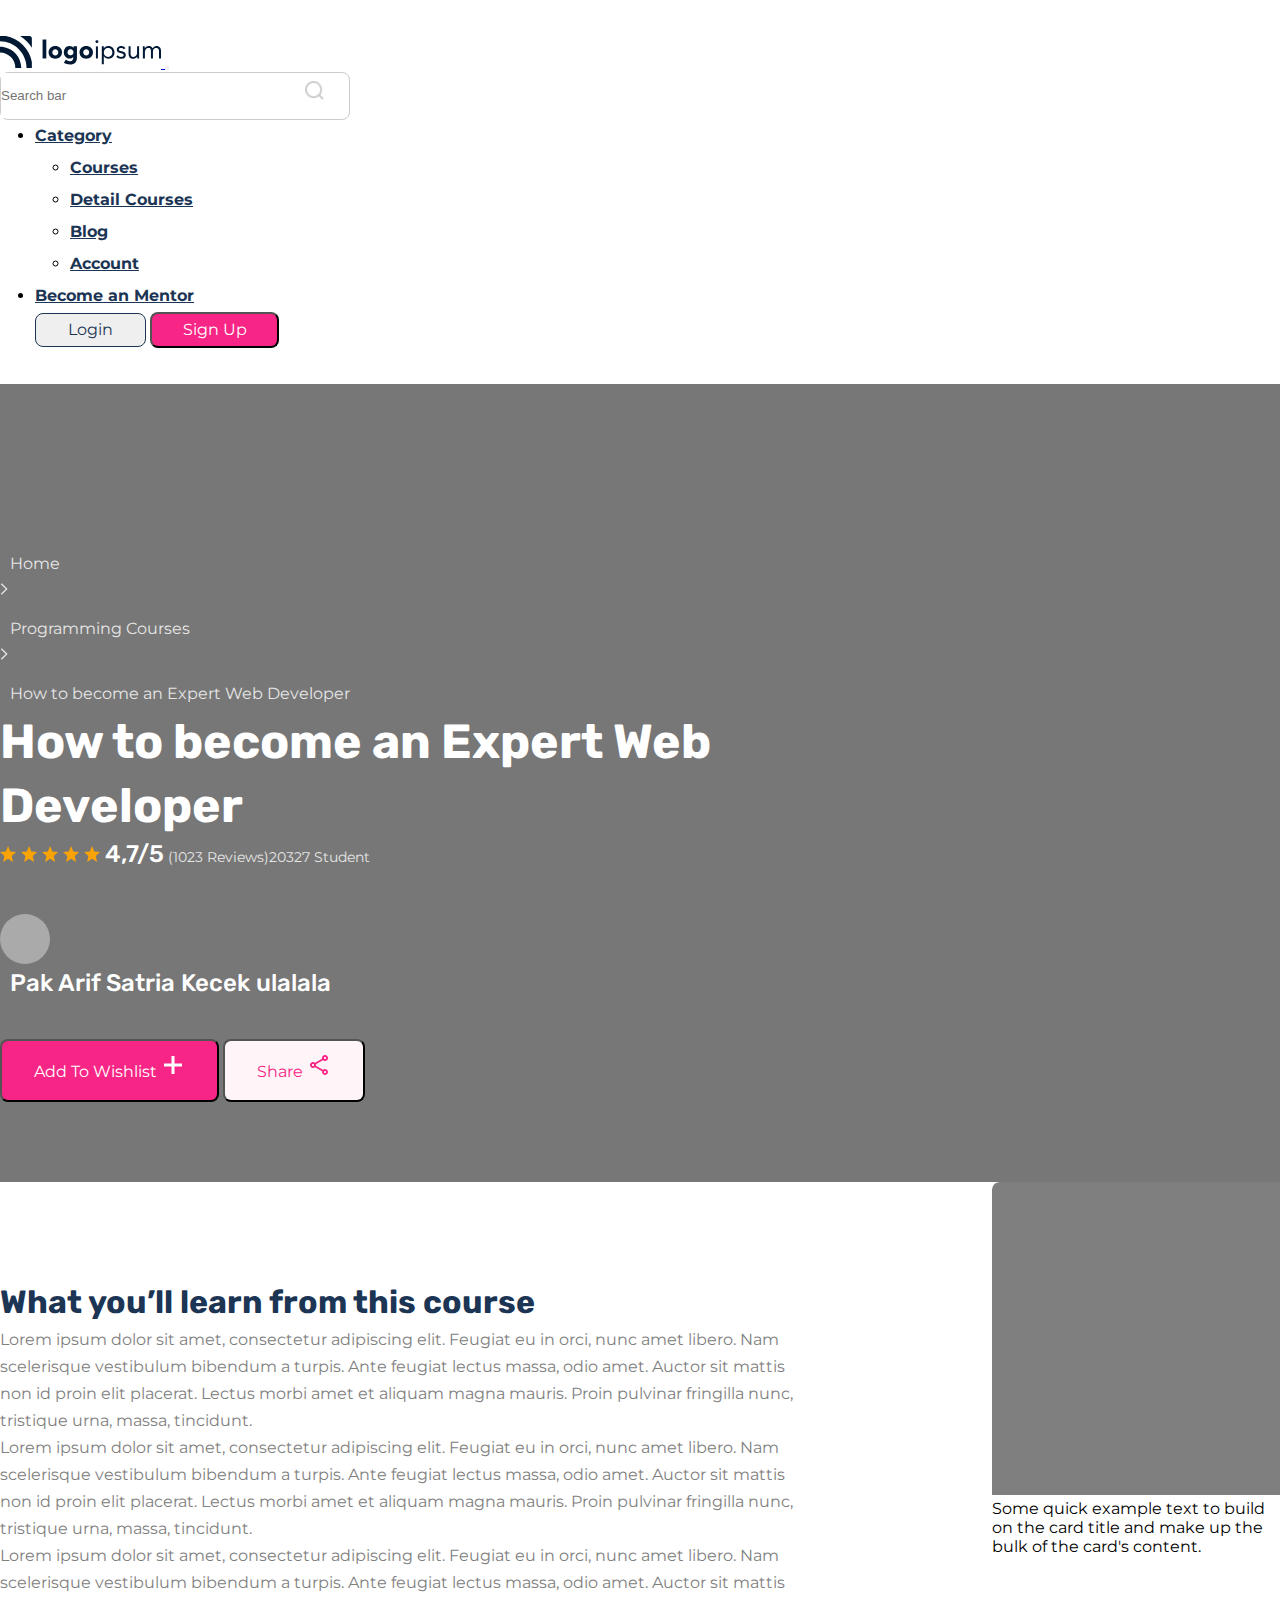
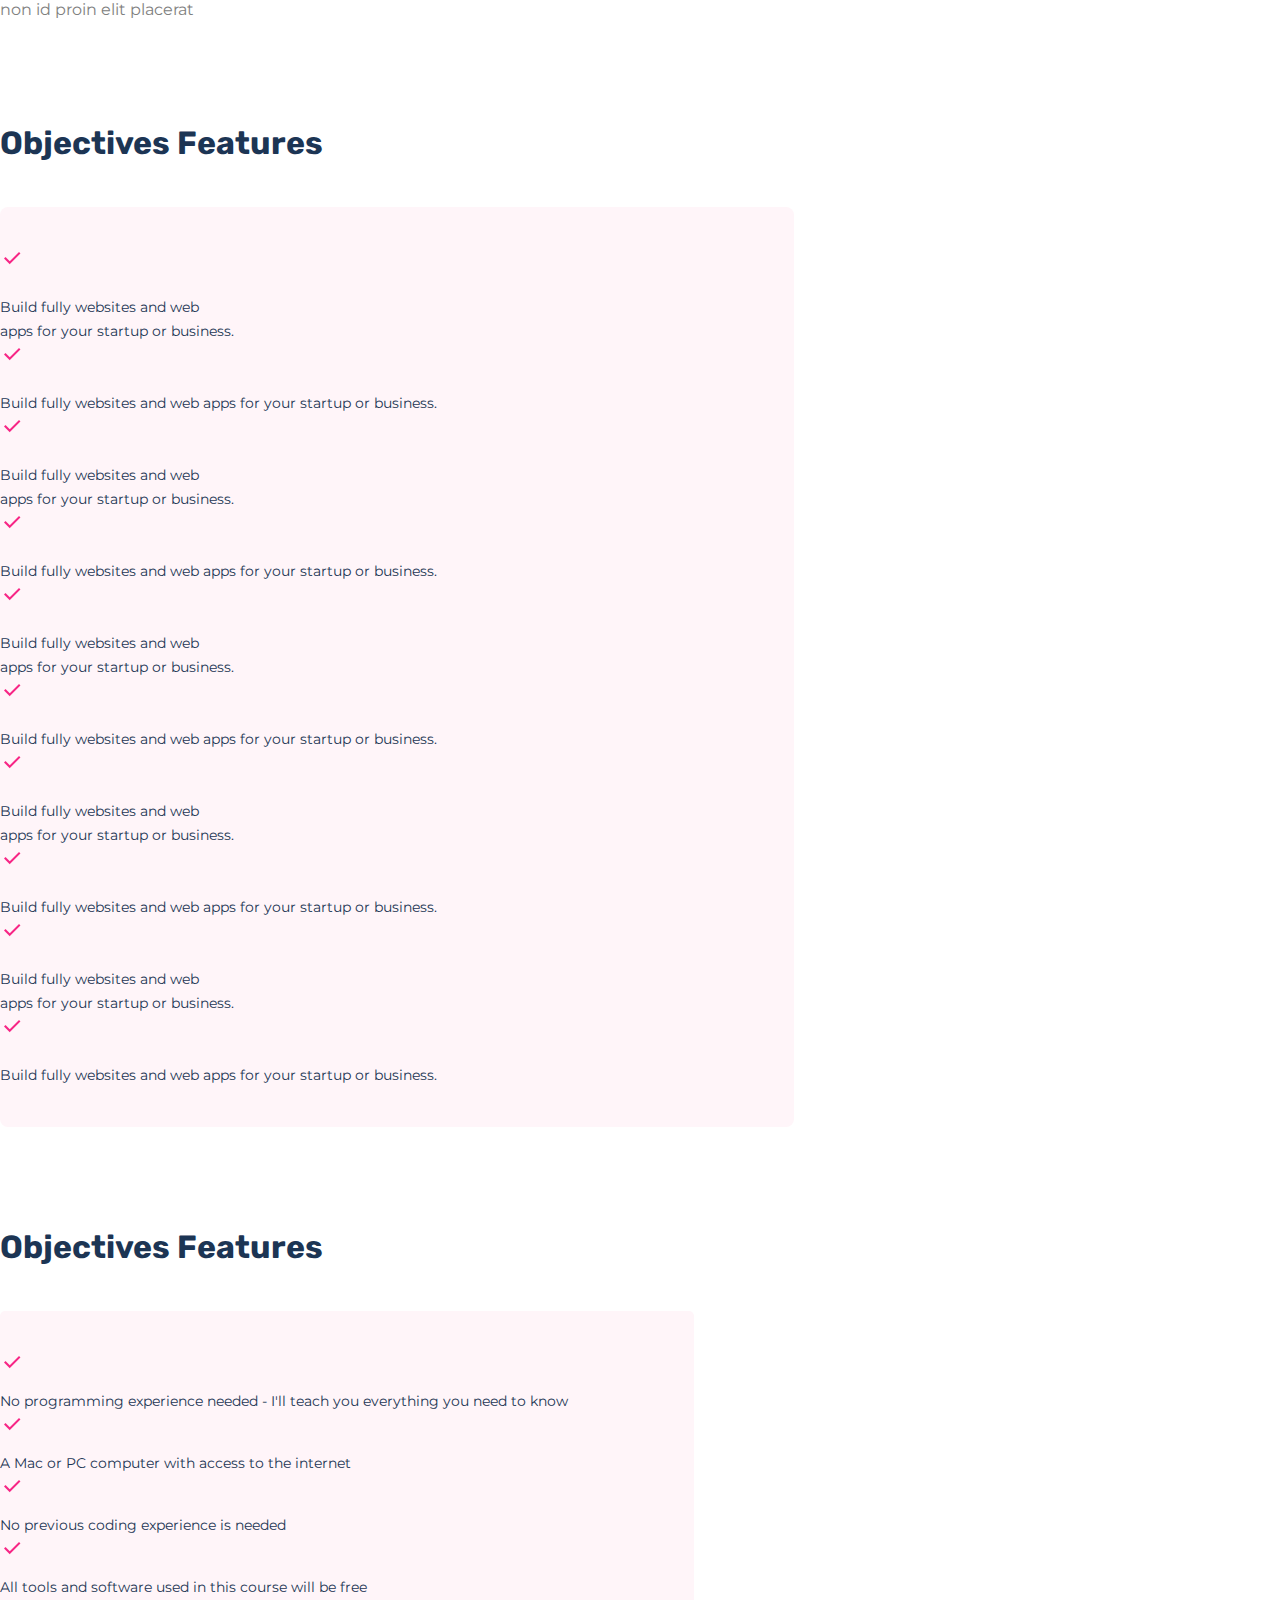
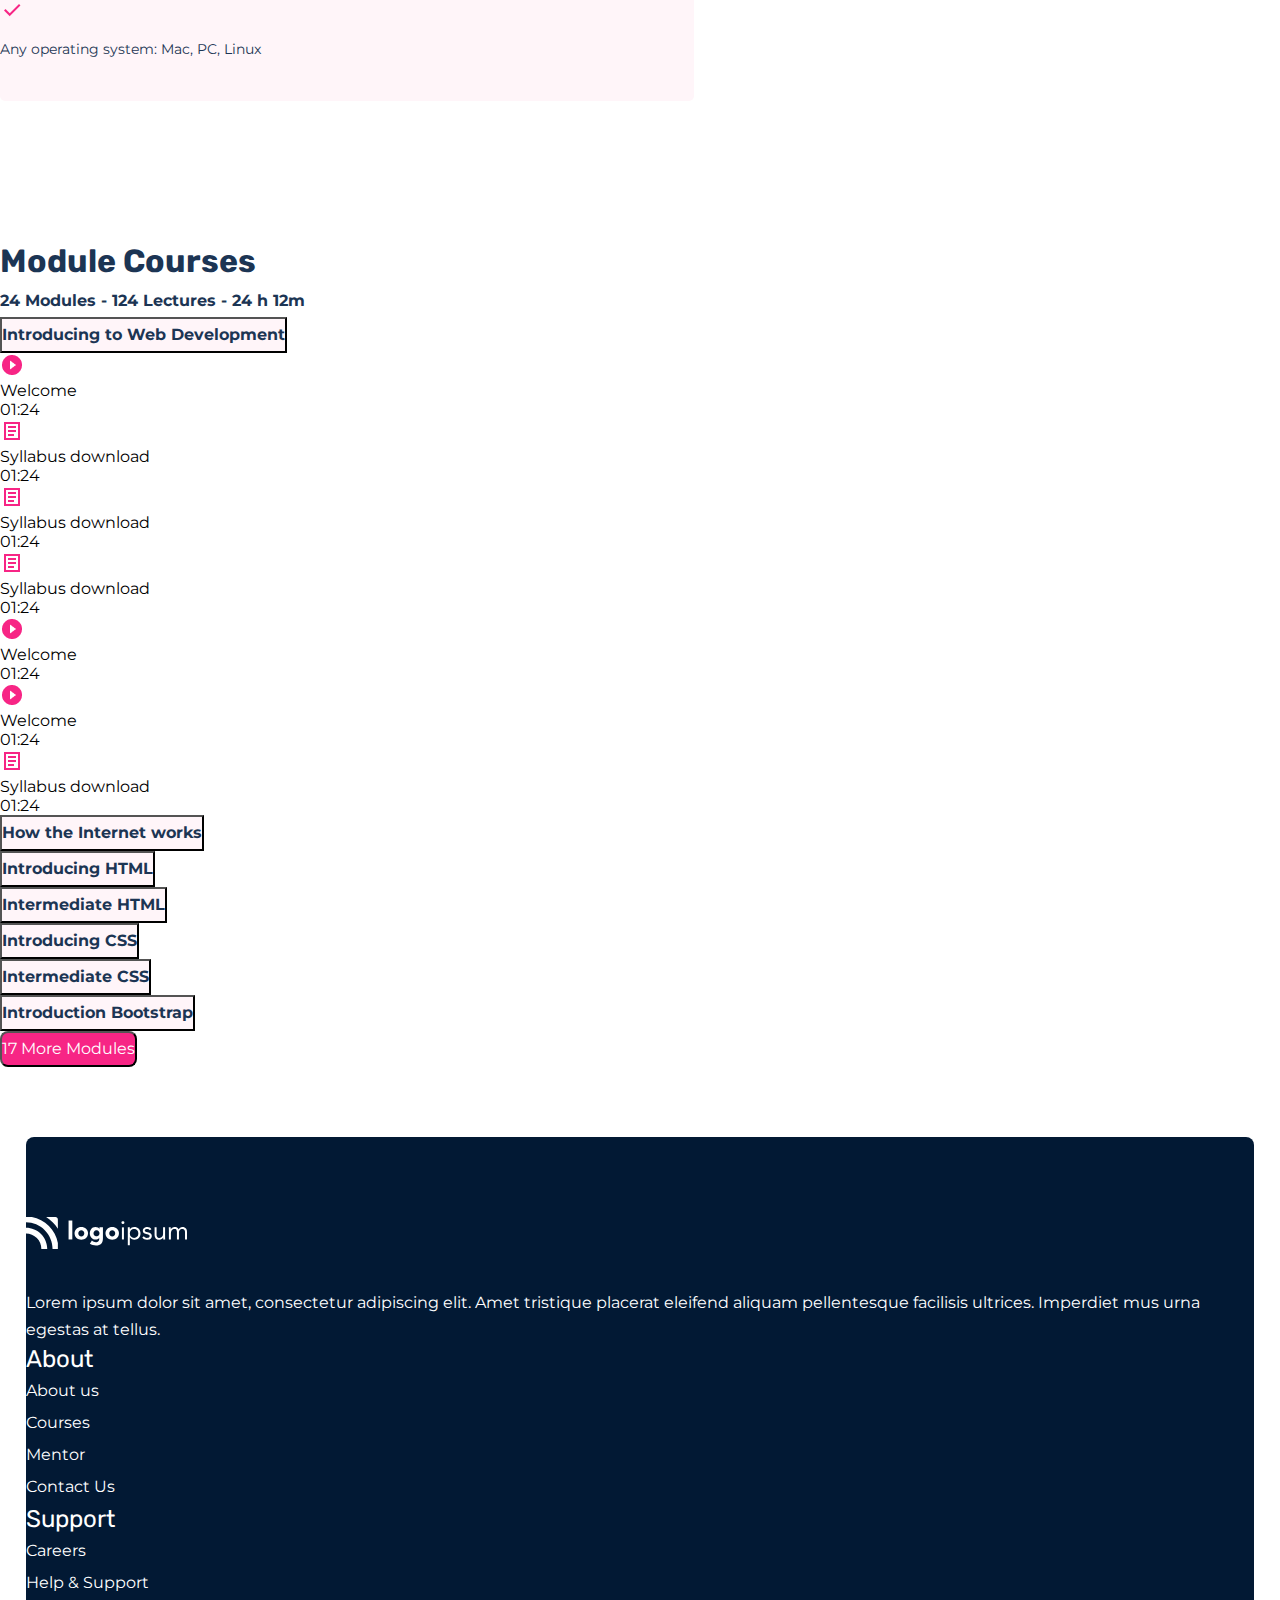
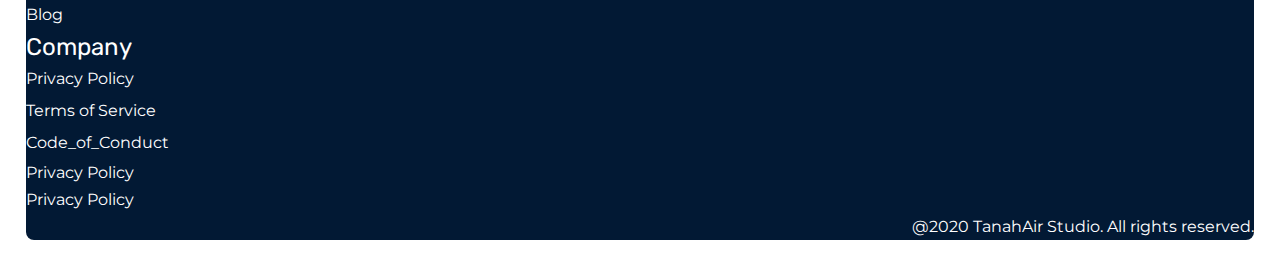
<file: pages/detailCourses.html>
<!DOCTYPE html>
<html lang="en">
  <head>
    <meta charset="UTF-8" />
    <meta http-equiv="X-UA-Compatible" content="IE=edge" />
    <meta name="viewport" content="width=device-width, initial-scale=1.0" />
    <title>Detail Courses</title>
    <link rel="stylesheet" href="../sass/main.css" />
    <link rel="preconnect" href="https://fonts.googleapis.com" />
    <link rel="preconnect" href="https://fonts.gstatic.com" crossorigin />
    <link
      href="https://fonts.googleapis.com/css2?family=Rubik:wght@300;400;500;600;700;800;900&display=swap"
      rel="stylesheet"
    />

    <link rel="preconnect" href="https://fonts.googleapis.com" />
    <link rel="preconnect" href="https://fonts.gstatic.com" crossorigin />
    <link
      href="https://fonts.googleapis.com/css2?family=Montserrat:wght@100;200;300;400;500;600;700;800;900&family=Poppins:wght@100;200;300;400;500;600;700;800;900&family=Rubik:wght@300;400;500;600;700;800;900&display=swap"
      rel="stylesheet"
    />

    <link
      href="https://cdn.jsdelivr.net/npm/bootstrap@5.0.2/dist/css/bootstrap.min.css"
      rel="stylesheet"
      integrity="sha384-EVSTQN3/azprG1Anm3QDgpJLIm9Nao0Yz1ztcQTwFspd3yD65VohhpuuCOmLASjC"
      crossorigin="anonymous"
    />
  </head>
  <body>
    <header class="header fixed-top nav-success">
      <nav
        class="navbar navbar-expand-lg navbar-light bg-light nav nav-success"
      >
        <div class="container">
          <a class="navbar-brand" href="../index.html">
            <img src="../images/Logo.svg" alt="" />
          </a>
          <button
            class="navbar-toggler"
            type="button"
            data-bs-toggle="collapse"
            data-bs-target="#navbarSupportedContent"
            aria-controls="navbarSupportedContent"
            aria-expanded="false"
            aria-label="Toggle navigation"
          >
            <span class="navbar-toggler-icon"></span>
          </button>

          <div class="collapse navbar-collapse" id="navbarSupportedContent">
            <form class="d-flex">
              <input
                class="form-input"
                type="text"
                placeholder="Search bar"
                aria-label="Search"
              />
              <img src="../images/Search.png" alt="" />
            </form>

            <ul class="navbar-nav mb-lg-0">
              <li class="nav-item active dropdown">
                <a
                  class="nav-link dropdown-toggle"
                  href="#"
                  id="navbarDropdown"
                  role="button"
                  data-bs-toggle="dropdown"
                  aria-expanded="false"
                >
                  Category
                </a>
                <ul class="dropdown-menu" aria-labelledby="navbarDropdown">
                  <li>
                    <a class="dropdown-item" href="./courses.html">Courses</a>
                  </li>
                  <li>
                    <a class="dropdown-item" href="./detailCourses.html"
                      >Detail Courses</a
                    >
                  </li>
                  <li>
                    <a class="dropdown-item" href="./blog.html">Blog</a>
                  </li>
                  <li>
                    <a class="dropdown-item" href="./account.html">Account</a>
                  </li>
                </ul>
              </li>
              <li class="nav-item">
                <a class="nav-link" aria-current="page" href="./courses.html"
                  >Become an Mentor</a
                >
              </li>
              <button class="btn btn-outline login-btn mx-2" type="submit">
                Login
              </button>
              <button class="btn btn-outline sign-btn" type="submit">
                Sign Up
              </button>
            </ul>
          </div>
        </div>
      </nav>
    </header>

    <section class="detail-cours">
      <div class="container">
        <div class="d-flex align-items-center detail-cours_texts">
          <p>Home</p>
          <img src="../images/Vector (4).svg" alt="" />
          <p>Programming Courses</p>
          <img src="../images/Vector (4).svg" alt="" />
          <p>How to become an Expert Web Developer</p>
        </div>
        <h1>How to become an Expert Web Developer</h1>
        <div class="d-flex align-items-center detail-cours__icons">
          <img class="mx-1" src="../images/1 (1).svg" alt="" />
          <img class="mx-1" src="../images/1 (1).svg" alt="" />
          <img class="mx-1" src="../images/1 (1).svg" alt="" />
          <img class="mx-1" src="../images/1 (1).svg" alt="" />
          <img class="mx-1" src="../images/1 (1).svg" alt="" />
          <b class="mx-2">4,7/5</b>
          <span class="mx-2">(1023 Reviews)</span
          ><span class="mx-2">20327 Student</span>
        </div>
        <div class="d-flex align-items-center detail-cours__all">
          <div class="kv"></div>
          <h6>Pak Arif Satria Kecek ulalala</h6>
        </div>
        <div class="d-flex align-items-center detail-cours__btns">
          <button class="btn btn-outline detail-cours__btn-1">
            Add To Wishlist <img src="../images/plus.png" alt="" />
          </button>
          <button class="btn btn-outline detail-cours__btn-2 mx-4">
            Share <img src="../images/share.png" alt="" />
          </button>
        </div>
      </div>
    </section>

    <div class="grid-sestim">
      <main class="container grid-main">
        <div class="grid-main__texts">
          <h1>What you’ll learn from this course</h1>
          <p>
            Lorem ipsum dolor sit amet, consectetur adipiscing elit. Feugiat eu
            in orci, nunc amet libero. Nam scelerisque vestibulum bibendum a
            turpis. Ante feugiat lectus massa, odio amet. Auctor sit mattis non
            id proin elit placerat. Lectus morbi amet et aliquam magna mauris.
            Proin pulvinar fringilla nunc, tristique urna, massa, tincidunt.
          </p>
          <p>
            Lorem ipsum dolor sit amet, consectetur adipiscing elit. Feugiat eu
            in orci, nunc amet libero. Nam scelerisque vestibulum bibendum a
            turpis. Ante feugiat lectus massa, odio amet. Auctor sit mattis non
            id proin elit placerat. Lectus morbi amet et aliquam magna mauris.
            Proin pulvinar fringilla nunc, tristique urna, massa, tincidunt.
          </p>
          <p>
            Lorem ipsum dolor sit amet, consectetur adipiscing elit. Feugiat eu
            in orci, nunc amet libero. Nam scelerisque vestibulum bibendum a
            turpis. Ante feugiat lectus massa, odio amet. Auctor sit mattis non
            id proin elit placerat
          </p>
        </div>
        <div class="grid-main__danger">
          <h3>Objectives Features</h3>
          <div class="row grid-main__row">
            <div class="col-12 col-md-6 d-flex align-items-center grid-main__flex">
              <img src="../images/check-mark.png" alt="" />
              <p>
                Build fully websites and web <br> apps for your startup or business.
              </p>
            </div>
            <div class="col-12 col-md-6 d-flex align-items-center grid-main__flex">
              <img src="../images/check-mark.png" alt="" />
              <p>
                Build fully websites and web apps for your startup or business.
              </p>
            </div>
            <div class="col-12 col-md-6 d-flex align-items-center grid-main__flex">
              <img src="../images/check-mark.png" alt="" />
              <p>
                Build fully websites and web <br> apps for your startup or business.
              </p>
            </div>
            <div class="col-12 col-md-6 d-flex align-items-center grid-main__flex">
              <img src="../images/check-mark.png" alt="" />
              <p>
                Build fully websites and web apps for your startup or business.
              </p>
            </div>
            <div class="col-12 col-md-6 d-flex align-items-center grid-main__flex">
              <img src="../images/check-mark.png" alt="" />
              <p>
                Build fully websites and web <br> apps for your startup or business.
              </p>
            </div>
            <div class="col-12 col-md-6 d-flex align-items-center grid-main__flex">
              <img src="../images/check-mark.png" alt="" />
              <p>
                Build fully websites and web apps for your startup or business.
              </p>
            </div>
            <div class="col-12 col-md-6 d-flex align-items-center grid-main__flex">
              <img src="../images/check-mark.png" alt="" />
              <p>
                Build fully websites and web <br> apps for your startup or business.
              </p>
            </div>
            <div class="col-12 col-md-6 d-flex align-items-center grid-main__flex">
              <img src="../images/check-mark.png" alt="" />
              <p>
                Build fully websites and web apps for your startup or business.
              </p>
            </div>
            <div class="col-12 col-md-6 d-flex align-items-center grid-main__flex">
              <img src="../images/check-mark.png" alt="" />
              <p>
                Build fully websites and web <br> apps for your startup or business.
              </p>
            </div>
            <div class="col-12 col-md-6 d-flex align-items-center grid-main__flex">
              <img src="../images/check-mark.png" alt="" />
              <p>
                Build fully websites and web apps for your startup or business.
              </p>
            </div>
          </div>

          <div class="grid-main__danger-2">
            <h3>Objectives Features</h3>
            <div class="row grid-main__row-2">
              <div class="col-12 col-md-12 grid-main__col-2 d-flex align-items-center">
                <img src="../images/check-mark.png" alt="" />
                <p>
                  No programming experience needed - I'll teach you everything you need to know
                </p>
              </div>
              <div class="col-12 col-md-12 grid-main__col-2 d-flex align-items-center">
                <img src="../images/check-mark.png" alt="" />
                <p>
                  A Mac or PC computer with access to the internet
                </p>
              </div>
              <div class="col-12 col-md-12 grid-main__col-2 d-flex align-items-center">
                <img src="../images/check-mark.png" alt="" />
                <p>
                  No previous coding experience is needed
                </p>
              </div>
              <div class="col-12 col-md-12 grid-main__col-2 d-flex align-items-center">
                <img src="../images/check-mark.png" alt="" />
                <p>
                  All tools and software used in this course will be free
                </p>
              </div>
              <div class="col-12 col-md-12 grid-main__col-2 d-flex align-items-center">
                <img src="../images/check-mark.png" alt="" />
                <p>
                  Any operating system: Mac, PC, Linux
                </p>
              </div>
            </div>
          </div>
          <div class="grid-main__coruseles">
            <div class="grid-main__texts d-flex align-items-center justify-content-between">
              <h1>Module Courses</h1>
              <h6>24 Modules - 124 Lectures - 24 h 12m</h6>
  
            </div>
            <div class="accordion accordion-flush" id="accordionFlushExample">
              <div class="accordion-item">
                <h2 class="accordion-header" id="flush-headingOne">
                  <button class="accordion-button collapsed grid-main__bg" type="button" data-bs-toggle="collapse" data-bs-target="#flush-collapseOne" aria-expanded="false" aria-controls="flush-collapseOne">
                    Introducing to Web Development
                  </button>
                </h2>
                <div id="flush-collapseOne" class="accordion-collapse collapse" aria-labelledby="flush-headingOne" data-bs-parent="#accordionFlushExample">
                  <div class="accordion-body">
<div class="d-flex align-items-center justify-content-between">
  <div class="d-flex mx-4"><img src="../images/play_circle_filled.png" alt="">
  <p>Welcome</p></div>
  <div>
    01:24
  </div>
</div>
<div class="d-flex align-items-center justify-content-between">
  <div class="d-flex mx-4"><img src="../images/Document.png" alt="">
  <p>Syllabus download</p></div>
  <div>
    01:24
  </div>
</div>
<div class="d-flex align-items-center justify-content-between">
  <div class="d-flex mx-4"><img src="../images/Document.png" alt="">
  <p>Syllabus download</p></div>
  <div>
    01:24
  </div>
</div>
<div class="d-flex align-items-center justify-content-between">
  <div class="d-flex mx-4"><img src="../images/Document.png" alt="">
  <p>Syllabus download</p></div>
  <div>
    01:24
  </div>
</div>
<div class="d-flex align-items-center justify-content-between">
  <div class="d-flex mx-4"><img src="../images/play_circle_filled.png" alt="">
  <p>Welcome</p></div>
  <div>
    01:24
  </div>
</div>
<div class="d-flex align-items-center justify-content-between">
  <div class="d-flex mx-4"><img src="../images/play_circle_filled.png" alt="">
  <p>Welcome</p></div>
  <div>
    01:24
  </div>
</div>
<div class="d-flex align-items-center justify-content-between">
  <div class="d-flex mx-4"><img src="../images/Document.png" alt="">
  <p>Syllabus download</p></div>
  <div>
    01:24
  </div>
</div>
                  </div>
              </div>
              <div class="accordion-item">
                <h2 class="accordion-header" id="flush-headingTwo">
                  <button class="accordion-button collapsed grid-main__bg" type="button" data-bs-toggle="collapse" data-bs-target="#flush-collapseTwo" aria-expanded="false" aria-controls="flush-collapseTwo">
                    How the Internet works
                  </button>
                </h2>
              </div>
              <div class="accordion-item">
                <h2 class="accordion-header" id="flush-headingThree">
                  <button class="accordion-button collapsed grid-main__bg" type="button" data-bs-toggle="collapse" data-bs-target="#flush-collapseThree" aria-expanded="false" aria-controls="flush-collapseThree">
                    Introducing HTML
                  </button>
                </h2>
              </div>
              <div class="accordion-item">
                <h2 class="accordion-header" id="flush-headingThree">
                  <button class="accordion-button collapsed grid-main__bg" type="button" data-bs-toggle="collapse" data-bs-target="#flush-collapseThree" aria-expanded="false" aria-controls="flush-collapseThree">
                    Intermediate HTML
                  </button>
                </h2>
              </div>
              <div class="accordion-item">
                <h2 class="accordion-header" id="flush-headingThree">
                  <button class="accordion-button collapsed grid-main__bg" type="button" data-bs-toggle="collapse" data-bs-target="#flush-collapseThree" aria-expanded="false" aria-controls="flush-collapseThree">
                    Introducing CSS
                  </button>
                </h2>
              </div>
              <div class="accordion-item">
                <h2 class="accordion-header" id="flush-headingThree">
                  <button class="accordion-button collapsed grid-main__bg" type="button" data-bs-toggle="collapse" data-bs-target="#flush-collapseThree" aria-expanded="false" aria-controls="flush-collapseThree">
                    Intermediate CSS
                  </button>
                </h2>
              </div>
              <div class="accordion-item">
                <h2 class="accordion-header" id="flush-headingThree">
                  <button class="accordion-button collapsed grid-main__bg" type="button" data-bs-toggle="collapse" data-bs-target="#flush-collapseThree" aria-expanded="false" aria-controls="flush-collapseThree">
                    Introduction Bootstrap
                  </button>
                </h2>
              </div>
            </div>
          <button class="btn btn-outline grid-main__btn w-100 my-4">17 More Modules</button>
          </div>
      </main>
      <aside class="container">
        <div class="card" style="width: 18rem;">
          <img src="../images/overlay.svg" class="card-img-top" alt="...">
          <div class="card-body">
            <p class="card-text">Some quick example text to build on the card title and make up the bulk of the card's content.</p>
          </div>
        </div>
      </aside>
    </div>
    <div class="bg-footer__top">
      <footer class="bg-footer">
        <div class="container">
          <div class="row">
            <div class="col-12 col-md-6 bg-footer__logo">
              <img src="../images/Logo (1).svg" alt="" />
              <p>
                Lorem ipsum dolor sit amet, consectetur adipiscing elit. Amet
                tristique placerat eleifend aliquam pellentesque facilisis
                ultrices. Imperdiet mus urna egestas at tellus.
              </p>
            </div>
            <div class="col-12 col-md-2 bg-footer__ul">
              <ul>
                <li class="pb-3">
                  <a class="bg-footer__1" href="../index.html">About</a>
                </li>
                <li><a href="./detailCourses.html">About us</a></li>
                <li><a href="./courses.html">Courses</a></li>
                <li><a href="./blog.html">Mentor</a></li>
                <li><a href="./account.html">Contact Us</a></li>
              </ul>
            </div>
            <div class="col-12 col-md-2 bg-footer__ul">
              <ul>
                <li class="pb-3">
                  <a class="bg-footer__1" href="../index.html">Support</a>
                </li>
                <li><a href="../index.html">Careers</a></li>
                <li><a href="../index.html">Help & Support</a></li>
                <li><a href="./blog.html">Blog</a></li>
              </ul>
            </div>
            <div class="col-12 col-md-2 bg-footer__ul">
              <ul>
                <li class="pb-3">
                  <a class="bg-footer__1" href="../index.html">Company</a>
                </li>
                <li><a href="../index.html">Privacy Policy</a></li>
                <li><a href="../index.html">Terms of Service</a></li>
                <li><a href="../index.html">Code_of_Conduct</a></li>
              </ul>
            </div>
            <div class="row my-5">
              <div class="col-12 col-md-3 footer-bg__text">Privacy Policy</div>
              <div class="col-12 col-md-3 footer-bg__text">Privacy Policy</div>
              <div class="col-12 col-md-6 footer-bg__text footer-bg__20">
                @2020 TanahAir Studio. All rights reserved.
              </div>
            </div>
          </div>
        </div>
      </footer>
    </div>
    <script
      src="https://cdn.jsdelivr.net/npm/@popperjs/core@2.9.2/dist/umd/popper.min.js"
      integrity="sha384-IQsoLXl5PILFhosVNubq5LC7Qb9DXgDA9i+tQ8Zj3iwWAwPtgFTxbJ8NT4GN1R8p"
      crossorigin="anonymous"
    ></script>
    <script
      src="https://cdn.jsdelivr.net/npm/bootstrap@5.0.2/dist/js/bootstrap.min.js"
      integrity="sha384-cVKIPhGWiC2Al4u+LWgxfKTRIcfu0JTxR+EQDz/bgldoEyl4H0zUF0QKbrJ0EcQF"
      crossorigin="anonymous"
    ></script>
  </body>
</html>
</file>
<file: sass/main.css>
* {
  padding: 0;
  margin: 0;
  box-sizing: border-box;
}

html,
body {
  font-family: "Rubik", sans-serif;
  font-family: "Montserrat", sans-serif;
}

header .nav {
  padding: 36px 0 36px 0;
  background: #ffffff !important;
}
header .nav form {
  align-items: center;
  justify-content: center;
  width: 350px;
  height: 48px;
  border: 1px solid #cccccc;
  border-radius: 8px;
  background: #ffffff;
}
header .nav form .form-input {
  width: 300px;
  height: 45px;
  border: none;
  outline: none;
}
header .nav form img {
  width: 19px;
  height: 19px;
}
header .nav ul {
  padding: 0 0 0 35px;
}
header .nav ul li a {
  font-family: "Montserrat";
  font-style: normal;
  font-weight: 700;
  font-size: 16px;
  line-height: 32px;
  color: #1c3554;
}
header .nav ul li a:hover {
  color: #021934;
}
header .nav ul .login-btn {
  width: 111px;
  border: 1px solid #1c3554;
  border-radius: 8px;
  font-family: "Montserrat";
  font-size: 16px;
  line-height: 32px;
  color: #1c3554;
}
header .nav ul .sign-btn {
  width: 129px;
  background: #f72585;
  border-radius: 8px;
  font-family: "Montserrat";
  font-size: 16px;
  line-height: 32px;
  color: #ffffff;
}

.bg-footer__top {
  padding: 70px 0 20px 0;
}
.bg-footer__top .bg-footer {
  padding: 80px 0 0 0;
  max-width: 96%;
  background: #021934;
  border-radius: 8px;
  margin: 0 auto;
}
.bg-footer__top .bg-footer .bg-footer__logo p {
  padding: 36px 0 0 0;
  font-family: "Montserrat";
  font-style: normal;
  font-weight: 400;
  font-size: 16px;
  line-height: 27px;
  color: #ffffff;
}
.bg-footer__top .bg-footer .bg-footer__ul ul {
  list-style-type: none;
}
.bg-footer__top .bg-footer .bg-footer__ul ul li a {
  text-decoration: none;
  font-family: "Montserrat";
  font-size: 16px;
  line-height: 32px;
  color: #ffffff;
}
.bg-footer__top .bg-footer .bg-footer__ul ul li .bg-footer__1 {
  font-family: "Rubik";
  font-style: normal;
  font-weight: 400;
  font-size: 24px;
  line-height: 32px;
  color: #ffffff;
}
.bg-footer__top .bg-footer .footer-bg__text {
  font-family: "Montserrat";
  font-style: normal;
  font-weight: 400;
  font-size: 16px;
  line-height: 27px;
  color: #ffffff;
}
.bg-footer__top .bg-footer .footer-bg__20 {
  text-align: end;
}

.bg-section {
  max-width: 96%;
  margin: 0px 40px;
  background: #021934;
  border-radius: 8px;
}
.bg-section .header-texts .header-text h1 {
  padding: 88px 0 0 0;
  font-family: "Rubik";
  font-style: normal;
  font-weight: 700;
  font-size: 64px;
  line-height: 88px;
  color: #ffffff;
}
.bg-section .header-texts .header-text p {
  padding: 24px 0 0 0;
  font-family: "Montserrat";
  font-style: normal;
  font-weight: 400;
  font-size: 16px;
  line-height: 27px;
  color: #ffffff;
}
.bg-section .header-texts .header-text form {
  padding: 66px 0 0 0;
  align-items: center;
  height: 80px;
  width: 510px;
  border: 1px solid #ffffff;
  padding: 0 0 0 16px;
  border-radius: 8px;
  background-color: #ffffff;
}
.bg-section .header-texts .header-text form img {
  width: 19px;
  height: 19px;
}
.bg-section .header-texts .header-text form input {
  width: 343px;
  height: 75px;
  border: none;
  outline: none;
  padding: 0 0 0 10px;
}
.bg-section .header-texts .header-text form button {
  width: 121px;
  height: 56px;
  background: #f72585;
  border-radius: 8px;
  font-family: "Montserrat";
  font-size: 16px;
  line-height: 32px;
  color: #ffffff;
}
.bg-section .header-texts .header-text .icons {
  max-width: 100%;
  padding: 56px 0 88px 0;
}
.bg-section .header-texts .header-text .icons .clock {
  padding: 0 19px 0 0;
  font-family: "Rubik";
  font-style: normal;
  font-weight: 700;
  font-size: 16px;
  line-height: 24px;
  color: #ffffff;
  align-items: center;
}
.bg-section .header-texts .header-text .icons .user {
  padding: 0 20px 0 0;
  font-family: "Rubik";
  font-style: normal;
  font-weight: 700;
  font-size: 16px;
  line-height: 24px;
  color: #ffffff;
}
.bg-section .header-texts .header-text .icons .video {
  font-family: "Rubik";
  font-style: normal;
  font-weight: 700;
  font-size: 16px;
  line-height: 24px;
  color: #ffffff;
}
.bg-section .header-texts .header-img .header-div_1 {
  position: absolute;
}
.bg-section .header-texts .header-img .header-img_1 {
  width: 670px;
  margin-left: -136px;
}
.bg-section .header-texts .header-img .header-div_2 {
  position: absolute;
}
.bg-section .header-texts .header-img .header-img_2 {
  max-width: 100%;
  margin-top: -585px;
}
.bg-section .header-texts .header-img .header-div_3 {
  position: absolute;
}
.bg-section .header-texts .header-img .header-img_3 {
  max-width: 100%;
  margin-left: 71px;
  margin-top: -972px;
}
.bg-section .header-texts .header-img .header-div_4 {
  position: absolute;
}
.bg-section .header-texts .header-img .header-img_4 {
  max-width: 100%;
  margin-left: 442px;
  margin-top: -504px;
}
.bg-section .header-texts .header-img .header-div_5 {
  position: absolute;
}
.bg-section .header-texts .header-img .header-img_5 {
  max-width: 100%;
  margin-left: 47px;
  margin-top: -204px;
}
.bg-section .header-texts .header-img .header-div_6 {
  position: absolute;
}
.bg-section .header-texts .header-img .header-img_6 {
  max-width: 100%;
  margin-left: 315px;
  margin-top: -61px;
}

.bg-card {
  padding: 88px 0 0 0;
}
.bg-card h1 {
  padding: 0 0 56px 0;
  text-align: center;
  font-family: "Rubik";
  font-style: normal;
  font-weight: 700;
  font-size: 48px;
  line-height: 64px;
  color: #1c3554;
}
.bg-card .btn-all {
  padding: 0 0 32px 0;
  text-align: center;
}
.bg-card .btn-all .btn-all-1 {
  font-family: "Montserrat";
  font-size: 16px;
  line-height: 32px;
  width: 167px;
  height: 48px;
  color: #ffffff;
  background: #f72585;
  border-radius: 8px;
}
.bg-card .btn-all .btn-all-2 {
  font-family: "Montserrat";
  font-size: 16px;
  line-height: 32px;
  width: 167px;
  height: 48px;
  color: #222;
}
.bg-card .btn-all .btn-all-2:hover {
  color: #ffffff;
  background: #f72585;
  border-radius: 8px;
  transition: 2s;
}
.bg-card .cards {
  padding: 40px 0 0 0;
}
.bg-card .cards .card {
  width: 280px;
  margin-left: 2px;
  border: none;
  transition: 1.5s;
}
.bg-card .cards .card:hover {
  box-shadow: rgba(0, 0, 0, 0.15) 1.95px 1.95px 2.6px;
}
.bg-card .cards .card img {
  margin-top: 10px;
}
.bg-card .cards .card .btn-card {
  display: flex;
  justify-content: center;
}
.bg-card .cards .card .cards-title h6 {
  font-family: "Rubik";
  font-style: normal;
  font-weight: 500;
  font-size: 16px;
  line-height: 24px;
  color: #1c3554;
}
.bg-card .cards .card .cards-title b {
  font-family: "Montserrat";
  font-size: 12px;
  line-height: 24px;
  color: #f72585;
}
.bg-card .cards .card .cards-title .card-icons img {
  padding: 0 4px 0 0;
}
.bg-card .cards .card .cards-title .card-icons b {
  padding: 10px 0 0 10px;
  font-family: "Montserrat";
  font-size: 14px;
  line-height: 24px;
  color: #808080;
}
.bg-card .cards .card .cards-title .card-del del {
  font-family: "Montserrat";
  font-style: normal;
  font-weight: 400;
  font-size: 16px;
  line-height: 27px;
  color: #cccccc;
}
.bg-card .cards .card .cards-title .card-del h3 {
  font-family: "Rubik";
  font-style: normal;
  font-weight: 500;
  font-size: 24px;
  line-height: 32px;
  color: #1c3554;
  padding: 8px 0 0 8px;
}
.bg-card .btn-more {
  margin: 0 auto;
  width: 280px;
  background: #f72585;
  border-radius: 8px;
  font-family: "Montserrat";
  font-size: 16px;
  line-height: 32px;
  color: #ffffff;
}

.categories h1 {
  padding: 160px 0 56px 0;
  font-family: "Rubik";
  font-style: normal;
  font-weight: 700;
  font-size: 48px;
  line-height: 64px;
  color: #1c3554;
}
.categories .categories-top {
  padding: 0 16px 16px 0;
}
.categories .categories-top .categories-art {
  height: 350px;
  background: #000000;
  opacity: 0.5;
  border-radius: 8px;
  text-align: center;
  padding: 278px 0 0 0;
  font-family: "Rubik";
  font-style: normal;
  font-weight: 500;
  font-size: 24px;
  line-height: 32px;
  color: #ffffff;
}

.section-icons {
  padding: 150px 0 0 0;
}
.section-icons .section-img img {
  width: 100%;
}
.section-icons .section-icon__texts {
  padding: 10px 0 0 0;
}
.section-icons .section-icon__texts .section-icon__text {
  font-family: "Rubik";
  font-style: normal;
  font-weight: 700;
  font-size: 32px;
  line-height: 48px;
  color: #1c3554;
  text-transform: capitalize;
  text-align: center;
}
.section-icons .section-icon__texts .section-icon__p {
  font-family: "Rubik";
  font-style: normal;
  font-weight: 400;
  font-size: 24px;
  line-height: 32px;
  color: #1c3554;
  text-align: center;
}
.section-icons .section-img1 {
  padding: 10px 0 0 0;
}
.section-icons .section-img1 img {
  width: 100%;
}
.section-icons .section-icon__texts1 {
  padding: 17px 0 0 0;
}
.section-icons .section-icon__texts1 .section-icon__text1 {
  font-family: "Rubik";
  font-style: normal;
  font-weight: 700;
  font-size: 32px;
  line-height: 48px;
  color: #1c3554;
  text-transform: capitalize;
  text-align: center;
}
.section-icons .section-icon__texts1 .section-icon__p1 {
  padding: 1px 0 0 0;
  font-family: "Rubik";
  font-style: normal;
  font-weight: 400;
  font-size: 24px;
  line-height: 32px;
  color: #1c3554;
  text-align: center;
}
.section-icons .section-imgs {
  display: flex;
  justify-content: end;
}

.section-back .section-bg {
  height: 657px;
  background: #cccccc;
  border-radius: 8px;
}
.section-back .section-becom {
  padding: 0 0 0 56px;
}
.section-back .section-becom h1 {
  font-family: "Rubik";
  font-style: normal;
  font-weight: 700;
  font-size: 48px;
  line-height: 64px;
  color: #1c3554;
}
.section-back .section-becom p {
  font-family: "Rubik";
  font-style: normal;
  font-weight: 400;
  font-size: 16px;
  line-height: 27px;
  color: #808080;
}
.section-back .section-becom .section-btn {
  padding: 16px 40px;
  background: #f72585;
  border-radius: 8px;
  font-family: "Montserrat";
  font-size: 16px;
  line-height: 32px;
  color: #ffffff;
}

.corusel {
  padding: 160px 0 0 0;
}
.corusel .corusel-img {
  padding: 0 0 0 40px;
}
.corusel .corusel-img .corusel-acc {
  position: absolute;
  margin-top: -143px;
  margin-left: -30px;
}
.corusel .carousel-texts {
  padding: 70px 0 0 48px;
}
.corusel .carousel-texts .carousel-p {
  font-family: "Rubik";
  font-style: normal;
  font-weight: 400;
  font-size: 32px;
  line-height: 48px;
  color: #1c3554;
}
.corusel .carousel-texts h6 {
  font-family: "Rubik";
  font-style: normal;
  font-weight: 500;
  font-size: 24px;
  line-height: 32px;
  color: #1c3554;
}
.corusel .carousel-texts .carousel-p__little {
  font-family: "Montserrat";
  font-size: 14px;
  line-height: 24px;
  color: #808080;
}

.section-icons h1 {
  font-family: "Rubik";
  font-style: normal;
  font-weight: 700;
  font-size: 48px;
  line-height: 64px;
  color: #1c3554;
  text-align: center;
}
.section-icons .section-icons__grid {
  padding: 71px 0 0 0;
}

.section-bottom {
  padding: 100px 0 0 0;
}
.section-bottom h1 {
  padding: 0 0 46px 0;
  font-family: "Rubik";
  font-style: normal;
  font-weight: 700;
  font-size: 48px;
  line-height: 64px;
  color: #1c3554;
}
.section-bottom .section-bottom__img {
  width: 350px;
  border: none;
  margin-left: 20px;
}
.section-bottom .section-bottom__img:hover {
  transition: 1.5s;
  box-shadow: 10px 10px 10px 2px rgba(100, 100, 111, 0.2);
}
.section-bottom .section-bottom__img img {
  width: 94%;
  padding: 8px 0 0 0;
  margin: 0 auto;
}
.section-bottom .section-bottom__img .section-bottom__texts span {
  font-family: "Montserrat";
  font-style: normal;
  font-weight: 400;
  font-size: 14px;
  line-height: 24px;
  color: #808080;
}
.section-bottom .section-bottom__img .section-bottom__texts h5 {
  font-family: "Rubik";
  font-style: normal;
  font-weight: 700;
  font-size: 24px;
  line-height: 32px;
  color: #1c3554;
}
.section-bottom .section-bottom__img .section-bottom__texts p {
  font-family: "Montserrat";
  font-style: normal;
  font-weight: 400;
  font-size: 16px;
  line-height: 27px;
  color: #808080;
}
.section-bottom .section-bottom__img .section-bottom__texts a {
  font-family: "Montserrat";
  font-size: 16px;
  line-height: 32px;
  border: none;
  background: #ffffff;
  color: #f72585;
}

.section-home__page {
  padding: 100px 0 0 0;
}
.section-home__page .section-home {
  padding: 16px 0 0 0;
}
.section-home__page .section-home .section-home__p {
  padding: 15px 12px 0 0;
  font-family: "Montserrat";
  font-size: 16px;
  line-height: 32px;
  color: #808080;
}
.section-home__page .section-home .section-home__text {
  padding: 15px 0 0 12px;
  font-family: "Montserrat";
  font-size: 16px;
  line-height: 32px;
}

.section-programming h1 {
  font-family: "Rubik";
  font-style: normal;
  font-weight: 700;
  font-size: 64px;
  line-height: 88px;
  color: #1c3554;
}
.section-programming .section-home__texts {
  width: 712px;
  height: 54px;
  font-family: "Montserrat";
  font-style: normal;
  font-weight: 400;
  font-size: 16px;
  line-height: 27px;
  color: #808080;
}
.section-programming h6 {
  font-family: "Rubik";
  font-style: normal;
  font-weight: 700;
  font-size: 32px;
  line-height: 48px;
  color: #1c3554;
}
.section-programming .cards {
  padding: 40px 0 0 0;
}
.section-programming .cards .card {
  width: 280px;
  margin-left: 2px;
  border: none;
  transition: 1.5s;
}
.section-programming .cards .card:hover {
  box-shadow: rgba(0, 0, 0, 0.15) 1.95px 1.95px 2.6px;
}
.section-programming .cards .card img {
  margin-top: 10px;
}
.section-programming .cards .card .btn-card {
  display: flex;
  justify-content: center;
}
.section-programming .cards .card .cards-title h6 {
  font-family: "Rubik";
  font-style: normal;
  font-weight: 500;
  font-size: 16px;
  line-height: 24px;
  color: #1c3554;
}
.section-programming .cards .card .cards-title b {
  font-family: "Montserrat";
  font-size: 12px;
  line-height: 24px;
  color: #f72585;
}
.section-programming .cards .card .cards-title .card-icons img {
  padding: 0 4px 0 0;
}
.section-programming .cards .card .cards-title .card-icons b {
  padding: 10px 0 0 10px;
  font-family: "Montserrat";
  font-size: 14px;
  line-height: 24px;
  color: #808080;
}
.section-programming .cards .card .cards-title .card-del del {
  font-family: "Montserrat";
  font-style: normal;
  font-weight: 400;
  font-size: 16px;
  line-height: 27px;
  color: #cccccc;
}
.section-programming .cards .card .cards-title .card-del h3 {
  font-family: "Rubik";
  font-style: normal;
  font-weight: 500;
  font-size: 24px;
  line-height: 32px;
  color: #1c3554;
  padding: 8px 0 0 8px;
}

.section-top_programming .section-top__text h2 {
  font-family: "Rubik";
  font-style: normal;
  font-weight: 700;
  font-size: 48px;
  line-height: 64px;
  color: #1c3554;
}
.section-top_programming .section-top__text button {
  width: 258px;
  background: #f72585;
  border-radius: 8px;
  font-family: "Montserrat";
  font-style: normal;
  font-weight: 700;
  font-size: 16px;
  line-height: 32px;
  color: #ffffff;
}
.section-top_programming .categories-top {
  padding: 0 16px 16px 0;
}
.section-top_programming .categories-top .categories-art {
  height: 350px;
  background: #000000;
  opacity: 0.5;
  border-radius: 8px;
  text-align: center;
  padding: 278px 0 0 0;
  font-family: "Rubik";
  font-style: normal;
  font-weight: 500;
  font-size: 24px;
  line-height: 32px;
  color: #ffffff;
}

.bottom-carusels h1 {
  font-family: "Rubik";
  font-style: normal;
  font-weight: 700;
  font-size: 48px;
  line-height: 64px;
  color: #1c3554;
}
.bottom-carusels .bottom-section {
  padding: 16px 40px;
  background: #fff5f9;
  border-radius: 8px;
  font-family: "Montserrat";
  font-size: 16px;
  line-height: 32px;
  color: #f72585;
}
.bottom-carusels .bottom-section2 {
  width: 224px;
  height: 64px;
  background: #f72585;
  border-radius: 8px;
  font-family: "Montserrat";
  font-size: 16px;
  line-height: 32px;
  color: #ffffff;
}

.bottom-carusels__card .cards {
  padding: 40px 0 0 0;
}
.bottom-carusels__card .cards .class-carusel {
  font-family: "Rubik";
  font-style: normal;
  font-weight: 700;
  font-size: 24px;
  line-height: 32px;
  color: #1c3554;
}
.bottom-carusels__card .cards .label div img {
  margin-top: -1px;
}
.bottom-carusels__card .cards .label div b {
  padding: 2px 4px 0 4px;
  font-family: "Montserrat";
  font-size: 14px;
  line-height: 24px;
  color: #1c3554;
}
.bottom-carusels__card .cards .label div span {
  padding: 2px 0 0 0;
  font-family: "Montserrat";
  font-size: 14px;
  line-height: 24px;
  color: #808080;
}
.bottom-carusels__card .cards .card {
  width: 280px;
  margin-left: 2px;
  border: none;
  transition: 1.5s;
}
.bottom-carusels__card .cards .card:hover {
  box-shadow: rgba(0, 0, 0, 0.15) 1.95px 1.95px 2.6px;
}
.bottom-carusels__card .cards .card img {
  margin-top: 10px;
}
.bottom-carusels__card .cards .card .btn-card {
  display: flex;
  justify-content: center;
}
.bottom-carusels__card .cards .card .cards-title h6 {
  font-family: "Rubik";
  font-style: normal;
  font-weight: 500;
  font-size: 16px;
  line-height: 24px;
  color: #1c3554;
}
.bottom-carusels__card .cards .card .cards-title b {
  font-family: "Montserrat";
  font-size: 12px;
  line-height: 24px;
  color: #f72585;
}
.bottom-carusels__card .cards .card .cards-title .card-icons img {
  padding: 0 4px 0 0;
}
.bottom-carusels__card .cards .card .cards-title .card-icons b {
  padding: 10px 0 0 10px;
  font-family: "Montserrat";
  font-size: 14px;
  line-height: 24px;
  color: #808080;
}
.bottom-carusels__card .cards .card .cards-title .card-del del {
  font-family: "Montserrat";
  font-style: normal;
  font-weight: 400;
  font-size: 16px;
  line-height: 27px;
  color: #cccccc;
}
.bottom-carusels__card .cards .card .cards-title .card-del h3 {
  font-family: "Rubik";
  font-style: normal;
  font-weight: 500;
  font-size: 24px;
  line-height: 32px;
  color: #1c3554;
  padding: 8px 0 0 8px;
}

.nav-success {
  background-color: #777 !important;
}

.detail-cours {
  padding: 150px 0 0 0;
  background-color: #777;
}
.detail-cours p {
  padding: 14px 10px 0 10px;
  font-family: "Montserrat";
  font-size: 16px;
  line-height: 32px;
  color: #e6e6e6;
}
.detail-cours h1 {
  width: 712px;
  font-family: "Rubik";
  font-style: normal;
  font-weight: 700;
  font-size: 48px;
  line-height: 64px;
  color: #ffffff;
}
.detail-cours .detail-cours__icons b {
  font-family: "Rubik";
  font-style: normal;
  font-weight: 500;
  font-size: 24px;
  line-height: 32px;
  color: #ffffff;
}
.detail-cours .detail-cours__icons span {
  font-family: "Montserrat";
  font-size: 14px;
  line-height: 24px;
  color: #e6e6e6;
}
.detail-cours .detail-cours__all {
  padding: 44px 0 40px 0;
}
.detail-cours .detail-cours__all .kv {
  width: 50px;
  height: 50px;
  background: #aaaaaa;
  border-radius: 50%;
}
.detail-cours .detail-cours__all h6 {
  padding: 3px 0 0 10px;
  font-family: "Rubik";
  font-style: normal;
  font-weight: 500;
  font-size: 24px;
  line-height: 32px;
  color: #ffffff;
}
.detail-cours .detail-cours__btns {
  padding: 0 0 80px 0;
}
.detail-cours .detail-cours__btns .detail-cours__btn-1 {
  padding: 12px 32px;
  background: #f72585;
  border-radius: 8px;
  font-family: "Montserrat";
  font-size: 16px;
  line-height: 32px;
  color: #ffffff;
}
.detail-cours .detail-cours__btns .detail-cours__btn-2 {
  padding: 12px 32px;
  background: #fff5f9;
  border-radius: 8px;
  font-family: "Montserrat";
  font-size: 16px;
  line-height: 32px;
  color: #f72585;
}

.grid-sestim {
  display: grid;
  grid-template-columns: 1fr auto;
}
.grid-sestim .grid-main .grid-main__texts {
  padding: 96px 0 0 0;
}
.grid-sestim .grid-main .grid-main__texts h1 {
  width: 70%;
  font-family: "Rubik";
  font-style: normal;
  font-weight: 700;
  font-size: 32px;
  line-height: 48px;
  color: #1c3554;
}
.grid-sestim .grid-main .grid-main__texts p {
  width: 80%;
  font-family: "Montserrat";
  font-style: normal;
  font-weight: 400;
  font-size: 16px;
  line-height: 27px;
  color: #808080;
}
.grid-sestim .grid-main .grid-main__danger {
  padding: 96px 0 0px 0;
}
.grid-sestim .grid-main .grid-main__danger h3 {
  padding: 0 0 40px 0;
  width: 70%;
  font-family: "Rubik";
  font-style: normal;
  font-weight: 700;
  font-size: 32px;
  line-height: 48px;
  color: #1c3554;
}
.grid-sestim .grid-main .grid-main__danger .grid-main__row {
  padding: 40px 0 40px 0;
  width: 80%;
  background: #fff5f9;
  border-radius: 8px;
}
.grid-sestim .grid-main .grid-main__danger .grid-main__row .grid-main__flex p {
  width: 100%;
  margin-top: 20px;
  font-family: "Montserrat";
  font-size: 14px;
  line-height: 24px;
  color: #1c3554;
}
.grid-sestim .grid-main .grid-main__danger-2 {
  padding: 96px 0 40px 0;
}
.grid-sestim .grid-main .grid-main__danger-2 h3 {
  font-family: "Rubik";
  font-style: normal;
  font-weight: 700;
  font-size: 32px;
  line-height: 48px;
  color: #1c3554;
}
.grid-sestim .grid-main .grid-main__danger-2 .grid-main__row-2 {
  width: 70%;
  background: #fff5f9;
  border-radius: 5px;
  padding: 40px 0 40px 0;
}
.grid-sestim .grid-main .grid-main__danger-2 .grid-main__row-2 .grid-main__col-2 p {
  padding: 10px 0 0 0;
  font-family: "Montserrat";
  font-size: 14px;
  line-height: 24px;
  color: #1c3554;
}
.grid-sestim .grid-main__coruseles .grid-main__texts h1 {
  font-family: "Rubik";
  font-style: normal;
  font-weight: 700;
  font-size: 32px;
  line-height: 48px;
  color: #1c3554;
}
.grid-sestim .grid-main__coruseles .grid-main__texts h6 {
  font-family: "Montserrat";
  font-style: normal;
  font-weight: 700;
  font-size: 16px;
  line-height: 32px;
  color: #1c3554;
}
.grid-sestim .grid-main__coruseles .grid-main__bg {
  background: #fff5f9 !important;
  font-family: "Montserrat";
  font-style: normal;
  font-weight: 700;
  font-size: 16px;
  line-height: 32px;
  color: #1c3554;
}
.grid-sestim .grid-main__btn {
  background: #f72585;
  border-radius: 8px;
  font-family: "Montserrat";
  font-size: 16px;
  line-height: 32px;
  color: #ffffff;
}

.blog-bg {
  padding: 140px 0 0 0;
  width: 100%;
  background: #000000;
  opacity: 0.5;
}
.blog-bg .detail-cours_texts p {
  padding: 14px 10px 0 10px;
  font-family: "Montserrat";
  font-size: 16px;
  line-height: 32px;
  color: #e6e6e6;
}
.blog-bg h1 {
  padding: 0 0 120px 0;
  font-family: "Rubik";
  font-style: normal;
  font-weight: 700;
  font-size: 64px;
  line-height: 88px;
  color: #ffffff;
}

.blog-bottom {
  padding: 96px 0 0 0;
}
.blog-bottom .blog-div h1 {
  font-family: "Rubik";
  font-style: normal;
  font-weight: 700;
  font-size: 32px;
  line-height: 48px;
  color: #1c3554;
}
.blog-bottom .blog-div span {
  padding: 14px 16px 16px 0;
  font-family: "Montserrat";
  font-size: 14px;
  line-height: 24px;
  color: #808080;
}
.blog-bottom .blog-div p {
  font-family: "Montserrat";
  font-style: normal;
  font-weight: 400;
  font-size: 16px;
  line-height: 27px;
  color: #808080;
}
.blog-bottom .blog-div button {
  padding: 12px 32px;
  background: #f72585;
  border-radius: 8px;
  font-family: "Montserrat";
  font-size: 16px;
  line-height: 32px;
  color: #ffffff;
}

nav .blog-ul li a {
  font-family: "Montserrat";
  font-size: 16px;
  line-height: 32px;
  color: #cccccc;
  border: none;
}
nav .blog-ul li a:hover {
  color: #ffffff;
  background: #f72585;
  border-radius: 4px;
}

.accont {
  padding: 150px 0 0 0;
}
.accont .account-kv {
  width: 150px;
  height: 150px;
  background: #cccccc;
  border-radius: 50%;
}
.accont .account-texts h6 {
  font-family: "Rubik";
  font-style: normal;
  font-weight: 700;
  font-size: 32px;
  line-height: 48px;
  color: #1c3554;
}
.accont .account-texts p {
  font-family: "Rubik";
  font-style: normal;
  font-weight: 500;
  font-size: 16px;
  line-height: 24px;
  color: #808080;
}

.account-link a {
  text-align: center;
  font-family: "Rubik";
  font-style: normal;
  font-weight: 500;
  font-size: 32px;
  line-height: 48px;
  color: #1c3554;
  text-decoration: none;
}
.account-link a:hover {
  color: #1c3554;
  border-bottom: 5px solid #f72585;
}

.cards {
  padding: 40px 0 0 0;
}
.cards .card {
  width: 280px;
  margin-left: 2px;
  border: none;
  transition: 1.5s;
}
.cards .card:hover {
  box-shadow: rgba(0, 0, 0, 0.15) 1.95px 1.95px 2.6px;
}
.cards .card img {
  margin-top: 10px;
}
.cards .card .btn-card {
  display: flex;
  justify-content: center;
}
.cards .card .cards-title h6 {
  font-family: "Rubik";
  font-style: normal;
  font-weight: 500;
  font-size: 16px;
  line-height: 24px;
  color: #1c3554;
}
.cards .card .cards-title b {
  font-family: "Montserrat";
  font-size: 12px;
  line-height: 24px;
  color: #f72585;
}
.cards .card .cards-title .card-icons img {
  padding: 0 4px 0 0;
}
.cards .card .cards-title .card-icons b {
  padding: 10px 0 0 10px;
  font-family: "Montserrat";
  font-size: 14px;
  line-height: 24px;
  color: #808080;
}
.cards .card .cards-title .card-del del {
  font-family: "Montserrat";
  font-style: normal;
  font-weight: 400;
  font-size: 16px;
  line-height: 27px;
  color: #cccccc;
}
.cards .card .cards-title .card-del h3 {
  font-family: "Rubik";
  font-style: normal;
  font-weight: 500;
  font-size: 24px;
  line-height: 32px;
  color: #1c3554;
  padding: 8px 0 0 8px;
}/*# sourceMappingURL=main.css.map */
</file>
